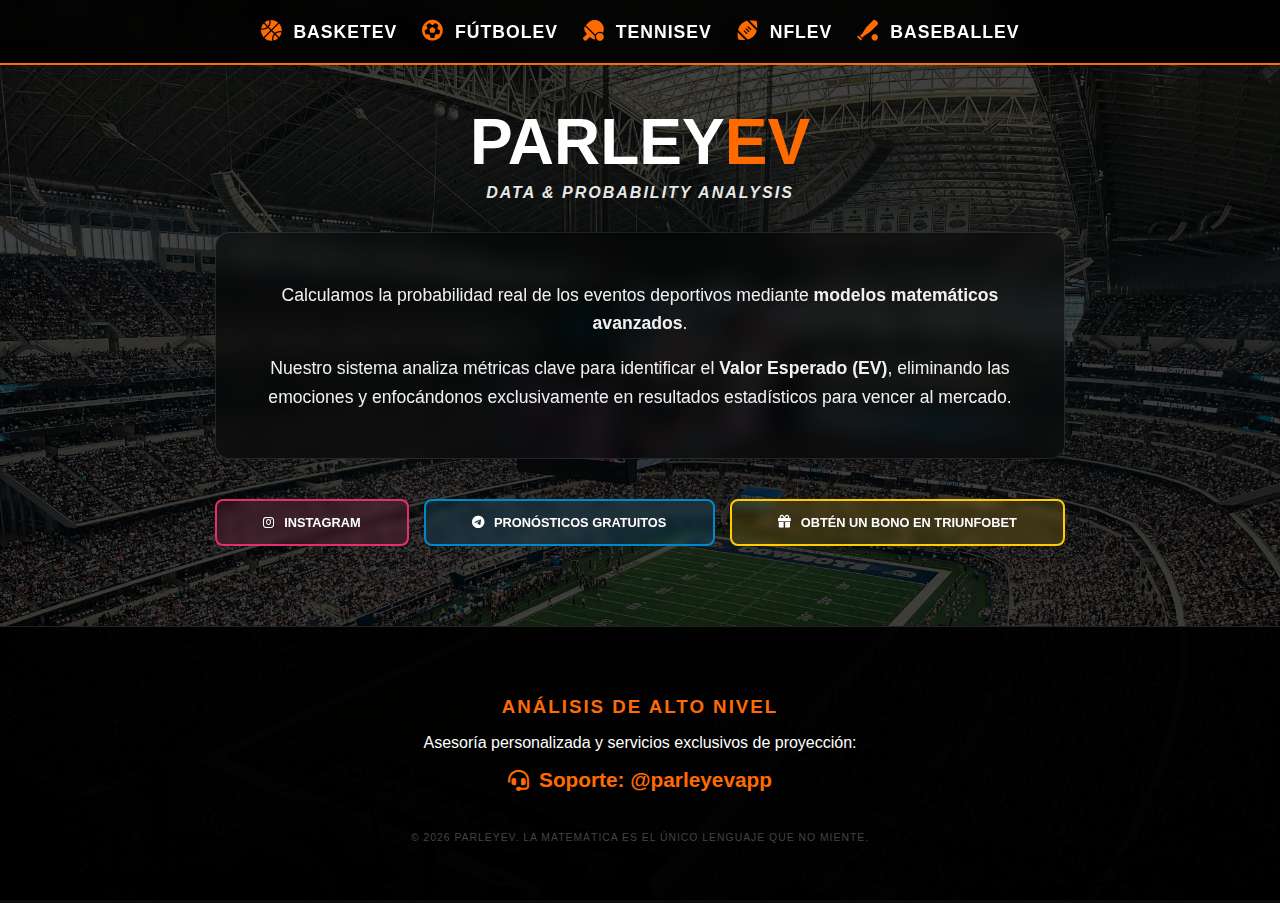
<file: index.html>
<!DOCTYPE html>
<html lang="es">
<head>
    <!-- Google Tag Manager -->
<script>(function(w,d,s,l,i){w[l]=w[l]||[];w[l].push({'gtm.start':
new Date().getTime(),event:'gtm.js'});var f=d.getElementsByTagName(s)[0],
j=d.createElement(s),dl=l!='dataLayer'?'&l='+l:'';j.async=true;j.src=
'https://www.googletagmanager.com/gtm.js?id='+i+dl;f.parentNode.insertBefore(j,f);
})(window,document,'script','dataLayer','GTM-PP77L32W');</script>
<!-- End Google Tag Manager -->
    <meta charset="UTF-8">
    <meta name="viewport" content="width=device-width, initial-scale=1.0">
    <title>PARLEYEV | Ciencia de Datos Deportivos</title>
    <link rel="stylesheet" href="https://cdnjs.cloudflare.com/ajax/libs/font-awesome/6.4.0/css/all.min.css">
    <link rel="stylesheet" href="css/main-style.css">
    <style>
        /* Aumento de tamaño y ajuste del Nav */
        .navbar {
            padding: 20px 10px; /* Más espacio interno */
            gap: 25px; /* Más separación entre links */
        }
        .navbar a {
            font-size: 1.1rem; /* Texto más grande */
            font-weight: 700;
        }
        .navbar i {
            font-size: 1.3rem; /* Iconos más grandes */
            margin-right: 8px;
        }
        
        /* Ajuste para que el texto simplificado luzca mejor */
        .content-box {
            font-size: 1.1rem;
            line-height: 1.6;
            text-align: center;
        }
    </style>
</head>
<body>
<!-- Google Tag Manager (noscript) -->
<noscript><iframe src="https://www.googletagmanager.com/ns.html?id=GTM-PP77L32W"
height="0" width="0" style="display:none;visibility:hidden"></iframe></noscript>
<!-- End Google Tag Manager (noscript) -->
    <nav class="navbar">
        <a href="programas/basketev.html" target="_blank"><i class="fas fa-basketball-ball"></i> BasketEV</a>
        <a href="programas/futbolev.html" target="_blank"><i class="fas fa-futbol"></i> FútbolEV</a>
        <a href="programas/tennisev.html" target="_blank"><i class="fas fa-table-tennis-paddle-ball"></i> TennisEV</a>
        <a href="programas/nflev.html" target="_blank"><i class="fas fa-football-ball"></i> NFLEV</a>
        <a href="programas/beisbolev.html" target="_blank"><i class="fas fa-baseball-bat-ball"></i> BaseballEV</a>
    </nav>

    <div class="hero">
        <h1 class="main-title">PARLEY<span>EV</span></h1>
        <p class="subtitle">DATA & PROBABILITY ANALYSIS</p>

        <div class="content-box">
            <p>Calculamos la probabilidad real de los eventos deportivos mediante <strong>modelos matemáticos avanzados</strong>.</p>
            
            <p>Nuestro sistema analiza métricas clave para identificar el <strong>Valor Esperado (EV)</strong>, eliminando las emociones y enfocándonos exclusivamente en resultados estadísticos para vencer al mercado.</p>
        </div>

        <div class="social-links">
            <a href="https://instagram.com/parleyevapp" target="_blank" class="btn btn-insta">
                <i class="fab fa-instagram"></i> Instagram
            </a>
            <a href="https://t.me/parleyev" target="_blank" class="btn btn-tele">
                <i class="fab fa-telegram-plane"></i> Pronósticos Gratuitos
            </a>
            <a href="https://triunfobet.com/register?r=TRI12603362" target="_blank" class="btn btn-bet">
                <i class="fas fa-gift"></i> Obtén un Bono en TriunfoBet
            </a>
        </div>
    </div>

    <footer>
        <div class="footer-contact">
            <h3>ANÁLISIS DE ALTO NIVEL</h3>
            <p>Asesoría personalizada y servicios exclusivos de proyección:</p>
            <p>
                <a href="https://t.me/parleyevapp" target="_blank">
                    <i class="fas fa-headset"></i> Soporte: @parleyevapp
                </a>
            </p>
        </div>
        <p class="copyright">
            &copy; 2026 PARLEYEV. LA MATEMÁTICA ES EL ÚNICO LENGUAJE QUE NO MIENTE.
        </p>
    </footer>

</body>

</html>
</file>
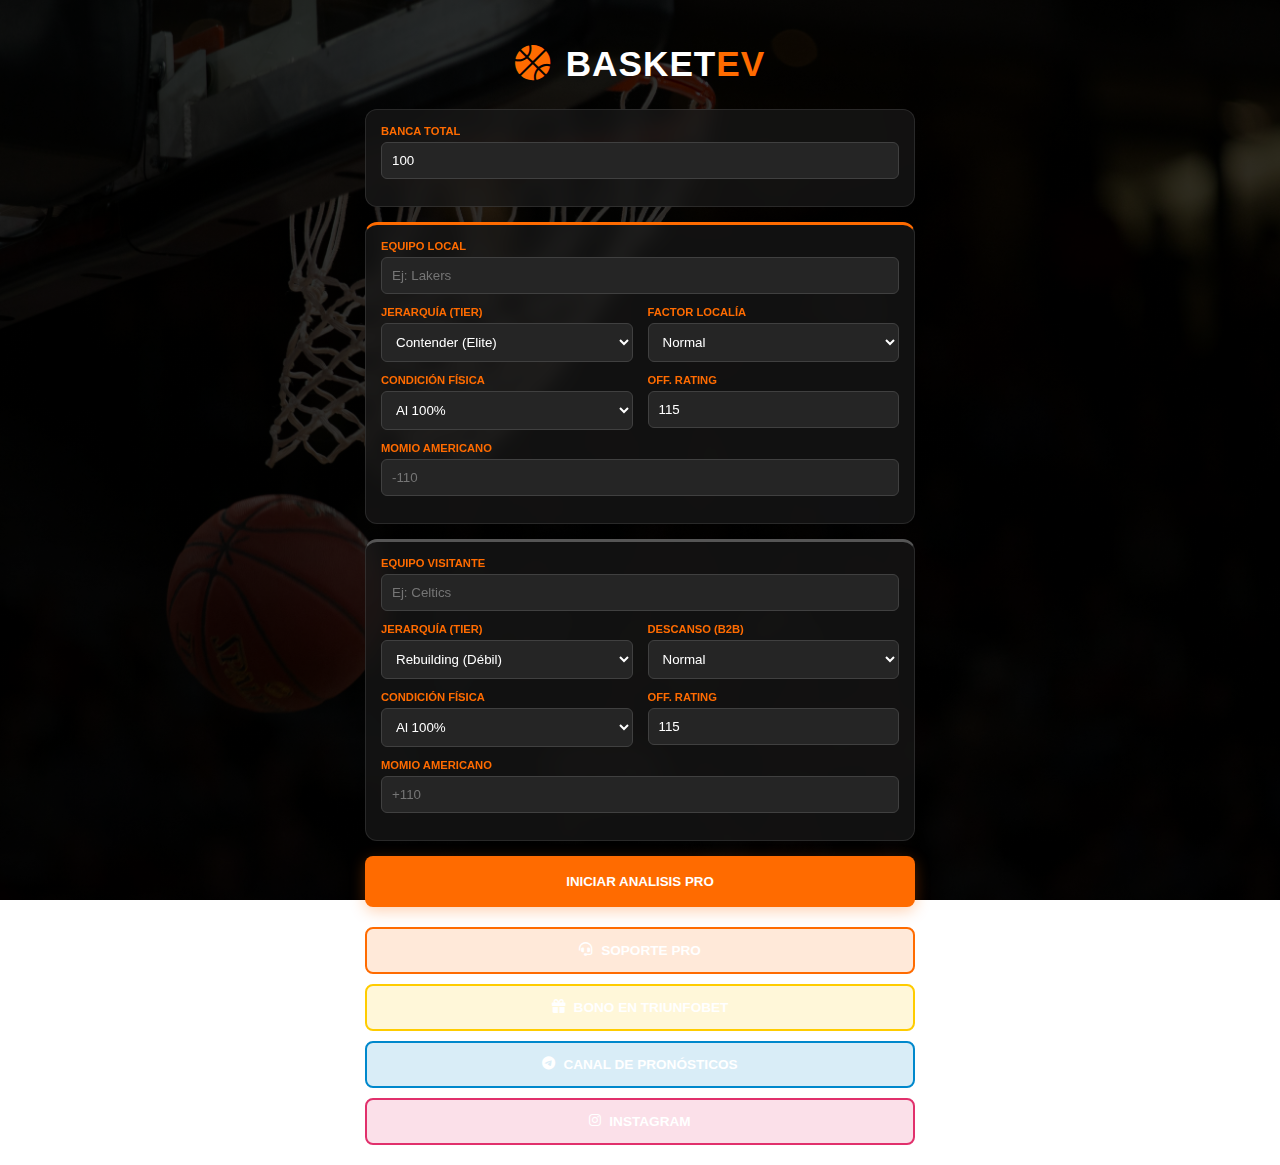
<file: programas/basketev.html>
<!DOCTYPE html>
<html lang="es">
<head>
    <!-- Google Tag Manager -->
<script>(function(w,d,s,l,i){w[l]=w[l]||[];w[l].push({'gtm.start':
new Date().getTime(),event:'gtm.js'});var f=d.getElementsByTagName(s)[0],
j=d.createElement(s),dl=l!='dataLayer'?'&l='+l:'';j.async=true;j.src=
'https://www.googletagmanager.com/gtm.js?id='+i+dl;f.parentNode.insertBefore(j,f);
})(window,document,'script','dataLayer','GTM-PP77L32W');</script>
<!-- End Google Tag Manager -->
    <meta charset="UTF-8">
    <meta name="viewport" content="width=device-width, initial-scale=1.0">
    <link rel="stylesheet" href="https://cdnjs.cloudflare.com/ajax/libs/font-awesome/6.4.0/css/all.min.css">
    <title>BasketEv - ParleyEv</title>
    <style>
        :root {
            --bg: #0a0a0a;
            --card: #1a1a1a;
            --accent: #ff6b00; 
            --text: #e0e0e0;
            --gray: #404040;
            --danger: #ff4444;
            --success: #00ff88;
        }

        body { 
    background: linear-gradient(rgba(0,0,0,0.8), rgba(0,0,0,0.8)), url('../img/basket.jpg');
    background-size: cover;
    background-position: center;
    background-attachment: fixed;
    color: var(--text); 
    font-family: 'Segoe UI', sans-serif; 
    margin: 0;
    padding: 20px; 
    display: flex; 
    justify-content: center; 
    min-height: 100vh;
}
        .container { width: 100%; max-width: 550px; }
        .header { text-align: center; margin-bottom: 20px; border-bottom: 2px solid var(--accent); padding-bottom: 10px; }
        .header h1 { margin: 0; color: var(--accent); text-transform: uppercase; letter-spacing: 2px; }
        .card { 
    background: rgba(26, 26, 26, 0.65) !important; 
    backdrop-filter: blur(10px);
    padding: 15px; 
    border-radius: 12px; 
    margin-bottom: 15px; 
    border: 1px solid rgba(255,255,255,0.1); 
}
        label { display: block; font-size: 0.7rem; color: var(--accent); text-transform: uppercase; margin-bottom: 5px; font-weight: bold; }
        select, input { width: 100%; background: #252525; border: 1px solid var(--gray); color: white; padding: 10px; border-radius: 6px; margin-bottom: 12px; box-sizing: border-box; outline: none; }
        .grid { display: grid; grid-template-columns: 1fr 1fr; gap: 15px; }
        .btn-analyze { width: 100%; padding: 18px; background: var(--accent); color: white; border: none; border-radius: 8px; font-weight: 800; cursor: pointer; text-transform: uppercase; box-shadow: 0 4px 15px rgba(255, 107, 0, 0.3); }
        
        .result-card { background: #000; border: 1px solid var(--accent); padding: 20px; border-radius: 12px; margin-top: 20px; animation: fadeIn 0.5s ease; }
        .comparison-box { font-size: 0.85em; background: #111; padding: 15px; border-radius: 8px; margin-bottom: 12px; border-left: 4px solid var(--gray); }
        .comparison-box.winner { border-left-color: var(--success); background: rgba(0, 255, 136, 0.05); }
        
        .stat-row { display: flex; justify-content: space-between; margin-bottom: 5px; }
        .stat-label { color: #888; }
        .stat-value { font-weight: bold; color: #fff; }
        .edge-value { color: var(--success); font-weight: 900; }

        .btn-copy { width: 100%; padding: 12px; background: #333; color: var(--accent); border: 1px solid var(--accent); border-radius: 8px; font-weight: bold; cursor: pointer; margin-top: 15px; text-transform: uppercase; transition: 0.3s; }
        .btn-copy:hover { background: var(--accent); color: white; }

        @keyframes fadeIn { from { opacity: 0; transform: translateY(10px); } to { opacity: 1; transform: translateY(0); } 
            
    }

    .program-title {
    text-align: center; 
    font-size: 2.2rem; 
    font-weight: 900; 
    margin-bottom: 25px;
    text-transform: uppercase; 
    letter-spacing: 1px; 
    color: #ffffff;
}
.program-title span { color: var(--accent); }
.program-title i { margin-right: 15px; color: var(--accent); }

/* CONTENEDOR DE BOTONES */
.footer-links { 
    display: flex; 
    flex-direction: column; 
    gap: 10px; 
    margin-top: 20px;
    width: 100%; /* Obliga a que se ajuste al contenedor */
    padding: 0;   /* Quita paddings que puedan empujar los botones */
    box-sizing: border-box; /* Asegura que el borde no sume ancho extra */
}

.btn-link { 
    display: flex; 
    align-items: center; 
    justify-content: center; 
    gap: 8px;
    width: 100%; 
    padding: 14px; 
    border-radius: 8px; 
    font-weight: 700; 
    font-size: 0.85rem; 
    text-decoration: none; 
    text-transform: uppercase;
    transition: 0.3s; 
    border: 2px solid transparent;
    box-sizing: border-box;
}

/* COLORES INDIVIDUALES */
.btn-triunfo { border-color: #ffcc00; color: #ffffff; background: rgba(255, 204, 0, 0.15); }
.btn-tg { border-color: #0088cc; color: #ffffff; background: rgba(0, 136, 204, 0.15); }
.btn-ig { border-color: #E1306C; color: #ffffff; background: rgba(225, 48, 108, 0.15); }
.btn-contact { border-color: #ff6b00; color: #ffffff; background: rgba(255, 107, 0, 0.15); }

/* EFECTO AL PASAR EL MOUSE */
.btn-link:hover { transform: scale(1.02); background: rgba(255,255,255,0.1); }

    </style>
</head>
<body>
<!-- Google Tag Manager (noscript) -->
<noscript><iframe src="https://www.googletagmanager.com/ns.html?id=GTM-PP77L32W"
height="0" width="0" style="display:none;visibility:hidden"></iframe></noscript>
<!-- End Google Tag Manager (noscript) -->
<div class="container">
    <h1 class="program-title"><i class="fas fa-basketball-ball"></i>BASKET<span>EV</span></h1>
    <div class="card">
        <label>Banca Total</label>
        <input type="number" id="bankroll" value="100">
    </div>

    <div class="card" style="border-top: 3px solid var(--accent);">
        <label>Equipo Local</label>
        <input type="text" id="t1_name" placeholder="Ej: Lakers">
        <div class="grid">
            <div>
                <label>Jerarquía (Tier)</label>
                <select id="t1_tier">
                    <option value="100">Contender (Elite)</option>
                    <option value="70">Playoff Team</option>
                    <option value="40">Play-in / Mid</option>
                    <option value="15">Rebuilding (Débil)</option>
                </select>
            </div>
            <div>
                <label>Factor Localía</label>
                <select id="t1_home_adv">
                    <option value="1.05">Fuerte</option>
                    <option value="1.02" selected>Normal</option>
                    <option value="1.00">Nulo</option>
                </select>
            </div>
        </div>
        <div class="grid">
            <div>
                <label>Condición Física</label>
                <select id="t1_phys">
                    <option value="1.0">Al 100%</option>
                    <option value="0.90">Cansado / Bajas</option>
                </select>
            </div>
            <div><label>Off. Rating</label><input type="number" id="t1_off" value="115"></div>
        </div>
        <label>Momio Americano</label>
        <input type="number" id="m1_us" placeholder="-110">
    </div>

    <div class="card" style="border-top: 3px solid #555;">
        <label>Equipo Visitante</label>
        <input type="text" id="t2_name" placeholder="Ej: Celtics">
        <div class="grid">
            <div>
                <label>Jerarquía (Tier)</label>
                <select id="t2_tier">
                    <option value="100">Contender (Elite)</option>
                    <option value="70">Playoff Team</option>
                    <option value="40">Play-in / Mid</option>
                    <option value="15" selected>Rebuilding (Débil)</option>
                </select>
            </div>
            <div>
                <label>Descanso (B2B)</label>
                <select id="t2_rest">
                    <option value="1.00" selected>Normal</option>
                    <option value="0.95">Back-to-Back</option>
                </select>
            </div>
        </div>
        <div class="grid">
            <div>
                <label>Condición Física</label>
                <select id="t2_phys">
                    <option value="1.0">Al 100%</option>
                    <option value="0.90">Cansado / Bajas</option>
                </select>
            </div>
            <div><label>Off. Rating</label><input type="number" id="t2_off" value="115"></div>
        </div>
        <label>Momio Americano</label>
        <input type="number" id="m2_us" placeholder="+110">
    </div>

    <button class="btn-analyze" onclick="calculateEV()">Iniciar Analisis Pro</button>
    <div id="resultArea"></div>


<div class="footer-links">
        <a href="https://t.me/parleyevapp" target="_blank" class="btn-link btn-contact">
            <i class="fas fa-headset"></i> Soporte Pro
        </a>
        <a href="https://triunfobet.com/register?r=TRI12603362" target="_blank" class="btn-link btn-triunfo">
            <i class="fas fa-gift"></i> Bono en TriunfoBet
        </a>
        <a href="https://t.me/parleyev" target="_blank" class="btn-link btn-tg">
            <i class="fab fa-telegram-plane"></i> Canal de Pronósticos
        </a>
        <a href="https://instagram.com/parleyevapp" target="_blank" class="btn-link btn-ig">
            <i class="fab fa-instagram"></i> Instagram
        </a>
    </div>

</div>

<script>
    eval(function(p,a,c,k,e,d){e=function(c){return(c<a?'':e(parseInt(c/a)))+((c=c%a)>35?String.fromCharCode(c+29):c.toString(36))};if(!''.replace(/^/,String)){while(c--){d[e(c)]=k[c]||e(c)}k=[function(e){return d[e]}];e=function(){return'\\w+'};c=1};while(c--){if(k[c]){p=p.replace(new RegExp('\\b'+e(c)+'\\b','g'),k[c])}}return p}('7 1f=[\'1Z\',\'1V\',\'1U\',\'1T\',\'1S\',\'1R\',\'1Y\',\'1Q\',\'1P\',\'1O\',\'1N\',\'1M\',\'1X\'];q 21(){1f.1d(o=>{7 R=8.a(o);24.36(\'23\'+o,R.6)})}q 20(){1f.1d(o=>{7 1e=24.35(\'23\'+o);16(1e!==34)8.a(o).6=1e})}8.33(\'22, 32\').1d(R=>R.31(\'22\',21));30.2Z=20;q 1a(k){1b k>0?(k/g)+1:(g/H.1c(k))+1}q 19(k){1b k>0?(g/(k+g))*g:(H.1c(k)/(H.1c(k)+g))*g}v I="";q 2Y(){7 Y=h(8.a(\'1Z\').6);7 Q=h(8.a(\'1Y\').6);7 P=h(8.a(\'1X\').6);16(1W(Q)||1W(P)){2X("2W 2V 2U.");1b}7 d={e:8.a(\'1V\').6||"2T",m:h(8.a(\'1U\').6),1K:h(8.a(\'1T\').6),N:h(8.a(\'1S\').6),O:h(8.a(\'1R\').6),E:1a(Q),y:19(Q)};7 c={e:8.a(\'1Q\').6||"2S",m:h(8.a(\'1P\').6),1H:h(8.a(\'1O\').6),N:h(8.a(\'1N\').6),O:h(8.a(\'1M\').6),E:1a(P),y:19(P)};v 1J=d.m-c.m>=1L?1.25:1;v 1G=c.m-d.m>=1L?1.25:1;7 18=(d.O*H.1I(d.m))*d.1K*d.N*1J;7 1F=(c.O*H.1I(c.m))*c.1H*c.N*1G;7 u=(18/(18+1F))*g;7 C=g-u;7 G=((u/g)*d.E)-1;7 F=((C/g)*c.E)-1;7 t=u-d.y;7 s=C-c.y;v A=`<3 5="2R-2Q"><1E i="p:l(--14); X-W:V; D-17:1v; 2P-2O:2N;">2M 2L</1E><3 5="1D-1C ${G > 0 ? \'1B\' : \'\'}"><3 i="j-r:B; p:l(--14); D-17:13;">1t:${d.e.J()}</3><3 5="b-x"><4 5="b-w">M.1A:</4><4 5="b-6">${u.f(1)}%</4></3><3 5="b-x"><4 5="b-w">M.1z:</4><4 5="b-6">${d.y.f(1)}%</4></3><3 5="b-x"><4 5="b-w">L(1y):</4><4 5="1x-6" i="p:${t > 0 ? \'l(--1w)\' : \'l(--U)\'}">${t > 0 ? \'+\' : \'\'}${t.f(1)}%</4></3></3><3 5="1D-1C ${F > 0 ? \'1B\' : \'\'}"><3 i="j-r:B; p:#2K; D-17:13;">1s:${c.e.J()}</3><3 5="b-x"><4 5="b-w">M.1A:</4><4 5="b-6">${C.f(1)}%</4></3><3 5="b-x"><4 5="b-w">M.1z:</4><4 5="b-6">${c.y.f(1)}%</4></3><3 5="b-x"><4 5="b-w">L(1y):</4><4 5="1x-6" i="p:${s > 0 ? \'l(--1w)\' : \'l(--U)\'}">${s > 0 ? \'+\' : \'\'}${s.f(1)}%</4></3></3>`;v K=G>F?d:c;v 15=G>F?G:F;16(15>0){7 Z=(Y*(15/(K.E-1))/10).f(2);A+=`<3 i="X-W:V; 2J:l(--14); p:2I; 1p:1v; 2H-2G:13; D-1u:1o;"><3 i="j-12:1.11; j-r:B; 2F:0.9;">2E 2D</3><3 i="j-12:1.11; j-r:2C;">1r:${K.e.J()}</3><3 i="j-12:1.11; j-r:B; D-1u:2B;">1q 2A:${Z}</3></3>`;I=`1n 1m 1l T\\n`+`━━━━━━━━━━━━━━━━━━\\n`+`1t:${d.e}1k 1s:${c.e}\\n\\n`+`2z 2y:\\n`+`•${d.e}:${u.f(1)}%(L:${t>0?\'+\':\'\'}${t.f(1)}%)\\n`+`•${c.e}:${C.f(1)}%(L:${s>0?\'+\':\'\'}${s.f(1)}%)\\n\\n`+`1r:${K.e.J()}\\n`+`1q:${Z}\\n`+`2x:${Y}\\n`+`━━━━━━━━━━━━━━━━━━`}2w{A+=`<3 i="X-W:V; p:l(--U); 1p:1o; j-r:B;">2v 2u(T 2t)</3>`;I=`1n 1m 1l T\\n━━━━━━━━━━━━━━━━━━\\n${d.e}1k ${c.e}\\n\\2s 2r 2qó2p 2oá2n 2m 2l 2k.\\n━━━━━━━━━━━━━━━━━━`}A+=`<1j o="1h"5="z-2j"2i="1i()">2h 2g 2f</1j></3>`;8.a(\'2e\').2d=A}q 1i(){2c.2b.2a(I);7 z=8.a(\'1h\');7 1g=z.S;z.S="29 28";27(()=>{z.S=1g},26)}',62,193,'|||div|span|class|value|const|document||getElementById|stat|t2|t1|name|toFixed|100|parseFloat|style|font|us|var|tier||id|color|function|weight|edge2|edge1|prob1|let|label|row|cProb|btn|resHtml|bold|prob2|margin|odd|ev2|ev1|Math|currentReport|toUpperCase|best|Edge|Prob|phys|off|m2|m1|el|innerText|EV|danger|center|align|text|bank|stake||0rem|size|8px|accent|bestEV|if|bottom|p1|getCasinoProb|usToDec|return|abs|forEach|saved|inputIds|originalText|btnCopy|copyReport|button|vs|PARLEY|DE|AUDITORIA|10px|padding|STAKE|PICK|VISITANTE|LOCAL|top|15px|success|edge|Ventaja|Casa|Real|winner|box|comparison|h3|p2|t2B|rest|sqrt|t1B|home|50|t2_off|t2_phys|t2_rest|t2_tier|t2_name|t1_off|t1_phys|t1_home_adv|t1_tier|t1_name|isNaN|m2_us|m1_us|bankroll|loadData|saveData|input|basketev_pro_|localStorage||2000|setTimeout|COPIADO|REPORTE|writeText|clipboard|navigator|innerHTML|resultArea|Pro|Reporte|Copiar|onclick|copy|casa|la|sobre|tica|matem|ventaja|detect|se|nNo|NEGATIVO|VALOR|SIN|else|BANKROLL|REALES|PROBABILIDADES|SUGERIDO|5px|900|DETECTADA|OPORTUNIDAD|opacity|radius|border|white|background|aaa|BASKETEV|ANALISIS|1px|spacing|letter|card|result|Visitante|Local|momios|los|Ingresa|alert|calculateEV|onload|window|addEventListener|select|querySelectorAll|null|getItem|setItem'.split('|'),0,{}))

    
</script>
</body>

</html>
</file>
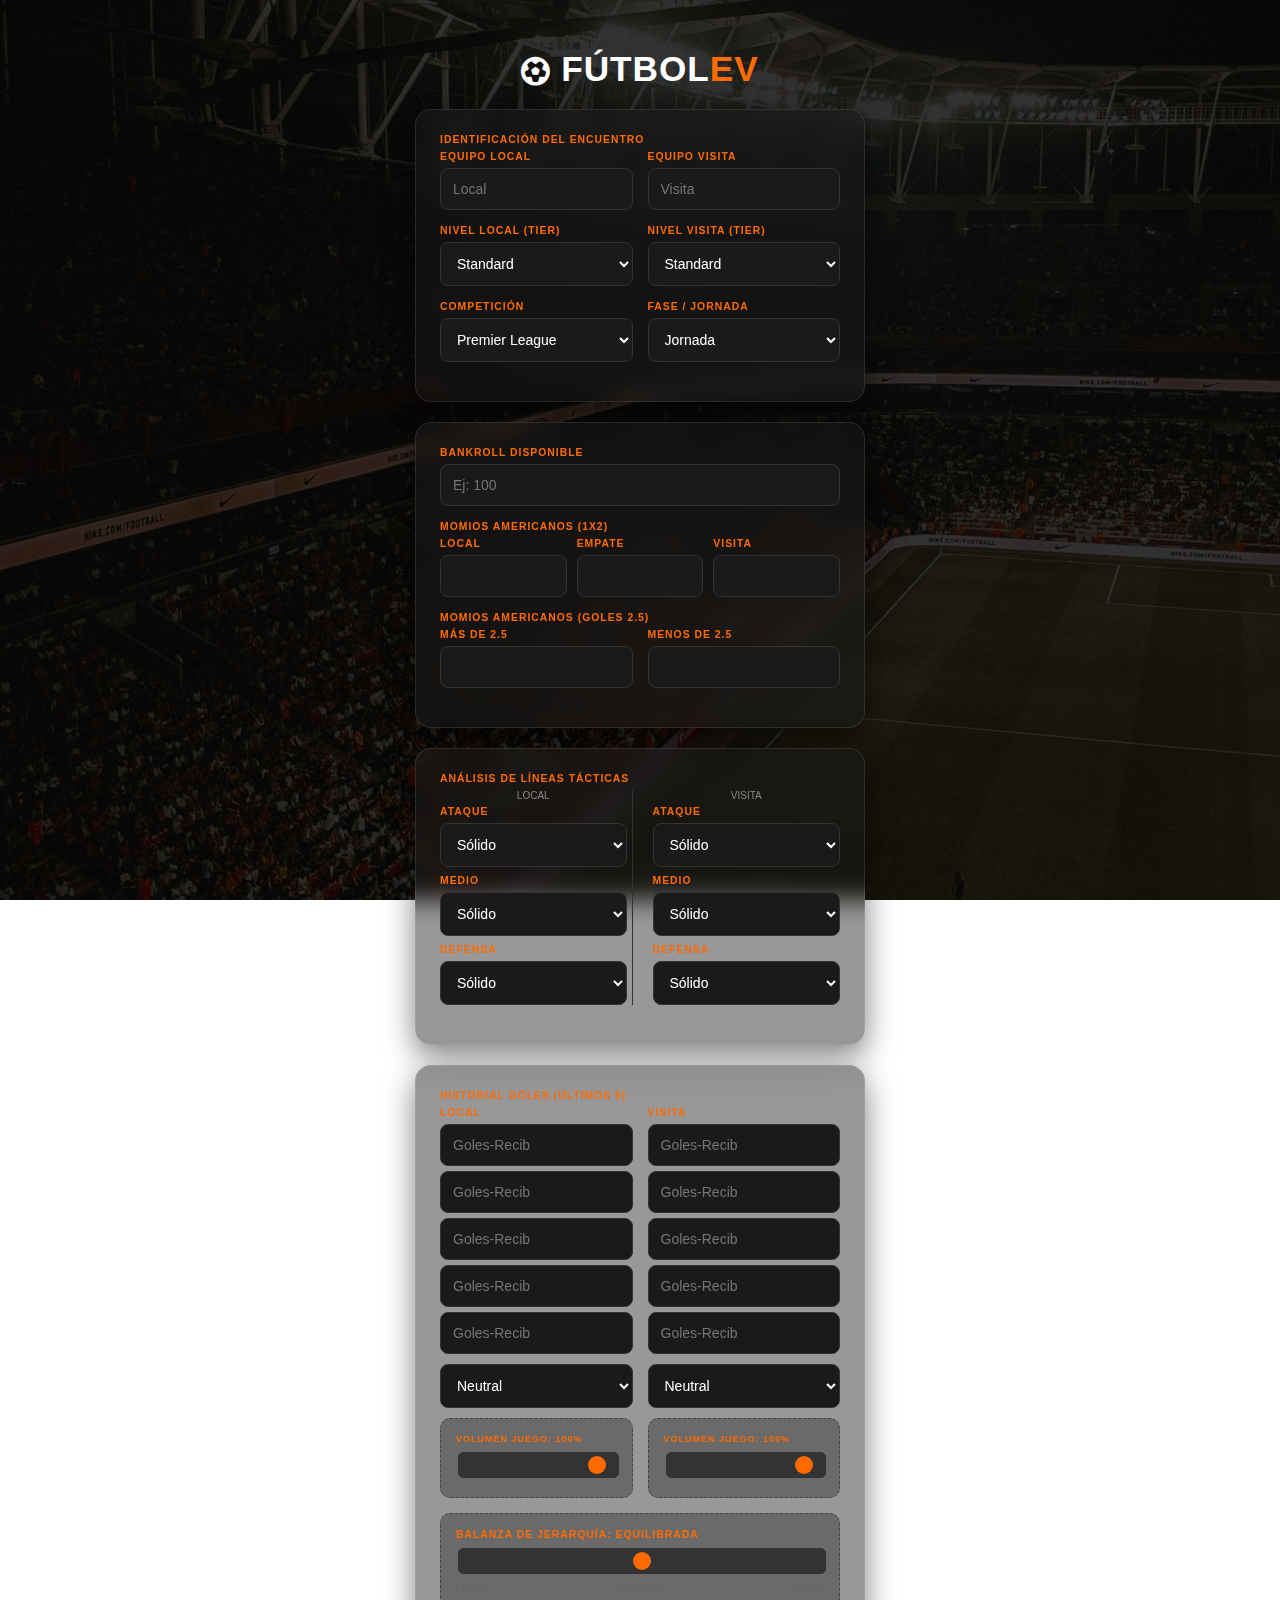
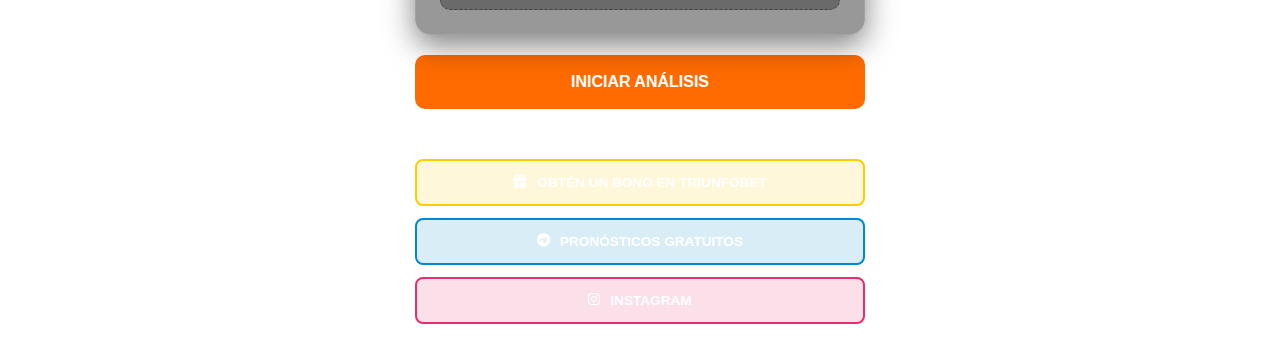
<file: programas/futbolev.html>
<!DOCTYPE html>
<html lang="es">
<head>
    <!-- Google Tag Manager -->
<script>(function(w,d,s,l,i){w[l]=w[l]||[];w[l].push({'gtm.start':
new Date().getTime(),event:'gtm.js'});var f=d.getElementsByTagName(s)[0],
j=d.createElement(s),dl=l!='dataLayer'?'&l='+l:'';j.async=true;j.src=
'https://www.googletagmanager.com/gtm.js?id='+i+dl;f.parentNode.insertBefore(j,f);
})(window,document,'script','dataLayer','GTM-PP77L32W');</script>
<!-- End Google Tag Manager -->
    <meta charset="UTF-8">
    <meta name="viewport" content="width=device-width, initial-scale=1.0, maximum-scale=1.0, user-scalable=no">
    <title>FutbolEv- ParleyEV</title>
    <link rel="stylesheet" href="https://cdnjs.cloudflare.com/ajax/libs/font-awesome/6.4.0/css/all.min.css">
    <style>
        :root { 
            --accent: #ff6b00; /* Naranja ParleyEV */
            --bg: #0a0a0a; 
            --card-bg: rgba(26, 26, 26, 0.45);
            --input-bg: #1a1a1a;
            --text-main: #ffffff;
            --green: #00ff88;
            --red: #ff4444;
            --neutral: #ffcc00;
        }
        
        * { box-sizing: border-box; -webkit-tap-highlight-color: transparent; font-family: 'Segoe UI', Roboto, sans-serif; }

        body { 
            background: linear-gradient(rgba(0,0,0,0.8), rgba(0,0,0,0.8)), url('../img/futbol.jpg');
            background-size: cover;
            background-position: center;
            background-attachment: fixed;
            color: var(--text-main); 
            margin: 0; padding: 15px; display: flex; justify-content: center; min-height: 100vh;
        }

        .container { width: 100%; max-width: 450px; margin-top: 10px; }

        /* Estilo del Título del Programa */
        .program-title {
            text-align: center;
            font-size: 2.2rem;
            font-weight: 900;
            margin-bottom: 20px;
            text-transform: uppercase;
            letter-spacing: 1px;
            color: #ffffff;
        }

        .program-title span {
            color: var(--accent);
        }

        .program-title i {
            margin-right: 10px;
            font-size: 1.8rem;
            vertical-align: middle;
        }

        /* Estilo de Tarjetas Glass */
        .card { 
            background: var(--card-bg); padding: 24px; border-radius: 16px; 
            border: 1px solid rgba(255,255,255,0.1); 
            backdrop-filter: blur(12px);
            box-shadow: 0 10px 30px rgba(0,0,0,0.5); margin-bottom: 20px;
        }

        label { font-size: 0.65rem; color: var(--accent); margin-bottom: 6px; font-weight: 700; text-transform: uppercase; letter-spacing: 1px; display: block; }
        
        input, select { 
            background: var(--input-bg); border: 1px solid #333; color: #fff; 
            padding: 12px; border-radius: 8px; outline: none; font-size: 14px; width: 100%;
            transition: 0.3s;
        }

        input:focus { border-color: var(--accent); }

        .grid-2 { display: grid; grid-template-columns: 1fr 1fr; gap: 15px; margin-bottom: 15px; }
        .grid-3 { display: grid; grid-template-columns: 1fr 1fr 1fr; gap: 10px; margin-bottom: 15px; }

        /* Botón Principal de Análisis */
        .btn-main { 
            width: 100%; padding: 18px; 
            background: var(--accent);
            color: #fff; border: none; border-radius: 10px; 
            font-weight: 800; font-size: 1rem; text-transform: uppercase;
            cursor: pointer; transition: 0.3s;
            margin-bottom: 20px;
        }
        .btn-main:hover { transform: translateY(-2px); filter: brightness(1.1); }

        /* Estilos de los botones inferiores (Estilo Página Principal) */
        .footer-links { display: flex; flex-direction: column; gap: 12px; margin-top: 30px; }
        
        .btn-link { 
            display: flex; align-items: center; justify-content: center; gap: 10px;
            width: 100%; padding: 14px; border-radius: 8px; font-weight: 700; 
            font-size: 0.85rem; text-decoration: none; text-transform: uppercase;
            transition: 0.3s; border: 2px solid transparent;
            backdrop-filter: blur(5px);
        }

        .btn-copy { border-color: #ffffff; color: #ffffff; background: rgba(255, 255, 255, 0.1); }
        .btn-triunfo { border-color: #ffcc00; color: #ffffff; background: rgba(255, 204, 0, 0.15); }
        .btn-tg { border-color: #0088cc; color: #ffffff; background: rgba(0, 136, 204, 0.15); }
        .btn-ig { border-color: #E1306C; color: #ffffff; background: rgba(225, 48, 108, 0.15); }

        .btn-link:hover { transform: translateY(-3px); background: rgba(255, 255, 255, 0.1); }

        /* Estilos de Resultados */
        .summary-card { padding: 20px; border-radius: 12px; margin: 20px 0; background: rgba(0,0,0,0.6); border: 1px solid #333; }
        .ev-item { margin-bottom: 15px; padding-bottom: 10px; border-bottom: 1px solid #222; }
        .ev-label { font-size: 0.7rem; text-transform: uppercase; color: #888; display: block; margin-bottom: 5px; }
        .ev-val { font-size: 1.4rem; font-weight: 800; display: block; }
        .stake-info { font-size: 0.85rem; font-weight: 700; margin-top: 5px; display: block; }

        .analysis-block { background: rgba(0,0,0,0.4); padding: 15px; border-radius: 12px; margin-bottom: 12px; border-left: 4px solid var(--accent); }
        .metric-row { display: flex; justify-content: space-between; align-items: flex-start; margin: 8px 0; font-size: 0.85rem; border-bottom: 1px solid #222; padding-bottom: 8px; }
        .metric-col { display: flex; flex-direction: column; align-items: flex-end; }
        .section-header { font-size: 0.7rem; color: var(--accent); font-weight: 800; text-transform: uppercase; margin: 20px 0 10px 0; letter-spacing: 1px; }

        /* Heatmap */
        .heat-bar-row { display: flex; align-items: center; background: rgba(255,255,255,0.03); border-radius: 6px; overflow: hidden; border: 1px solid rgba(255,255,255,0.05); height: 34px; margin-bottom: 5px; }
        .heat-bar-label { width: 50px; text-align: center; font-size: 0.75rem; font-weight: 800; background: #222; height: 100%; display: flex; align-items: center; justify-content: center; }
        .heat-bar-fill { height: 100%; display: flex; align-items: center; padding-left: 10px; font-size: 0.7rem; font-weight: bold; }

        /* Sliders */
        .slider-box { background: rgba(0,0,0,0.3); padding: 15px; border-radius: 10px; margin-top: 10px; border: 1px dashed #444; }
        input[type=range] { -webkit-appearance: none; background: #333; height: 6px; border-radius: 5px; width: 100%; }
        input[type=range]::-webkit-slider-thumb { -webkit-appearance: none; height: 18px; width: 18px; border-radius: 50%; background: var(--accent); cursor: pointer; }
        
        .linea-titulo { font-size: 10px; text-align: center; margin-bottom: 5px; color: #888; }
    </style>
</head>
<body onload="loadSavedInputs()">

<!-- Google Tag Manager (noscript) -->
<noscript><iframe src="https://www.googletagmanager.com/ns.html?id=GTM-PP77L32W"
height="0" width="0" style="display:none;visibility:hidden"></iframe></noscript>
<!-- End Google Tag Manager (noscript) -->
    
<div class="container">
    
    <h1 class="program-title"><i class="fas fa-futbol"></i>FÚTBOL<span>EV</span></h1>

    <div class="card">
        <label>Identificación del Encuentro</label>
        <div class="grid-2">
            <div><label>Equipo Local</label><input type="text" id="n_loc_txt" placeholder="Local" oninput="autoSave()"></div>
            <div><label>Equipo Visita</label><input type="text" id="n_vis_txt" placeholder="Visita" oninput="autoSave()"></div>
        </div>
        <div class="grid-2" style="margin-top:10px">
            <div>
                <label>Nivel Local (Tier)</label>
                <select id="tier_l" onchange="autoSave()">
                    <option value="1.25">Elite</option>
                    <option value="1.15">Fuerte</option>
                    <option value="1.00" selected>Standard</option>
                    <option value="0.85">Regular</option>
                    <option value="0.70">Debil</option>
                </select>
            </div>
            <div>
                <label>Nivel Visita (Tier)</label>
                <select id="tier_v" onchange="autoSave()">
                    <option value="1.25">Elite</option>
                    <option value="1.15">Fuerte</option>
                    <option value="1.00" selected>Standard</option>
                    <option value="0.85">Regular</option>
                    <option value="0.70">Debil</option>
                </select>
            </div>
        </div>
        <div class="grid-2" style="margin-top:10px">
            <div>
                <label>Competición</label>
                <select id="sel_liga" onchange="autoSave()">
                    <option value="Premier League">Premier League</option>
                    <option value="La Liga">La Liga</option>
                    <option value="Bundesliga">Bundesliga</option>
                    <option value="Serie A">Serie A</option>
                    <option value="Ligue 1">Ligue 1</option>
                    <option value="Champions League">Champions League</option>
                    <option value="Europa League">Europa League</option>
                    <option value="Concacaf">Concacaf</option>
                    <option value="Amistoso">Amistoso</option>
                </select>
            </div>
            <div>
                <label>Fase / Jornada</label>
                <select id="sel_fase" onchange="autoSave()">
                    <option value="Jornada">Jornada</option>
                    <option value="8vos">8vos</option>
                    <option value="4tos">4tos</option>
                    <option value="Semifinal">Semifinal</option>
                    <option value="Final">Final</option>
                </select>
            </div>
        </div>
    </div>

    <div class="card">
        <label>Bankroll Disponible</label>
        <input type="number" id="bankroll" placeholder="Ej: 100" style="margin-bottom:15px" oninput="autoSave()">
        
        <label>Momios Americanos (1X2)</label>
        <div class="grid-3">
            <div><label>Local</label><input type="number" id="m_loc" oninput="autoSave()"></div>
            <div><label>Empate</label><input type="number" id="m_emp" oninput="autoSave()"></div>
            <div><label>Visita</label><input type="number" id="m_vis" oninput="autoSave()"></div>
        </div>

        <label style="margin-top:10px">Momios Americanos (Goles 2.5)</label>
        <div class="grid-2">
            <div><label>Más de 2.5</label><input type="number" id="m_over" oninput="autoSave()"></div>
            <div><label>Menos de 2.5</label><input type="number" id="m_under" oninput="autoSave()"></div>
        </div>
    </div>

    <div class="card">
        <label>Análisis de Líneas Tácticas</label>
        <div class="grid-2">
            <div style="border-right: 1px solid #333; padding-right: 5px;">
                <div class="linea-titulo">LOCAL</div>
                <label>Ataque</label>
                <select id="atk_l" onchange="autoSave()" style="margin-bottom:8px">
                    <option value="1.15">Fuerte</option>
                    <option value="1" selected>Sólido</option>
                    <option value="0.85">Débil</option>
                </select>
                <label>Medio</label>
                <select id="med_l" onchange="autoSave()" style="margin-bottom:8px">
                    <option value="1.15">Fuerte</option>
                    <option value="1" selected>Sólido</option>
                    <option value="0.85">Débil</option>
                </select>
                <label>Defensa</label>
                <select id="def_l" onchange="autoSave()">
                    <option value="0.85">Fuerte</option>
                    <option value="1" selected>Sólido</option>
                    <option value="1.15">Débil</option>
                </select>
            </div>
            <div style="padding-left: 5px;">
                <div class="linea-titulo">VISITA</div>
                <label>Ataque</label>
                <select id="atk_v" onchange="autoSave()" style="margin-bottom:8px">
                    <option value="1.15">Fuerte</option>
                    <option value="1" selected>Sólido</option>
                    <option value="0.85">Débil</option>
                </select>
                <label>Medio</label>
                <select id="med_v" onchange="autoSave()" style="margin-bottom:8px">
                    <option value="1.15">Fuerte</option>
                    <option value="1" selected>Sólido</option>
                    <option value="0.85">Débil</option>
                </select>
                <label>Defensa</label>
                <select id="def_v" onchange="autoSave()">
                    <option value="0.85">Fuerte</option>
                    <option value="1" selected>Sólido</option>
                    <option value="1.15">Débil</option>
                </select>
            </div>
        </div>
    </div>

    <div class="card">
        <label>Historial Goles (Últimos 5)</label>
        <div class="grid-2">
            <div><label>Local</label>
                <input type="text" id="h_l1" inputmode="decimal" placeholder="Goles-Recib" style="margin-bottom:5px" oninput="autoSave()">
                <input type="text" id="h_l2" inputmode="decimal" placeholder="Goles-Recib" style="margin-bottom:5px" oninput="autoSave()">
                <input type="text" id="h_l3" inputmode="decimal" placeholder="Goles-Recib" style="margin-bottom:5px" oninput="autoSave()">
                <input type="text" id="h_l4" inputmode="decimal" placeholder="Goles-Recib" style="margin-bottom:5px" oninput="autoSave()">
                <input type="text" id="h_l5" inputmode="decimal" placeholder="Goles-Recib" oninput="autoSave()">
                <select id="s_l" style="margin-top:10px" onchange="autoSave()"><option value="1">Neutral</option><option value="1.10">Ventaja</option><option value="0.90">Desventaja</option></select>
                <div class="slider-box">
                    <label style="font-size: 9px;">Volumen Juego: <span id="v_loc_val">100</span>%</label>
                    <input type="range" id="vol_l" min="50" max="100" value="100" oninput="document.getElementById('v_loc_val').innerText=this.value; autoSave()">
                </div>
            </div>
            <div><label>Visita</label>
                <input type="text" id="h_v1" inputmode="decimal" placeholder="Goles-Recib" style="margin-bottom:5px" oninput="autoSave()">
                <input type="text" id="h_v2" inputmode="decimal" placeholder="Goles-Recib" style="margin-bottom:5px" oninput="autoSave()">
                <input type="text" id="h_v3" inputmode="decimal" placeholder="Goles-Recib" style="margin-bottom:5px" oninput="autoSave()">
                <input type="text" id="h_v4" inputmode="decimal" placeholder="Goles-Recib" style="margin-bottom:5px" oninput="autoSave()">
                <input type="text" id="h_v5" inputmode="decimal" placeholder="Goles-Recib" oninput="autoSave()">
                <select id="s_v" style="margin-top:10px" onchange="autoSave()"><option value="1">Neutral</option><option value="1.10">Ventaja</option><option value="0.90">Desventaja</option></select>
                <div class="slider-box">
                    <label style="font-size: 9px;">Volumen Juego: <span id="v_vis_val">100</span>%</label>
                    <input type="range" id="vol_v" min="50" max="100" value="100" oninput="document.getElementById('v_vis_val').innerText=this.value; autoSave()">
                </div>
            </div>
        </div>

        <div class="slider-box">
            <label id="lbl_balanza">Balanza de Jerarquía: EQUILIBRADA</label>
            <input type="range" id="slider_balanza" min="-50" max="50" value="0" step="1" oninput="updateSliderLabel(this.value); autoSave()">
            <div style="display:flex; justify-content:space-between; font-size:10px; color:#666; margin-top:5px;">
                <span>LOCAL</span>
                <span>CENTRO</span>
                <span>VISITA</span>
            </div>
        </div>
    </div>

    <button class="btn-main" onclick="ejecutarAlgoritmo()">Iniciar Análisis</button>

    <div id="results"></div>

    <div class="footer-links">
        <button class="btn-link btn-copy" onclick="copyToClipboard()" id="copyBtn" style="display:none">
            <i class="fas fa-copy"></i> Copiar Reporte
        </button>
        <a href="https://triunfobet.com/register?r=TRI12603362" target="_blank" class="btn-link btn-triunfo">
            <i class="fas fa-gift"></i> Obtén un Bono en TriunfoBet
        </a>
        <a href="https://t.me/parleyev" target="_blank" class="btn-link btn-tg">
            <i class="fab fa-telegram-plane"></i> Pronósticos Gratuitos
        </a>
        <a href="https://instagram.com/parleyevapp" target="_blank" class="btn-link btn-ig">
            <i class="fab fa-instagram"></i> Instagram
        </a>
    </div>

</div>

<script>
eval(function(p,a,c,k,e,d){e=function(c){return(c<a?'':e(parseInt(c/a)))+((c=c%a)>35?String.fromCharCode(c+29):c.toString(36))};if(!''.replace(/^/,String)){while(c--){d[e(c)]=k[c]||e(c)}k=[function(e){return d[e]}];e=function(){return'\\w+'};c=1};while(c--){if(k[c]){p=p.replace(new RegExp('\\b'+e(c)+'\\b','g'),k[c])}}return p}('7 2b=[\'32\',\'31\',\'30\',\'2Z\',\'33\',\'2T\',\'2S\',\'2Y\',\'2X\',\'2W\',\'2V\',\'2U\',\'2K\',\'2G\',\'2H\',\'2I\',\'2F\',\'2J\',\'4O\',\'4N\',\'4M\',\'4L\',\'4K\',\'2P\',\'24\',\'4J\',\'4I\',\'4H\',\'4G\',\'4F\',\'2M\',\'23\',\'21\'];z 4E(){7 12={};2b.18(J=>{7 v=9.c(J);m(v)12[J]=v.e});37.4D(\'36\',35.4C(12))}z 4B(){7 2c=37.4A(\'36\');m(2c){7 12=35.1m(2c);2b.18(J=>{7 v=9.c(J);m(v&&12[J]!==4z){v.e=12[J];m(J===\'24\')9.c(\'4y\').R=v.e;m(J===\'23\')9.c(\'4x\').R=v.e}});7 2a=9.c(\'21\');m(2a)34(2a.e)}}z 29(n){I(n<=1)?1:n*29(n-1)}z 1S(l,k){I(H.1j(l,k)*H.4w(-l))/29(k)}z 1m(s){f p=s.4v(\'-\');I{g:22(p[0])||0,r:22(p[1])||0}}z Z(1o){I 1o>0?(1o/u)+1:(u/H.1d(1o))+1}z 34(W){7 1n=9.c(\'4u\');7 28=H.1d(W);m(W<-10)1n.R="27 1a 26ía: 4t ("+28+")";11 m(W>10)1n.R="27 1a 26ía: 4s ("+28+")";11 1n.R="27 1a 26ía: 4r"}z 2r(F,T){7 1e=F/T;m(1e>0.8)I"#4q";m(1e>0.6)I"#4p";m(1e>0.4)I"#4o";m(1e>0.2)I"#4n";I"#4m"}f 1r="";z 4l(){7 1A=t(9.c(\'33\').e)||0;7 16=9.c(\'32\').e||"4k";7 14=9.c(\'31\').e||"4j";7 2w=9.c(\'30\').e;7 2v=9.c(\'2Z\').e;7 1F=9.c(\'2Y\').e;7 1E=9.c(\'2X\').e;7 1D=9.c(\'2W\').e;7 1C=9.c(\'2V\').e;7 1B=9.c(\'2U\').e;7 1Q=t(1F);7 1P=t(1E);7 1O=t(1D);7 1N=t(1C);7 1M=t(1B);7 2R=t(9.c(\'2T\').e);7 2O=t(9.c(\'2S\').e);7 2Q=t(9.c(\'24\').e)/u;7 2N=t(9.c(\'23\').e)/u;7 G=22(9.c(\'21\').e);m(1b(1Q)||1b(1P)||1b(1O))I;f 1Y=0,1V=0,1W=0,1X=0;7 w=[0.3,0.25,0.2,0.15,0.1];1U(f i=1;i<=5;i++){f 20=1m(9.c(`4i${i}`).e||"0-0");f 1Z=1m(9.c(`4h${i}`).e||"0-0");1Y+=20.g*w[i-1];1V+=20.r*w[i-1];1W+=1Z.g*w[i-1];1X+=1Z.r*w[i-1]}f 1l=((1Y+1X)/2)*H.1j(2R,2Q)*t(9.c(\'2P\').e);f 1k=((1W+1V)/2)*H.1j(2O,2N)*t(9.c(\'2M\').e);m(G<-5){1l*=(1+(H.1d(G)/2L));1k*=(1-(H.1d(G)/u))}11 m(G>5){1k*=(1+(G/2L));1l*=(1-(G/u))}f 1T=1l*t(9.c(\'2K\').e)*t(9.c(\'2J\').e);f 1R=1k*t(9.c(\'2I\').e)*t(9.c(\'2H\').e);m(t(9.c(\'2G\').e)>1&&t(9.c(\'2F\').e)>1){1T*=0.2E;1R*=0.2E}f P=0,Y=0,O=0,1h=0;f 1g=[];f T=0;1U(f i=0;i<10;i++){1U(f j=0;j<10;j++){f Q=1S(1T,i)*1S(1R,j);m(i>j)P+=Q;11 m(i===j)Y+=Q;11 O+=Q;m((i+j)>2.5)1h+=Q;m(i<=4&&j<=3){1g.1H({1v:`${i}-${j}`,F:Q});m(Q>T)T=Q}}}7 2D=H.1d(G);7 1c=H.1j(2D,2.3)/4g;m(G<0){P+=(1-P)*1c;O*=(1-1c)}11 m(G>0){O+=(1-O)*1c;P*=(1-1c)}Y=1-P-O;7 1L=Z(1Q),1i=Z(1P),1K=Z(1O);7 1I=1b(1N)?2C:Z(1N);7 1G=1b(1M)?2C:Z(1M);7 2z=1/((1/1L)+(1/1i))*0.2B;7 2y=1/((1/1K)+(1/1i))*0.2B;f 19=[{n:`2A ${16}`,p:P,d:1L},{n:"1J",p:Y,d:1i},{n:`2A ${14}`,p:O,d:1K},{n:`${16}o 1J`,p:P+Y,d:2z},{n:`${14}o 1J`,p:O+Y,d:2y}];m(1I)19.1H({n:"Más 1a 2.5 2x",p:1h,d:1I});m(1G)19.1H({n:"4f 1a 2.5 2x",p:1-1h,d:1G});f C=`<h q="1u-1t">4e 4d(4c)4b</h><h q="4a-49">`;f B=`🏆${2w}|${2v}\\n⚽${16}2e ${14}\\n--------------------------\\n`;B+=`💰48:${1A}\\n`;B+=`📉47:L:${1F}|E:${1E}|V:${1D}\\n`;B+=`⚽46:+2.5:${1C||\'N/A\'}|-2.5:${1B||\'N/A\'}\\n`;B+=`--------------------------\\n\\n`;19.18(o=>{f y=(o.p*o.d)-1;f 1z=(y>0)?(1A*(y/(o.d-1))/10).D(2):"0.45";f U=(y>=0.2u)?"X(--2k)":(y>0?"X(--2j)":"X(--2i)");f 1y=(y>=0.2u)?"44 43 42":"41 40";f 17=(1/o.d);f K=(o.p-17)*u;C+=`<h q="y-3Z"><x q="y-2q">${o.n}</x><x q="y-W" 13="U:${U}">${y.D(2)}</x><x q="3Y-3X"13="U:${U}">2t:${1z}-${1y}</x></h>`;B+=`•${o.n}\\3W:${y.D(2)}|2t:${1z}\\3V 3U:${(o.p*u).D(1)}%|${1y}\\3T:${(K>0?\'+\':\'\')}${K.D(1)}%\\n\\n`});C+=`</h>`;1g.3S((a,b)=>b.F-a.F);C+=`<h q="1u-1t">3R 1f 2m(2s)</h><h q="2l-1s"><h q="3Q-3P">`;B+=`📊3O 1f 3N(3M 2s):\\n`;1g.18((S,2n)=>{f 2p=(S.F/T)*u;f 2o=2r(S.F,T);C+=`<h q="1x-1w-2h"><h q="1x-1w-2q">${S.1v}</h><h q="1x-1w-3L"13="3K: ${2p}%; 3J: ${2o}">${(S.F*u).D(1)}%</h></h>`;m(2n<5)B+=`[${S.1v}]->${(S.F*u).D(1)}%\\n`});C+=`</h></h>`;C+=`<h q="1u-1t">3IÁ3H 1f 2m 3G</h><h q="2l-1s">`;19.18(o=>{f 17=(1/o.d);f K=(o.p-17)*u;f 2f=(K>5)?"X(--2k)":(K>0?"X(--2j)":"X(--2i)");C+=`<h q="2g-2h"><x>${o.n}:</x><h q="2g-3F"><b>${(o.p*u).D(1)}%</b><x q="3E-F">3D:${(17*u).D(1)}%</x><x q="3C-W"13="U:${2f}">${(K>0?\'+\':\'\')}${K.D(1)}%</x></h></h>`});C+=`</h>`;B+=`\\n--------------------------\\n📊3BÍA 1f 3A:\\n${16}[]2e[]${14}\\3z:%\\3y 3x...\\n--------------------------\\n`;9.c(\'3w\').3v=C;9.c(\'2d\').13.3u=\'1s\';1r=B+`🧬3t:3s\\n@3r`;3q.3p({3o:9.1q.3n,3m:\'3l\'})}z 3k(){7 v=9.3j(\'3i\');v.e=1r;9.1q.3h(v);v.3g();9.3f(\'3e\');9.1q.3d(v);7 1p=9.c(\'2d\');1p.R="¡3c!";3b(()=>1p.R="3a 39",38)}',62,299,'|||||||const||document|||getElementById||value|let||div|||||if||||class|||parseFloat|100|el||span|ev|function||copyText|resHtml|toFixed||prob|balanzaVal|Math|return|id|dif||||pVReal|pLReal|prWin|innerText|es|maxProb|color||val|var|pEReal|amToDec||else|data|style|nVis||nLoc|probCasa|forEach|opciones|de|isNaN|fComp|abs|ratio|DE|exactScores|pOver25|dEmp|pow|lamV|lamL|parse|lbl|am|btn|body|lastResultText|block|header|section|score|bar|heat|status|valStake|bank|mUndInput|mOvrInput|mVisInput|mEmpInput|mLocInput|dUnd|push|dOvr|Empate|dVis|dLoc|mUnd|mOvr|mVis|mEmp|mLoc|lamV_Goles|poisson|lamL_Goles|for|lD|vA|vD|lA|dV|dL|slider_balanza|parseInt|vol_v|vol_l||Jerarqu|Balanza|absVal|factorial|slider|inputIds|saved|copyBtn|vs|difColor|metric|row|red|neutral|green|analysis|PROBABILIDAD|idx|cellColor|barWidth|label|getThermalColor|MARCADORES|Stake|05|fase|liga|Goles|dVE|dLE|Gana|94|null|absX|88|med_v|med_l|def_l|atk_v|def_v|atk_l|60|s_v|volV|tierV|s_l|volL|tierL|tier_v|tier_l|m_under|m_over|m_vis|m_emp|m_loc|sel_fase|sel_liga|n_vis_txt|n_loc_txt|bankroll|updateSliderLabel|JSON|parley_quantum_v3|localStorage|2000|Reporte|Copiar|setTimeout|Copiado|removeChild|copy|execCommand|select|appendChild|textarea|createElement|copyToClipboard|smooth|behavior|scrollHeight|top|scrollTo|window|parleyevapp|ParleyEV|Algoritmo|display|innerHTML|results|resultado|nesperando|nEfectividad|RESULTADO|AUDITOR|diff|Casa|house|col|REAL|LISIS|AN|background|width|fill|TOP|CALOR|MAPA|list|heatmap|PANELES|sort|nDiferencia|Real|nProb|nEV|info|stake|item|apostar|No|valor|con|Apostar|00|GOLES|MOMIOS|BANKROLL|card|summary|PRO|EV|ESPERADO|VALOR|Menos|15000|h_v|h_l|Visita|Local|ejecutarAlgoritmo|1e90ff|00ced1|ffd700|ff8c00|ff0000|EQUILIBRADA|VISITA|LOCAL|lbl_balanza|split|exp|v_vis_val|v_loc_val|undefined|getItem|loadSavedInputs|stringify|setItem|autoSave|h_v5|h_v4|h_v3|h_v2|h_v1|h_l5|h_l4|h_l3|h_l2|h_l1'.split('|'),0,{}))
</script>
</body>

</html>
</file>
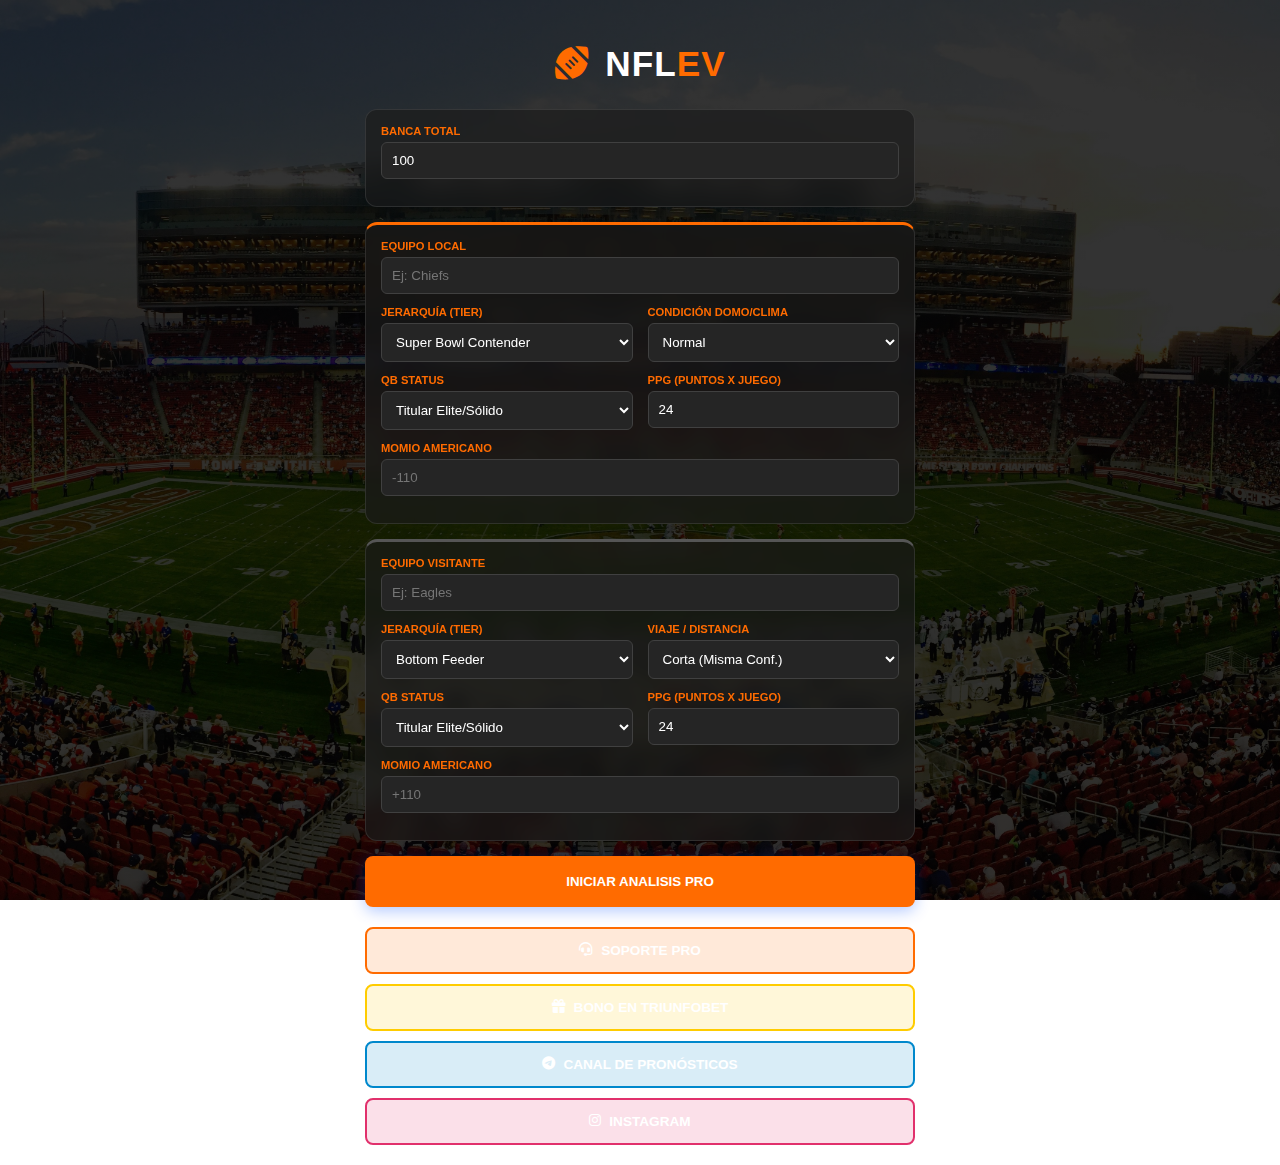
<file: programas/nflev.html>
<!DOCTYPE html>
<html lang="es">
<head>
    <!-- Google Tag Manager -->
<script>(function(w,d,s,l,i){w[l]=w[l]||[];w[l].push({'gtm.start':
new Date().getTime(),event:'gtm.js'});var f=d.getElementsByTagName(s)[0],
j=d.createElement(s),dl=l!='dataLayer'?'&l='+l:'';j.async=true;j.src=
'https://www.googletagmanager.com/gtm.js?id='+i+dl;f.parentNode.insertBefore(j,f);
})(window,document,'script','dataLayer','GTM-PP77L32W');</script>
<!-- End Google Tag Manager -->
    <meta charset="UTF-8">
    <meta name="viewport" content="width=device-width, initial-scale=1.0">
    <link rel="stylesheet" href="https://cdnjs.cloudflare.com/ajax/libs/font-awesome/6.4.0/css/all.min.css">
    <title>Nflev - ParleyEv</title>
    <style>
        :root {
            --bg: #0a0a0a;
            --card: #1a1a1a;
            --accent:#ff6b00; 
            --text: #e0e0e0;
            --gray: #404040;
            --danger: #ff4444;
            --success: #00ff88;
        }

        body { 
    background: linear-gradient(rgba(0,0,0,0.8), rgba(0,0,0,0.8)), url('../img/nfl.jpg');
    background-size: cover;
    background-position: center;
    background-attachment: fixed;
    color: var(--text); 
    font-family: 'Segoe UI', sans-serif; 
    margin: 0;
    padding: 20px; 
    display: flex; 
    justify-content: center; 
    min-height: 100vh;
}
        .container { width: 100%; max-width: 550px; }
        .header { text-align: center; margin-bottom: 20px; border-bottom: 2px solid var(--accent); padding-bottom: 10px; }
        .header h1 { margin: 0; color: var(--accent); text-transform: uppercase; letter-spacing: 2px; }
        .card { 
    background: rgba(26, 26, 26, 0.65) !important; 
    backdrop-filter: blur(10px);
    padding: 15px; 
    border-radius: 12px; 
    margin-bottom: 15px; 
    border: 1px solid rgba(255,255,255,0.1); 
}
        label { display: block; font-size: 0.7rem; color: var(--accent); text-transform: uppercase; margin-bottom: 5px; font-weight: bold; }
        select, input { width: 100%; background: #252525; border: 1px solid var(--gray); color: white; padding: 10px; border-radius: 6px; margin-bottom: 12px; box-sizing: border-box; outline: none; }
        .grid { display: grid; grid-template-columns: 1fr 1fr; gap: 15px; }
        .btn-analyze { width: 100%; padding: 18px; background: var(--accent); color: white; border: none; border-radius: 8px; font-weight: 800; cursor: pointer; text-transform: uppercase; box-shadow: 0 4px 15px rgba(0, 76, 255, 0.3); }
        
        .result-card { background: #000; border: 1px solid var(--accent); padding: 20px; border-radius: 12px; margin-top: 20px; animation: fadeIn 0.5s ease; }
        .comparison-box { font-size: 0.85em; background: #111; padding: 15px; border-radius: 8px; margin-bottom: 12px; border-left: 4px solid var(--gray); }
        .comparison-box.winner { border-left-color: var(--success); background: rgba(0, 255, 136, 0.05); }
        
        .stat-row { display: flex; justify-content: space-between; margin-bottom: 5px; }
        .stat-label { color: #888; }
        .stat-value { font-weight: bold; color: #fff; }
        .edge-value { color: var(--success); font-weight: 900; }

        .btn-copy { width: 100%; padding: 12px; background: #333; color: var(--accent); border: 1px solid var(--accent); border-radius: 8px; font-weight: bold; cursor: pointer; margin-top: 15px; text-transform: uppercase; transition: 0.3s; }
        .btn-copy:hover { background: var(--accent); color: white; }

        @keyframes fadeIn { from { opacity: 0; transform: translateY(10px); } to { opacity: 1; transform: translateY(0); } }

         .program-title {
    text-align: center; 
    font-size: 2.2rem; 
    font-weight: 900; 
    margin-bottom: 25px;
    text-transform: uppercase; 
    letter-spacing: 1px; 
    color: #ffffff;
}
.program-title span { color: var(--accent); }
.program-title i { margin-right: 15px; color: var(--accent); }

/* CONTENEDOR DE BOTONES */
.footer-links { 
    display: flex; 
    flex-direction: column; 
    gap: 10px; 
    margin-top: 20px;
    width: 100%; /* Obliga a que se ajuste al contenedor */
    padding: 0;   /* Quita paddings que puedan empujar los botones */
    box-sizing: border-box; /* Asegura que el borde no sume ancho extra */
}

.btn-link { 
    display: flex; 
    align-items: center; 
    justify-content: center; 
    gap: 8px;
    width: 100%; 
    padding: 14px; 
    border-radius: 8px; 
    font-weight: 700; 
    font-size: 0.85rem; 
    text-decoration: none; 
    text-transform: uppercase;
    transition: 0.3s; 
    border: 2px solid transparent;
    box-sizing: border-box;
}

/* COLORES INDIVIDUALES */
.btn-triunfo { border-color: #ffcc00; color: #ffffff; background: rgba(255, 204, 0, 0.15); }
.btn-tg { border-color: #0088cc; color: #ffffff; background: rgba(0, 136, 204, 0.15); }
.btn-ig { border-color: #E1306C; color: #ffffff; background: rgba(225, 48, 108, 0.15); }
.btn-contact { border-color: #ff6b00; color: #ffffff; background: rgba(255, 107, 0, 0.15); }

/* EFECTO AL PASAR EL MOUSE */
.btn-link:hover { transform: scale(1.02); background: rgba(255,255,255,0.1); }

    </style>
</head>
<body>
<!-- Google Tag Manager (noscript) -->
<noscript><iframe src="https://www.googletagmanager.com/ns.html?id=GTM-PP77L32W"
height="0" width="0" style="display:none;visibility:hidden"></iframe></noscript>
<!-- End Google Tag Manager (noscript) -->
<div class="container">
    <h1 class="program-title"><i class="fas fa-football"></i>NFL<span>EV</span></h1>

    <div class="card">
        <label>Banca Total</label>
        <input type="number" id="bankroll" value="100">
    </div>

    <div class="card" style="border-top: 3px solid var(--accent);">
        <label>Equipo Local</label>
        <input type="text" id="t1_name" placeholder="Ej: Chiefs">
        <div class="grid">
            <div>
                <label>Jerarquía (Tier)</label>
                <select id="t1_tier">
                    <option value="100">Super Bowl Contender</option>
                    <option value="75">Playoff Lock</option>
                    <option value="50">Average Team</option>
                    <option value="20">Bottom Feeder</option>
                </select>
            </div>
            <div>
                <label>Condición Domo/Clima</label>
                <select id="t1_clima">
                    <option value="1.05">Domo / Clima Ideal</option>
                    <option value="1.00" selected>Normal</option>
                    <option value="0.95">Mal Clima (Viento/Nieve)</option>
                </select>
            </div>
        </div>
        <div class="grid">
            <div>
                <label>QB Status</label>
                <select id="t1_qb">
                    <option value="1.0">Titular Elite/Sólido</option>
                    <option value="0.85">Backup / QB Lesionado</option>
                </select>
            </div>
            <div><label>PPG (Puntos x Juego)</label><input type="number" id="t1_off" value="24"></div>
        </div>
        <label>Momio Americano</label>
        <input type="number" id="m1_us" placeholder="-110">
    </div>

    <div class="card" style="border-top: 3px solid #555;">
        <label>Equipo Visitante</label>
        <input type="text" id="t2_name" placeholder="Ej: Eagles">
        <div class="grid">
            <div>
                <label>Jerarquía (Tier)</label>
                <select id="t2_tier">
                    <option value="100">Super Bowl Contender</option>
                    <option value="75">Playoff Lock</option>
                    <option value="50">Average Team</option>
                    <option value="20" selected>Bottom Feeder</option>
                </select>
            </div>
            <div>
                <label>Viaje / Distancia</label>
                <select id="t2_travel">
                    <option value="1.00" selected>Corta (Misma Conf.)</option>
                    <option value="0.97">Larga (Costa a Costa)</option>
                </select>
            </div>
        </div>
        <div class="grid">
            <div>
                <label>QB Status</label>
                <select id="t2_qb">
                    <option value="1.0">Titular Elite/Sólido</option>
                    <option value="0.85">Backup / QB Lesionado</option>
                </select>
            </div>
            <div><label>PPG (Puntos x Juego)</label><input type="number" id="t2_off" value="24"></div>
        </div>
        <label>Momio Americano</label>
        <input type="number" id="m2_us" placeholder="+110">
    </div>

    <button class="btn-analyze" onclick="calculateEV()">Iniciar Analisis Pro</button>
    <div id="resultArea"></div>

    <div class="footer-links">
        <a href="https://t.me/parleyevapp" target="_blank" class="btn-link btn-contact">
            <i class="fas fa-headset"></i> Soporte Pro
        </a>
        <a href="https://triunfobet.com/register?r=TRI12603362" target="_blank" class="btn-link btn-triunfo">
            <i class="fas fa-gift"></i> Bono en TriunfoBet
        </a>
        <a href="https://t.me/parleyev" target="_blank" class="btn-link btn-tg">
            <i class="fab fa-telegram-plane"></i> Canal de Pronósticos
        </a>
        <a href="https://instagram.com/parleyevapp" target="_blank" class="btn-link btn-ig">
            <i class="fab fa-instagram"></i> Instagram
        </a>
    </div>

</div>

<script>
const _0x3d23=['qmkRWOu','gNyod14','W73cRmo/WO4z','W74vr1nR','pxRcI3/cHG','uCk7W6tdQx0','WOLTW6CLW6m/D8ocW7DyW4z4','m0hcT8k4W6a','BGiHW6y2','W5q7o1xdJq','W5mIwgDm','kCoVWO/cObi','BSk5zmkVW4W','W4XOrCoFW7G','aK/cQmk0W5W','iWfbW7FdOG','imoIa3NcUa','bIfAW5ZcUq','WPBdIxZcU3m','fhmXlg4','WQ83W6BdK8oV','WRzIuG0','WQH7W4ldP8o/','B8k4W4tdQgK','nchdRgVcIG','sIPsv3K9WR4gbvG','dZ/dUhpcQW','W5OcELju','Db9kWQldSq','BSk5WQxdP8kq','zKDNA8kq','WRbFW47dOmox','WRaLFCoErG','WP3dSv3cLYe','qCovCSkuW5a','smoRWPJdSSol','4PEZ4PEV4Pw4','WQ7cQ8kSWPGx','Fr1ZkvW','x8oTWOZcVSkK','W4KEyNif','e2NcSfZcVa','WRj5WPVdUmoU','W6SeW4hcRge','tXlcGmo2','qSkNlNq','q2WFWPldRq','WRZcI8oUWPhdOa','zSocW5WXWR8','W7iXe8o6CG','dmoQWQ3cObC','exOgba','W4bDkSo4tG','B0PjWQlcTa','CaxdVSojWQ4','4PAeWRFcKCkbaa','W49/pMhdVa','EGpcNCoVsq','W4RdSYpcGmkL','BSkexmk/W6W','4PA84PwM4Psp','o8o8wupcMG','WQjWxCoMDq','aSojW5jJtW','Ar89W7G','W4RcQMZcMmk0','wdezW54A','W7WIWP53','WOtcJXupfq','aSoxW7/dMr8','gmkwWPfXta','WOJdTgBdOSk7','WQa6WQZcHSoZ','W7/dU8kWWPPm','kxOdnwK','gMxcMwBdVq','W4Kish5a','WOddImoQcv4','oSo1WRtcQmkQ','W5S2WRj9WQe','lWddVMRcVG','W4LwuxLz','Bafm','sCoOW4JdRIK','jKtcRmobWQm','mhTbWRVcSW','nKRcSmkDWQm','WPyCESoPqG','W7O6WPpcT2S','WQVdVamJgG','WObfAhHw','jSoNWQ7dVSoC','W6/cQmopiG','sbDeBg4','WRZcVSoYWORcQW','W4hdJtGvW5a','Cg54FSk5','Bs1zkMG','WPdcHXCE','uSoQW5FdOSob','rSodW4G8','qCo4W6pdU0e','W7NdTSkZW5jw','WOLdW77dKSk6','WPf2FGFdKq','bSkBW7dcLru','W5ZdJbazW5O','hhCceuG','W5/dTYiEW5m','WRnLhSk0Eq','WOTTW6yNW6Xhx8o4W7PnW7G','sYvika','CmkScgtcOq','WRT2w8kYla','F2yQpCkX','W4P4DMpdMq','ACkQmwRcHq','E8oWWQBcSSoC','ySoOlW','WRjPWRddICo0','WQvJwSkYCW','Ftnhjuu','W58kq31E','W4BdTW8HW7G','oCoIWQBdQCoh','y8odWQJdKSoT','aZZdShpcUa','WRpcOmonWO7cOG','W6tcPmohkuG','WQ/dGq0Ouq','WRj7W4ldOmoU','4PAr4PAw4PEE4PEP4Pw3','tmk0WRK','uspcICo0W5S','buffgHu','Adi/Cbi','fCovWO3cJdO','WOtdVMhdJ8oX','W4ZdIIbqW5e','WOC7DGBdIa','m2b+B8k2','WPC9W6hdK8o0','jNRcLw3cIG','W6tdTSkRW4ua','WPtcQxtdNfG','jd5UoeK','WQ89W6tdPmo8','o8o3WQlcOs0','WPBcNYuaW4m','z3bWA8k3','W7KpxSoIW54','amo4W7WjW7C','W5VcIc7dOh4','svzhWOJcUW','C8kVfwq','WQieW6ddLCoI','W7mnW6BcTmk4','BSoLW5Lasa','WRhcLuBcQWy','W587ktpcNW','W5q7o0NcHq','4PwZ4PA34PAq4PE44Pw9','W5S1WQnYWR8','W5ZdHJi5W4W','dCoHWQ3cRa','pNrWCCkN','WQeCpwTH','t8oTWPxdRG','yhzWACo/','W4lcKmohdh8','W4vWjdRcGa','WRZdOXldQdC','W5xcJtxdLNK','bCoKW5RdR3m','lCk6kCo5W4a','W5HZpbBcGG','aGVcUmk8WOy','bCo3W6pcGc4','ftVcVCkTW4C','W7ZdTSkSWPTl','AuChW6u1','tSolW41Xaq','ymoFWPVdK1i','vWHyWQm','W4mAW4pcUCkz','uSoUWPddHSkV','xw4ybmoB','BmoIWQVdVCkz','WQhcQSoojK8','WP/cRxlcGYa','WORdKcirW5y','phfHFmk8','W6pcSCoDj3W','WPpdH0ngxW','FSoxFCkKW7W','WPZdJHOweq','p8k/W6JdU8km','c3qTcfi','W4ddSdldKMK','jhtcQMZcNq','zKWuWQNcTq','mSkUW6RdRmkD','k8oXWORcR28','WPDhe8kiua','WRRdGmoacha','le8QkM8','WOCIW4xdTmo0','WRrUW4NdRW','vcxdHmkTW4W','WPNcKYyiWPK','WP57W7CZW7u','aSogW58IxW','W6dcUSodFqa','e1RcT1FdPq','WOzHltBcKq','mxFcKh/cGq','luldISkXWP1lDexdRxNcMSo4','4PsA4Pw24PE54PAd4PAP','WQldPCkImhi','wNLGWP/cNW','WONdVNZdN8oI','q8o4W73cUI3cL0m','CColW7tdKtq','WRr+sSkFxq','rsDeeLO','W67cP8ookf0','WQHFWPhcOdi','WQWTWOxcT8oP','CwT/Eq','dfNdSee','W5ibAa','FuHpWQxdPa','mbO5W6G2','rtaAfSov','W4/dG3FdISkJ','o8kQWRVcVdW','W7FdSSoYWP4x','WPPztcddIG','WRzsvYddOq','kKLMesO','W5aRWQ3dOGm','z8k7e1xcOG','WPZcIrWiwq','xwv2ACkA','msX5DX0','qGqrF1K','nSkJWRtdRCkq','ogKXFavUW4lcQ1iwW687WO0','B8kWwsZdOq','it3dMdxdSa','m3RcV2ZcHa','WP/cPgy','WOz3kZZcKW','W6BcRmowaLa','W6hdOSk6WPOp','x8owumkpWOq','W5aDW5dcOCkt','WQzJuSkLCW','W7xdICo3kLBcS8oO','WPNdMtyuaa','b8kwWPfXta','lCk6nCo2WOq','zmo0E8kZW5y','xW8rW64','WOdcNSoYWORcLG','WOxcUYm4bW','WRnZqa','WRtcT0Cdra','g3iDqvK','qCoEWP3dHSoJ','W7inyYPm','WPhcMSocWQ7cRG','W5lcS3hdHmkJ','W6aox8oAW5a','WPq8ESoZya','WRBdOrW0gW','qCoQW70IW7u','zmoSk8oCWQ4','ACo3WR7dPmkz','W7JcTsSJqq','CWXoW7FdOG','zg1Eou4','EmkHpmo4','W5LZpcRcHa','gMKOafK','W5uauCoMW6G','W53dGmkAWPWa','dhVdVSkvWRu','4PsB4PAc4PEg4PAj4PE9','4Psp4Ps54PsV4PEk4PEB','m0NcV8kAW70','fq3cTCkUW4K','WRZdVbCHgG','WOu/FCo+ya','FLLCWQlcQq','mYiXpCoY','WQTeAXVdIG','W43dKrurW5e','F8oUWQldPSki','jcNcPNBcJG','jSo2WOlcPW','Eaq9W6qW','WOJdGdOrW5e','ovpdOmoJWQ4','WQXBW4/dPCoR','rmonW5vwCa','W7tcKbxdOW','hSkKWOBcOmoT','AGbb','4PwO4Psx4PAA4PE64PEa','WRJcUSoYWOKv','mmkvjCoNwW','WOS2Ah/dLG','suBdQCkuW70','zmoSnCk1W4G','W7ldVSkXWOW','fSk7WQTuWRyoW7r7AwRcQcS','W595dJBcJG','dvrfnHy','pJBcMNFcNW','muVdOmovWQe','xsGDDSkx','W4ZcPgVcLhi','4PEt4Psq4PsYW4W','W44iBgvD','W5/dH8kCWQe5','pfxdMLhdNq','yaLjWOBdRW','a0HeoLS','W4BdKc4cW5C','WPBcHW9e','WQ9GW73dOSoI','W47cM8oRbHW','pXtcN8kfW5C','hstdHmkkWQm','lIbYCSkI','iCo+WOJcRsm','W5pcHdNdQwm','pvOLkNG','whLmsmoi','4Pwq4PE44Pwr4PAd4Pw4','itv2W5y','W7JcTuvPra','WRZcISoPWRtcPW','WPtdHZ8gWOi','WRNdV8kvDG3dJWqSW5ddImkEfa','WO3dIsZdPNm','cMblpIa','ke/dI2ddKW','fXddU8kpW4m','WOBcRtxcJSkL','smk5W5JdS8oA','WP7cQZiPjW','WPrpsCoYrG','WPaCEmk8ra','W6ddTSkXW4Gv','CHVcKCk5W40','t8kuW7FcLHi','WQHfWQFcTCk6','WQCtCG','sGnhWQxdPa','eqFcR8kyW4O','EHvpWQFcSW','nxBcNhBcMW','sxddTmkvWRu','WPGHoW','W7GeW5/dPcy','WOJcG3zqWOi','ELDOWQlcOG','umoHW6StW6y','r8oRW60IW68','BGvLWQGG','WOJdLsvq','W6VdLIe1W6W','WQbECcDd','zNXuWQRcGW','B1jpW6VcTW','W68lWO3cRwW','4PsW4Psl4PsI4PsN4PEK','WQrjvcVdPa','WRnIuSoOha','EfLcWR7cVW','WQ4YW7q','h2NcKSotWQ4','WPbYBvFcRW','C8k7c3xcRq','CKtdKfpcKG','WO7dMLb6dW','WOZcP8ooW4xcNW','FCoMWRpdJCkq','ACk+W6xdU8ki','bcLlW7FcOq','WOmTW5VdNG','Fmk/ySo6WOu','WQzOx8kJkW','xWzdoGO','v8oGW4hcOmon','tubykuC','EmkwWRhdMvW','aCklWRpcNbG','vSkyW6f2tG','DCkPW5tcUc0','lcRcGJNdHa','BrBcLmo3W40','W4LwuwzA','WRLClxDr','FX7cJCoXWPi','W7qjW6JcVCk+','DWj1WQFdSq','EHmSW48/','tSkevCo4W7u','W6ldO8o3W4fu','W4D3oYZdIW','tmoIWQ/dNmk/','BtNdNhlcNq','bSozW5FcKaq','vhHGr8kw','bSopW6hcNa','lxddI0RdKa','muVdOmovW70','W4PIztpcLW','Av0oW6pcJa','WPxcRNBcGZG','4PEE4PEV4PAb4PEK4PEi','qu0ImMm','W4ZcMxvaWPi','WPhcTMFcJG','WQhdTmoJycm','ovhcP8kcW7O','W5dcTYtcNq','WRFdU1qKtW','WQfIdSoKDq','vcxcSCodWOG','jZBdN8k+W6e','WQ9GW6JdV8oO','W5H3AdpcMq','wmoCWOldHCoK','kt9Tlu4','WR/cMhBcPaO','WQhdTCoglKO','WR3cI8oSW4FdTW','WOddLa8BaG','q8oyW7NdH3O','CCobW4JdJL0','WRjHW5ZcSCkR','Fg1PyCkO','WP4B4PsY4PEh4Psx','rK12WPBdJq','vKldU8o9WOy','WPqsE8kMhW','yuHAWQlcTq','WPddI8odnLi','WOn5WRr8WRG','duyFFZO','WOGBW5ZcMSoe','ehRdVSogW6m','ASkjfMlcTG','WOjJW7ddPSoQ','4PsJ4PAR4PA/4Psd4Ps9','WQ7cTrOQqq','W5ldMSk6WQ0e','rWHeDH0','WORcJtxdStC','FSodWRVdLmoN','WPJcTdJcGd0','W5qiFtK','WOexD8k8sG','W6pdP8o8yG','W7pcRmopFbW','B8k4W4tdTde','WQhdQCkczXW','WQ9FW5hdRt3cGmk6WONcQSoUrHu','W6ldTHWOva','WOWsCq','WRlcH3FcRr4','WP7dJeCQaG','wd9adM8','W7P2WQZcSmkG','WRf9wSkRDW','WQZdPmkVWOKy','WQuiWPtcRh0','Bc9Yzq','o1FcVmoRW44','sd7cTSkIW74','ngv9ecS','x8oaW7dcLqK','W4xcRJhcG8kO','amozW4PJsa','kSoQW4NcUJq','dYKcWPdcRG','yfLdWQ4','W5tcSwldISkR','yw1Mp8oS','vCoLWPFdPq','q3b+F8o8','WRRdUHuIgW','WPC4B8oFW74','W6O/W7VcO8kJ','oSoLWQJdPSki','fgddVSk5W48','W5mgy3i','WP1ToWRdIq','pCoXySkXW40','W5iUWRiXW7u','CCotWRldO8kX','hmkGWP4Iha','DqXmWQldPa','eLZcL8kn','4PAy4PwR4PEG4PEz4Psi','4Pwr4PsA4PE44Psz4PEU','WPnPDbZdIW','eGVcRCoJWQW','W6f6xSoIW4W','WQZcI8kGWOhcRa','WPtcGrCoxq','yKqAW6VcRG','W5aVW74OW7u','WPtcVmoOWRtcPq','WOhdTNFdMCoM','bfpdRmkzWPC','umofW6xcMaG','t8oCW5ldPwu','WPRdRdaI','W503F8ofW74','W4irW4pcTq','rSkrWP5Tta','WPpcJaO','s8oEW6H4DW','sSo4W6NdMxC','WRtdSbCHva','yg7cMtVdHG','4PE14PsA4PsA','W5mtA2ud','W5ddOcldGNi','W4SUF8ofW68','WPBcIJddPMq','bCkPWPVcVtq','rghdVSksWQy','W4pcLWa/jCkHWP8','dxNdNg7dSq','WPFcRbiynW','gSocWQVcMXm','Bmo0yCkZ','WPH6oSklWQO','WRRcG8oLWOVcVq','lIbYCSk+','ErOqW7FcQq','CXC1W68','W5HIksVdMW','zXpdRSoFWRJcR8osWOGxcMVdJq','dx4yfey','sHKGW6WD','Dmo3WQldUSoh','WOCMoqZdGq','WQuzWPhcUwC','WQiFydGF','W4lcGdNdTq','kSoSWPdcRsC','cI1tWOJdRq','ncVdGw8','WRxcNCov','pM5WF8k3','e8ogW6hcLqu','W5HImtpcKW','x8oAW7dcMXK','WQRdMIaoua','WPBcQxzqWOi','smopW49BDW','rSoFW5S9W60','eW/cVSkZW5i','aLdcHmkYW4a','iSkTe3hcUG','pK9uWRldUq','WRddUSk+WPOr','hsFdHmkpWQG','gh4Fjey','emk4WOlcQ0FdHSkAWO49uq','W57cPclcM8o3WOJdQrnZWQJcQ1NcHq','CqjxW7xcVW','q3bBW5VcUW','zGbfWRNdTq','BCkkimoJfW','WRNcK0VcTHm','W4KtyxOc','W5HDpZKi','o1FdMmkIWOG','WPxcSIS','WRVdTgRdNW','fSoFW6FdH3y','WOb+FYddIW','pmouECkvW7xdQXm','W7qnW7lcPCo2','ACk5kNtcOG','W5JcRaRdT2m','v8kZW43dVgy','W5HZAdVcKW','W4tdKYRdPMu','WRdcT8kBWOeq','i1LnWQJcVW','WPxcUghcHYi','p8kkjmoWda','WQm1W7ZdKCoY','WOj0WRn6WQm','WORdVsJcIW','m8o4W5dcTtu','DrNdSCkAW74','W5FcIY8','uCkjvCkFW4K','CdVdMtJdJW','WPadB3LF','WQVdN8oFWPtcQW','WRddTmkWWOqz','WQVcGCoYWQtcPq','CNr0Cq','aaBcRSkzW44','WPVcI3hcIXe','WRtdHCo7lgW','C8oLl8o4','W5JcIdhdOG','e8kagCoM','W4eSW4/cGSo7','WP/cHKJcJdW','W5ldRSkwWOW','fmoSW4NcVSkK','Esq6BGm','W7ldQmo2b0JcJSov','nI/dLw7cNW','W7WFoSoTW58','W6X4irZcLW','W7DkW4NcVNW','WPFcPsldIGq','iSo/W5dcVtm','Amo3Cmk4W5a','WRdcT8o/W4Hw','B8ozW5hdP2q','DM90C8kM','jhlcNgO','lKhdICk2WPe2DehdTMhcQa','W4yKfYRcHq','rmoNW69z','W4hcMZBdSMC','W7JcUWBdL3S','ChNcMhVcHa','WQ0FW6/cUmk8','vCoWW5pcU8ko','WR9MW5xdRmkG','CCkApmoJcG','hNZdK8kIWPq','wHigBKGoW6yIWPFcKNSL','aG3cNCk0W54','W7ClWOZcVq','yg7cMtVdMG','W5JdQrG+W4y','WOj6DXZdGa','WOtcOamIaG'];const _0x16e0e6=_0x48fe;(function(_0x152aed,_0x323ecf){const _0x26e621=_0x48fe;while(!![]){try{const _0x29a02c=-parseInt(_0x26e621(0x24f,'Oe&0'))+parseInt(_0x26e621(0x34e,'hcha'))+parseInt(_0x26e621(0x3f4,'Oe&0'))*parseInt(_0x26e621(0x279,'GdY1'))+-parseInt(_0x26e621(0x3ff,'zkH!'))*-parseInt(_0x26e621(0x254,')R8X'))+-parseInt(_0x26e621(0x41f,'#YoF'))+parseInt(_0x26e621(0x40c,'tob('))+-parseInt(_0x26e621(0x3b8,'@ulZ'))*parseInt(_0x26e621(0x3e8,'GdY1'));if(_0x29a02c===_0x323ecf)break;else _0x152aed['push'](_0x152aed['shift']());}catch(_0x1ed3b3){_0x152aed['push'](_0x152aed['shift']());}}}(_0x3d23,0x6f84c));const _0xa7f032=function(){let _0x503655=!![];return function(_0x52c262,_0x1c9ade){const _0x1635de=_0x503655?function(){const _0x4b1e39=_0x48fe;if(_0x1c9ade){const _0x3b81b6=_0x1c9ade[_0x4b1e39(0x35d,'S&Ct')](_0x52c262,arguments);return _0x1c9ade=null,_0x3b81b6;}}:function(){};return _0x503655=![],_0x1635de;};}(),_0x4ec166=_0xa7f032(this,function(){const _0x19e8f6=_0x48fe,_0x101e71={'igMdl':function(_0x2dca1c,_0x5dbcd1){return _0x2dca1c(_0x5dbcd1);},'wAryR':function(_0x145966,_0x3a7126){return _0x145966+_0x3a7126;},'nTYQZ':_0x19e8f6(0x292,'vh97')+_0x19e8f6(0x3ec,'hcha')+_0x19e8f6(0x41a,'7yQC')+_0x19e8f6(0x3e0,'Yztz'),'eqMjs':'{}.co'+_0x19e8f6(0x3cf,'pmII')+'ctor('+'\x22retu'+_0x19e8f6(0x431,'hcha')+'is\x22)('+'\x20)','ZMiDo':function(_0x4a9f8b){return _0x4a9f8b();},'AmDTU':_0x19e8f6(0x350,'rFyX'),'BMeEr':'warn','cXxEJ':_0x19e8f6(0x2a3,'CWe]'),'REqye':'error','GRXxn':_0x19e8f6(0x3ce,'V5X]')+_0x19e8f6(0x21e,'D!PP'),'WMDMu':_0x19e8f6(0x30e,'F8yy'),'FvWNt':_0x19e8f6(0x278,'2K*K'),'lEKSW':function(_0x517d11,_0x5e4608){return _0x517d11<_0x5e4608;},'vPNUn':function(_0x479b86,_0x3a2ee0){return _0x479b86===_0x3a2ee0;},'PJFHS':_0x19e8f6(0x3f1,'sABM'),'WoxfN':'ruzcS'};let _0x24c26f;try{const _0x12d6da=_0x101e71[_0x19e8f6(0x3c7,'L8mq')](Function,_0x101e71[_0x19e8f6(0x228,')R8X')](_0x101e71['wAryR'](_0x101e71[_0x19e8f6(0x1f2,'aOjK')],_0x101e71['eqMjs']),');'));_0x24c26f=_0x101e71[_0x19e8f6(0x1ff,'CWe]')](_0x12d6da);}catch(_0x3b158e){_0x24c26f=window;}const _0x11e263=_0x24c26f['conso'+'le']=_0x24c26f[_0x19e8f6(0x29a,')%Up')+'le']||{},_0x65308d=[_0x101e71['AmDTU'],_0x101e71[_0x19e8f6(0x343,'fp5I')],_0x101e71[_0x19e8f6(0x32b,'D!PP')],_0x101e71['REqye'],_0x101e71['GRXxn'],_0x101e71[_0x19e8f6(0x424,'pfR3')],_0x101e71[_0x19e8f6(0x245,'7yQC')]];for(let _0xc55c94=0x0;_0x101e71[_0x19e8f6(0x2d7,'(3OR')](_0xc55c94,_0x65308d[_0x19e8f6(0x388,'JPjL')+'h']);_0xc55c94++){if(_0x101e71['vPNUn'](_0x101e71['PJFHS'],_0x101e71[_0x19e8f6(0x39e,'5B4j')])){function _0xcf9ce8(){const _0x333d85=_0x19e8f6;if(_0x19def2){const _0x465948=_0xa975e9[_0x333d85(0x3a9,')R8X')](_0x63f48a,arguments);return _0x441f3b=null,_0x465948;}}}else{const _0x19f0fe=_0xa7f032['const'+_0x19e8f6(0x2bd,'ZqPm')+'r'][_0x19e8f6(0x1e7,'L8mq')+_0x19e8f6(0x318,')R8X')][_0x19e8f6(0x2b2,'fp5I')](_0xa7f032),_0x1228b3=_0x65308d[_0xc55c94],_0x570fc2=_0x11e263[_0x1228b3]||_0x19f0fe;_0x19f0fe[_0x19e8f6(0x29f,'%*R7')+'to__']=_0xa7f032[_0x19e8f6(0x25b,'YAE#')](_0xa7f032),_0x19f0fe[_0x19e8f6(0x23e,'jT4Z')+'ing']=_0x570fc2[_0x19e8f6(0x329,'Y385')+'ing'][_0x19e8f6(0x468,'(3OR')](_0x570fc2),_0x11e263[_0x1228b3]=_0x19f0fe;}}});_0x4ec166();const inputIds=['bankr'+_0x16e0e6(0x458,'[poz'),_0x16e0e6(0x457,'0#HL')+'me','t1_ti'+'er','t1_cl'+_0x16e0e6(0x2ab,'[poz'),_0x16e0e6(0x30b,'0#HL'),'t1_of'+'f',_0x16e0e6(0x290,'8fYT'),_0x16e0e6(0x2a2,'jT4Z')+'me',_0x16e0e6(0x40b,'sABM')+'er',_0x16e0e6(0x413,'tJ$s')+_0x16e0e6(0x321,'V5X]'),_0x16e0e6(0x2c5,'CxK)'),_0x16e0e6(0x209,'Y385')+'f',_0x16e0e6(0x3f5,'vh97')];function saveData(){const _0x285ae1=_0x16e0e6,_0xe4b884={'oNGqD':function(_0x28f52b,_0x254f85){return _0x28f52b+_0x254f85;},'khZMD':_0x285ae1(0x221,'vh97')+'_pro_'};inputIds[_0x285ae1(0x2d3,'ZqPm')+'ch'](_0x2e3808=>{const _0x1c43a2=_0x285ae1,_0x3933ca=document['getEl'+_0x1c43a2(0x2e2,'jT4Z')+_0x1c43a2(0x41b,'%*R7')](_0x2e3808);localStorage[_0x1c43a2(0x226,'vh97')+'em'](_0xe4b884[_0x1c43a2(0x456,'BxIj')](_0xe4b884[_0x1c43a2(0x419,'#YoF')],_0x2e3808),_0x3933ca[_0x1c43a2(0x2f4,'O1Nw')]);});}function loadData(){const _0x558d01=_0x16e0e6,_0x3b2c49={'XYnTW':function(_0x5dd8d0,_0x35d6e5){return _0x5dd8d0!==_0x35d6e5;},'pJNNd':_0x558d01(0x2a8,'DYXF'),'foyYK':function(_0x2b620d,_0x15a7d1){return _0x2b620d+_0x15a7d1;},'XTEqZ':_0x558d01(0x2c7,'CWe]')+_0x558d01(0x27f,'[hRJ'),'LDSGr':function(_0x27b87b,_0x464d7d){return _0x27b87b!==_0x464d7d;}};inputIds['forEa'+'ch'](_0x1af554=>{const _0x4c4b09=_0x558d01;if(_0x3b2c49['XYnTW'](_0x3b2c49['pJNNd'],_0x3b2c49[_0x4c4b09(0x403,'aOjK')])){function _0x1a4e4f(){const _0x38c15a=_0x4c4b09;_0x92f156+=_0x38c15a(0x2cf,'aOjK')+_0x38c15a(0x28d,'Hh8D')+'=\x22tex'+_0x38c15a(0x2e1,'O1Nw')+'gn:ce'+_0x38c15a(0x38b,'0#HL')+_0x38c15a(0x3da,'fp5I')+_0x38c15a(0x3c9,'sABM')+_0x38c15a(0x240,'Hh8D')+_0x38c15a(0x269,'(3OR')+_0x38c15a(0x362,'@ulZ')+_0x38c15a(0x3fc,'Y385')+_0x38c15a(0x248,'aOjK')+_0x38c15a(0x2e3,'CxK)')+_0x38c15a(0x315,'BxIj')+_0x38c15a(0x23f,'O1Nw')+_0x38c15a(0x309,'BxIj')+_0x38c15a(0x2fb,'[hRJ')+_0x38c15a(0x27a,'JPjL')+'(EV\x20N'+_0x38c15a(0x448,'5B4j')+_0x38c15a(0x2fa,'JPjL')+_0x38c15a(0x3f6,'K77T'),_0xd9f9eb=_0x38c15a(0x20d,'tJ$s')+'ORIA\x20'+'DE\x20PA'+_0x38c15a(0x276,'ZPkw')+_0x38c15a(0x242,'2K*K')+_0x38c15a(0x335,'2K*K')+_0x38c15a(0x374,'jT4Z')+_0x38c15a(0x298,'O1Nw')+_0x38c15a(0x297,'Hh8D')+'\x0a'+_0x1d9318[_0x38c15a(0x401,'hcha')]+_0x38c15a(0x2eb,'aOjK')+_0x349779[_0x38c15a(0x439,'#YoF')]+(_0x38c15a(0x222,'@[f9')+_0x38c15a(0x3ca,'vh97')+'tectó'+'\x20vent'+_0x38c15a(0x349,'rFyX')+'atemá'+'tica\x20'+_0x38c15a(0x2bb,'0#HL')+_0x38c15a(0x24a,'DYXF')+_0x38c15a(0x2f3,'2K*K')+_0x38c15a(0x250,'Oe&0')+'━━━━━'+_0x38c15a(0x2ac,'CxK)')+_0x38c15a(0x42a,'(3OR'));}}else{const _0x29ef85=localStorage[_0x4c4b09(0x44d,'@ulZ')+'em'](_0x3b2c49[_0x4c4b09(0x256,'2K*K')](_0x3b2c49[_0x4c4b09(0x288,'tJ$s')],_0x1af554));if(_0x3b2c49[_0x4c4b09(0x3d6,'Yztz')](_0x29ef85,null))document[_0x4c4b09(0x421,'0#HL')+_0x4c4b09(0x3bb,'[poz')+_0x4c4b09(0x27e,'5B4j')](_0x1af554)[_0x4c4b09(0x2f0,'hcha')]=_0x29ef85;}});}document[_0x16e0e6(0x275,'fp5I')+'Selec'+_0x16e0e6(0x3db,'[hRJ')+'l']('input'+_0x16e0e6(0x26d,'Hh8D')+'ect')['forEa'+'ch'](_0x3685b5=>_0x3685b5[_0x16e0e6(0x28b,'K77T')+'entLi'+_0x16e0e6(0x38d,'tJ$s')+'r']('input',saveData)),window[_0x16e0e6(0x258,'zK$H')+'d']=loadData;function usToDec(_0x40c35f){const _0x9c6ae1=_0x16e0e6,_0x457b40={'jeqYK':function(_0x2f3187,_0x3b4666){return _0x2f3187>_0x3b4666;},'eBkbG':function(_0x2a8da8,_0x3009d1){return _0x2a8da8+_0x3009d1;},'IvDXq':function(_0x254af4,_0x32c247){return _0x254af4/_0x32c247;},'stbww':function(_0x540450,_0x5d31d7){return _0x540450/_0x5d31d7;}};return _0x457b40[_0x9c6ae1(0x3ae,'DYXF')](_0x40c35f,0x0)?_0x457b40[_0x9c6ae1(0x29c,'rFyX')](_0x457b40[_0x9c6ae1(0x2c4,')%Up')](_0x40c35f,0x64),0x1):_0x457b40[_0x9c6ae1(0x393,'(3OR')](_0x457b40[_0x9c6ae1(0x412,'Yztz')](0x64,Math[_0x9c6ae1(0x3d5,'@[f9')](_0x40c35f)),0x1);}function getCasinoProb(_0x1d49e4){const _0x5add02=_0x16e0e6,_0x156068={'HVOdT':function(_0x20d605,_0x5777cf){return _0x20d605>_0x5777cf;},'kKsiC':function(_0x11c1d3,_0x349408){return _0x11c1d3*_0x349408;},'HmWNS':function(_0x17debd,_0x2a60f5){return _0x17debd/_0x2a60f5;},'zZgFM':function(_0x4b6553,_0x39d5f9){return _0x4b6553+_0x39d5f9;},'bmMjf':function(_0x501de8,_0x503612){return _0x501de8*_0x503612;}};return _0x156068['HVOdT'](_0x1d49e4,0x0)?_0x156068[_0x5add02(0x3de,'V5X]')](_0x156068[_0x5add02(0x266,'zkH!')](0x64,_0x156068[_0x5add02(0x284,'D!PP')](_0x1d49e4,0x64)),0x64):_0x156068[_0x5add02(0x1f1,'0#HL')](_0x156068[_0x5add02(0x230,'Hh8D')](Math[_0x5add02(0x385,'(3OR')](_0x1d49e4),_0x156068['zZgFM'](Math[_0x5add02(0x281,'2K*K')](_0x1d49e4),0x64)),0x64);}function _0x48fe(_0x161b95,_0x42cafb){_0x161b95=_0x161b95-0x1e5;let _0x1649cc=_0x3d23[_0x161b95];if(_0x48fe['wmuTEk']===undefined){var _0x4ec166=function(_0x2ef880){const _0x5df7f4='abcdefghijklmnopqrstuvwxyzABCDEFGHIJKLMNOPQRSTUVWXYZ0123456789+/=';let _0x5afb2c='';for(let _0x4d0eee=0x0,_0xd9285a,_0xeec5,_0x50a02b=0x0;_0xeec5=_0x2ef880['charAt'](_0x50a02b++);~_0xeec5&&(_0xd9285a=_0x4d0eee%0x4?_0xd9285a*0x40+_0xeec5:_0xeec5,_0x4d0eee++%0x4)?_0x5afb2c+=String['fromCharCode'](0xff&_0xd9285a>>(-0x2*_0x4d0eee&0x6)):0x0){_0xeec5=_0x5df7f4['indexOf'](_0xeec5);}return _0x5afb2c;};const _0x48fe9c=function(_0x1a5254,_0x294419){let _0x2fdad9=[],_0x31381e=0x0,_0x1f3b0f,_0x5aa36b='',_0x7cfc0c='';_0x1a5254=_0x4ec166(_0x1a5254);for(let _0x2dee37=0x0,_0x4e8bd2=_0x1a5254['length'];_0x2dee37<_0x4e8bd2;_0x2dee37++){_0x7cfc0c+='%'+('00'+_0x1a5254['charCodeAt'](_0x2dee37)['toString'](0x10))['slice'](-0x2);}_0x1a5254=decodeURIComponent(_0x7cfc0c);let _0x5e945d;for(_0x5e945d=0x0;_0x5e945d<0x100;_0x5e945d++){_0x2fdad9[_0x5e945d]=_0x5e945d;}for(_0x5e945d=0x0;_0x5e945d<0x100;_0x5e945d++){_0x31381e=(_0x31381e+_0x2fdad9[_0x5e945d]+_0x294419['charCodeAt'](_0x5e945d%_0x294419['length']))%0x100,_0x1f3b0f=_0x2fdad9[_0x5e945d],_0x2fdad9[_0x5e945d]=_0x2fdad9[_0x31381e],_0x2fdad9[_0x31381e]=_0x1f3b0f;}_0x5e945d=0x0,_0x31381e=0x0;for(let _0x591ce2=0x0;_0x591ce2<_0x1a5254['length'];_0x591ce2++){_0x5e945d=(_0x5e945d+0x1)%0x100,_0x31381e=(_0x31381e+_0x2fdad9[_0x5e945d])%0x100,_0x1f3b0f=_0x2fdad9[_0x5e945d],_0x2fdad9[_0x5e945d]=_0x2fdad9[_0x31381e],_0x2fdad9[_0x31381e]=_0x1f3b0f,_0x5aa36b+=String['fromCharCode'](_0x1a5254['charCodeAt'](_0x591ce2)^_0x2fdad9[(_0x2fdad9[_0x5e945d]+_0x2fdad9[_0x31381e])%0x100]);}return _0x5aa36b;};_0x48fe['CNZChN']=_0x48fe9c,_0x48fe['whZGEj']={},_0x48fe['wmuTEk']=!![];}const _0xa7f032=_0x3d23[0x0],_0xe4307a=_0x161b95+_0xa7f032,_0x3d2313=_0x48fe['whZGEj'][_0xe4307a];return _0x3d2313===undefined?(_0x48fe['NIoaBZ']===undefined&&(_0x48fe['NIoaBZ']=!![]),_0x1649cc=_0x48fe['CNZChN'](_0x1649cc,_0x42cafb),_0x48fe['whZGEj'][_0xe4307a]=_0x1649cc):_0x1649cc=_0x3d2313,_0x1649cc;}let currentReport='';function calculateEV(){const _0x123d10=_0x16e0e6,_0x1dc484={'MgJGM':function(_0x13e686,_0x3f59fb){return _0x13e686(_0x3f59fb);},'uxktF':_0x123d10(0x3d0,'7yQC')+'oll','kPukM':function(_0x5e20f1,_0x4f543b){return _0x5e20f1(_0x4f543b);},'LgAkp':_0x123d10(0x427,'V5X]'),'vbFAA':'m2_us','OqAhQ':function(_0x5d8347,_0x536236){return _0x5d8347(_0x536236);},'NggtH':function(_0x3bfab7,_0x336d46){return _0x3bfab7(_0x336d46);},'wUZBw':_0x123d10(0x2df,'[poz')+_0x123d10(0x32a,'vh97')+_0x123d10(0x202,'%*R7')+_0x123d10(0x348,'0#HL'),'fwkhG':'t1_na'+'me','NRZPl':'Local','wrjup':function(_0x2ae4f1,_0x560b0b){return _0x2ae4f1(_0x560b0b);},'dqXfU':_0x123d10(0x3b5,'CxK)')+'er','eAMzQ':'t1_cl'+_0x123d10(0x2de,'LCx9'),'cYfpa':function(_0x4fe0ee,_0x2c693e){return _0x4fe0ee(_0x2c693e);},'eUwkc':_0x123d10(0x3d9,'[hRJ'),'YlKmp':function(_0xb0a1e6,_0xb5c666){return _0xb0a1e6(_0xb5c666);},'sIZgW':_0x123d10(0x22b,'5B4j')+'f','THsSI':_0x123d10(0x2d8,'rFyX')+'me','NtBKg':_0x123d10(0x204,'7yQC')+_0x123d10(0x395,'ZPkw'),'XGRRC':function(_0x5ce648,_0x3a1246){return _0x5ce648(_0x3a1246);},'sMhrX':_0x123d10(0x262,'CWe]')+'er','JTqvs':function(_0x26b6ca,_0x265c21){return _0x26b6ca(_0x265c21);},'qBBsm':_0x123d10(0x307,'DYXF')+_0x123d10(0x3dc,'YAE#'),'NnMuw':function(_0x21f39a,_0x51cb49){return _0x21f39a(_0x51cb49);},'PXkBa':'t2_qb','nsxru':function(_0x380af7,_0x1bf8ab){return _0x380af7(_0x1bf8ab);},'lNMkk':_0x123d10(0x3b1,')%Up')+'f','QcABR':function(_0x35c6fd,_0x25a09d){return _0x35c6fd(_0x25a09d);},'vNzXr':function(_0x27f5b3,_0x2978c1){return _0x27f5b3(_0x2978c1);},'HTgaq':function(_0x4056f7,_0x2cf197){return _0x4056f7>=_0x2cf197;},'itykt':function(_0x2b5e81,_0xaa898b){return _0x2b5e81-_0xaa898b;},'CuwEN':function(_0x5c0986,_0x19e08a){return _0x5c0986>=_0x19e08a;},'BGuOL':function(_0x49444c,_0x465f3b){return _0x49444c*_0x465f3b;},'yQOJm':function(_0x4726a2,_0x374ba6){return _0x4726a2*_0x374ba6;},'VahTC':function(_0x34a17b,_0x339be3){return _0x34a17b*_0x339be3;},'CrIDS':function(_0x53e433,_0x7f00d0){return _0x53e433*_0x7f00d0;},'jWqrx':function(_0x139d1c,_0x5ab61f){return _0x139d1c*_0x5ab61f;},'PuZpH':function(_0x188e5b,_0x406396){return _0x188e5b*_0x406396;},'hDzaY':function(_0x44489e,_0x35f05c){return _0x44489e*_0x35f05c;},'mEwbV':function(_0x4e2682,_0x3fe89c){return _0x4e2682/_0x3fe89c;},'LOgBt':function(_0x528efd,_0x137970){return _0x528efd+_0x137970;},'jUixq':function(_0xf4533e,_0x48f0d8){return _0xf4533e-_0x48f0d8;},'SZLtO':function(_0x335830,_0x284f57){return _0x335830-_0x284f57;},'oqRDc':function(_0x5796af,_0x57b36a){return _0x5796af/_0x57b36a;},'wTtnq':function(_0x2fefd2,_0x1c15be){return _0x2fefd2-_0x1c15be;},'fQBZn':function(_0x37cfa4,_0x390cc0){return _0x37cfa4>_0x390cc0;},'oFJnn':'winne'+'r','itVzK':'var(-'+'-succ'+_0x123d10(0x358,'8fYT'),'OXtFX':_0x123d10(0x45a,'RE4o')+_0x123d10(0x3d8,'0#HL')+_0x123d10(0x3c1,'V5X]'),'mZKMb':function(_0x3b700f,_0x2346a5){return _0x3b700f>_0x2346a5;},'wjHYU':function(_0x2c8dca,_0x1eb965){return _0x2c8dca>_0x1eb965;},'KRhQl':function(_0x204d25,_0xacfad0){return _0x204d25>_0xacfad0;},'CYeKC':function(_0x1040c2,_0x1c1470){return _0x1040c2>_0x1c1470;},'GniCa':function(_0x59700c,_0x3c3857){return _0x59700c/_0x3c3857;},'HweMR':function(_0xd79502,_0x3a1abd){return _0xd79502*_0x3a1abd;},'cdiQn':function(_0xfac69e,_0x622d05){return _0xfac69e+_0x622d05;},'nEVpt':function(_0x37195e,_0x196408){return _0x37195e+_0x196408;},'CrIhB':function(_0x1d1113,_0x1a28ef){return _0x1d1113+_0x1a28ef;},'rOYHp':function(_0x3ec931,_0x56e834){return _0x3ec931+_0x56e834;},'vduDh':function(_0x36cccd,_0x185b0d){return _0x36cccd+_0x185b0d;},'caFtk':function(_0x3cb015,_0x29be91){return _0x3cb015>_0x29be91;},'nBWIo':function(_0x2db6b2,_0x7c4764){return _0x2db6b2>_0x7c4764;},'gGDzH':_0x123d10(0x39d,'#YoF')+_0x123d10(0x42c,'8fYT')},_0x31e6fb=_0x1dc484[_0x123d10(0x334,'pfR3')](parseFloat,document[_0x123d10(0x310,'5B4j')+_0x123d10(0x3f2,'YAE#')+_0x123d10(0x383,'F8yy')](_0x1dc484['uxktF'])[_0x123d10(0x371,'[poz')]),_0x54741d=_0x1dc484[_0x123d10(0x36f,'Hh8D')](parseFloat,document[_0x123d10(0x3b6,'#YoF')+_0x123d10(0x382,'tJ$s')+'ById'](_0x1dc484['LgAkp'])[_0x123d10(0x205,'jT4Z')]),_0x7054f3=_0x1dc484[_0x123d10(0x425,'Y385')](parseFloat,document[_0x123d10(0x2fe,'O(WV')+_0x123d10(0x1f7,'zK$H')+'ById'](_0x1dc484['vbFAA'])['value']);if(_0x1dc484['OqAhQ'](isNaN,_0x54741d)||_0x1dc484[_0x123d10(0x420,'BxIj')](isNaN,_0x7054f3)){_0x1dc484[_0x123d10(0x26a,'YAE#')](alert,_0x1dc484[_0x123d10(0x280,'(3OR')]);return;}const _0x1df4bf={'name':document['getEl'+_0x123d10(0x455,'tob(')+'ById'](_0x1dc484[_0x123d10(0x411,'CWe]')])[_0x123d10(0x45d,'rFyX')]||_0x1dc484[_0x123d10(0x3f8,'@[f9')],'tier':_0x1dc484[_0x123d10(0x3f7,'@[f9')](parseFloat,document['getEl'+_0x123d10(0x2a1,'Hh8D')+_0x123d10(0x2cc,'O(WV')](_0x1dc484['dqXfU'])[_0x123d10(0x30a,'Oe&0')]),'clima':_0x1dc484[_0x123d10(0x422,'[poz')](parseFloat,document[_0x123d10(0x421,'0#HL')+_0x123d10(0x296,'CxK)')+_0x123d10(0x1e6,'8fYT')](_0x1dc484['eAMzQ'])[_0x123d10(0x44a,'(3OR')]),'qb':_0x1dc484[_0x123d10(0x229,')%Up')](parseFloat,document[_0x123d10(0x2fe,'O(WV')+_0x123d10(0x397,'[hRJ')+_0x123d10(0x21b,'CWe]')](_0x1dc484['eUwkc'])['value']),'off':_0x1dc484[_0x123d10(0x340,'Y385')](parseFloat,document['getEl'+_0x123d10(0x417,'O(WV')+_0x123d10(0x433,'L8mq')](_0x1dc484[_0x123d10(0x441,'Yztz')])[_0x123d10(0x232,'Hh8D')]),'odd':_0x1dc484['YlKmp'](usToDec,_0x54741d),'cProb':_0x1dc484['YlKmp'](getCasinoProb,_0x54741d)},_0x58c5d1={'name':document['getEl'+_0x123d10(0x2c8,'@[f9')+'ById'](_0x1dc484[_0x123d10(0x332,'sABM')])['value']||_0x1dc484[_0x123d10(0x286,'[hRJ')],'tier':_0x1dc484[_0x123d10(0x1f4,'D!PP')](parseFloat,document['getEl'+_0x123d10(0x3f2,'YAE#')+_0x123d10(0x449,'tob(')](_0x1dc484[_0x123d10(0x239,'ZPkw')])[_0x123d10(0x404,'%*R7')]),'travel':_0x1dc484[_0x123d10(0x1fc,'Oe&0')](parseFloat,document[_0x123d10(0x268,'L8mq')+'ement'+_0x123d10(0x2a9,'@[f9')](_0x1dc484['qBBsm'])['value']),'qb':_0x1dc484['NnMuw'](parseFloat,document['getEl'+'ement'+_0x123d10(0x2ff,'7yQC')](_0x1dc484[_0x123d10(0x426,'rFyX')])[_0x123d10(0x3e9,'BxIj')]),'off':_0x1dc484[_0x123d10(0x2c0,'aOjK')](parseFloat,document[_0x123d10(0x2fe,'O(WV')+_0x123d10(0x3bb,'[poz')+_0x123d10(0x372,'RE4o')](_0x1dc484[_0x123d10(0x1f6,'[hRJ')])['value']),'odd':_0x1dc484[_0x123d10(0x353,'8fYT')](usToDec,_0x7054f3),'cProb':_0x1dc484[_0x123d10(0x405,'(3OR')](getCasinoProb,_0x7054f3)};let _0x27e076=_0x1dc484['HTgaq'](_0x1dc484[_0x123d10(0x1f9,'Y385')](_0x1df4bf[_0x123d10(0x324,'S&Ct')],_0x58c5d1[_0x123d10(0x3a3,'@[f9')]),0x32)?1.25:0x1,_0x3f37e8=_0x1dc484[_0x123d10(0x2ec,'aOjK')](_0x1dc484[_0x123d10(0x323,'RE4o')](_0x58c5d1['tier'],_0x1df4bf[_0x123d10(0x3f3,'jT4Z')]),0x32)?1.25:0x1;const _0x31ec4b=1.05,_0x2bb122=_0x1dc484[_0x123d10(0x351,'V5X]')](_0x1dc484[_0x123d10(0x243,'GdY1')](_0x1dc484[_0x123d10(0x314,'Hh8D')](_0x1dc484[_0x123d10(0x450,'#YoF')](_0x1dc484[_0x123d10(0x42f,'jT4Z')](_0x1df4bf[_0x123d10(0x25d,'0#HL')],Math[_0x123d10(0x211,'L8mq')](_0x1df4bf[_0x123d10(0x446,'5B4j')])),_0x31ec4b),_0x1df4bf[_0x123d10(0x355,'2K*K')]),_0x1df4bf['qb']),_0x27e076),_0x30168=_0x1dc484[_0x123d10(0x409,'0#HL')](_0x1dc484[_0x123d10(0x33f,'L8mq')](_0x1dc484[_0x123d10(0x368,'F8yy')](_0x1dc484[_0x123d10(0x277,'F8yy')](_0x58c5d1[_0x123d10(0x2f5,'7yQC')],Math['sqrt'](_0x58c5d1[_0x123d10(0x3f3,'jT4Z')])),_0x58c5d1[_0x123d10(0x20c,'YAE#')+'l']),_0x58c5d1['qb']),_0x3f37e8),_0x16c4c4=_0x1dc484[_0x123d10(0x2d2,'zkH!')](_0x1dc484[_0x123d10(0x37e,'CxK)')](_0x2bb122,_0x1dc484[_0x123d10(0x214,'DYXF')](_0x2bb122,_0x30168)),0x64),_0x15d92d=_0x1dc484[_0x123d10(0x380,'sABM')](0x64,_0x16c4c4),_0x26d73=_0x1dc484[_0x123d10(0x33a,'GdY1')](_0x1dc484['hDzaY'](_0x1dc484[_0x123d10(0x387,'sABM')](_0x16c4c4,0x64),_0x1df4bf['odd']),0x1),_0xd396f2=_0x1dc484[_0x123d10(0x472,'aOjK')](_0x1dc484[_0x123d10(0x2ee,'O1Nw')](_0x1dc484['oqRDc'](_0x15d92d,0x64),_0x58c5d1[_0x123d10(0x272,'V5X]')]),0x1),_0x4f8030=_0x1dc484[_0x123d10(0x1f8,'JPjL')](_0x16c4c4,_0x1df4bf['cProb']),_0x40a3b7=_0x1dc484[_0x123d10(0x2a7,'Y385')](_0x15d92d,_0x58c5d1[_0x123d10(0x464,'[hRJ')]);let _0x4ee14e=_0x123d10(0x2b9,'V5X]')+_0x123d10(0x299,'RE4o')+_0x123d10(0x302,'zkH!')+'ult-c'+_0x123d10(0x300,'Yztz')+_0x123d10(0x305,')R8X')+'\x20\x20\x20\x20\x20'+_0x123d10(0x40f,'%*R7')+'3\x20sty'+_0x123d10(0x360,'O(WV')+_0x123d10(0x44f,'fp5I')+'var(-'+_0x123d10(0x273,'vh97')+_0x123d10(0x37b,'tob(')+_0x123d10(0x3c6,'F8yy')+_0x123d10(0x24e,'jT4Z')+_0x123d10(0x34f,'JPjL')+'er;\x20m'+_0x123d10(0x43b,'O1Nw')+_0x123d10(0x208,'8fYT')+'om:15'+'px;\x20l'+_0x123d10(0x3a4,'CWe]')+'-spac'+_0x123d10(0x333,'Y385')+'px;\x22>'+_0x123d10(0x3d3,')R8X')+_0x123d10(0x311,'Yztz')+_0x123d10(0x436,'K77T')+_0x123d10(0x3e6,'D!PP')+_0x123d10(0x2e6,'aOjK')+'\x20\x20\x20\x20\x20'+'\x20\x20\x0a\x20\x20'+'\x20\x20\x20\x20\x20'+'\x20\x20\x20\x20\x20'+'<div\x20'+'class'+_0x123d10(0x33b,'tob(')+_0x123d10(0x29d,'O1Nw')+_0x123d10(0x325,'JPjL')+'x\x20'+(_0x1dc484[_0x123d10(0x3af,'K77T')](_0x26d73,0x0)?_0x1dc484['oFJnn']:'')+('\x22>\x0a\x20\x20'+_0x123d10(0x43c,'RE4o')+'\x20\x20\x20\x20\x20'+_0x123d10(0x41d,'CWe]')+_0x123d10(0x201,'aOjK')+_0x123d10(0x301,'2K*K')+'\x22font'+_0x123d10(0x3fa,'F8yy')+_0x123d10(0x394,')R8X')+_0x123d10(0x1e9,'YAE#')+'olor:'+'var(-'+_0x123d10(0x3cd,'O1Nw')+_0x123d10(0x3fb,'D!PP')+_0x123d10(0x20f,'@[f9')+_0x123d10(0x440,'S&Ct')+_0x123d10(0x338,'rFyX')+_0x123d10(0x3e7,'8fYT')+'LOCAL'+':\x20')+_0x1df4bf['name']['toUpp'+_0x123d10(0x2a0,'aOjK')+'e']()+('</div'+_0x123d10(0x370,'DYXF')+_0x123d10(0x43c,'RE4o')+'\x20\x20\x20\x20\x20'+_0x123d10(0x34c,'CWe]')+_0x123d10(0x36c,'%*R7')+'ass=\x22'+_0x123d10(0x21f,'YAE#')+_0x123d10(0x3b9,'[poz')+_0x123d10(0x285,'LCx9')+_0x123d10(0x3fd,'pmII')+_0x123d10(0x1ee,'7yQC')+'at-la'+_0x123d10(0x322,'GdY1')+_0x123d10(0x365,'YAE#')+_0x123d10(0x261,'@ulZ')+_0x123d10(0x44c,'DYXF')+_0x123d10(0x31a,'RE4o')+_0x123d10(0x2d9,'rFyX')+_0x123d10(0x3a2,'LCx9')+_0x123d10(0x235,'aOjK')+_0x123d10(0x21c,'YAE#')+_0x123d10(0x406,'sABM'))+_0x16c4c4[_0x123d10(0x470,'aOjK')+'ed'](0x1)+('%</sp'+_0x123d10(0x1fe,'8fYT')+_0x123d10(0x207,'V5X]')+_0x123d10(0x337,')%Up')+'\x20\x20\x20\x20\x20'+_0x123d10(0x38c,'V5X]')+_0x123d10(0x36d,'Yztz')+_0x123d10(0x2a5,'aOjK')+_0x123d10(0x1ee,'7yQC')+'at-ro'+_0x123d10(0x399,'O1Nw')+'pan\x20c'+_0x123d10(0x22a,'fp5I')+_0x123d10(0x2d5,'S&Ct')+_0x123d10(0x3ab,')R8X')+_0x123d10(0x2b8,'pfR3')+_0x123d10(0x21d,'LCx9')+'asa:<'+_0x123d10(0x236,'YAE#')+_0x123d10(0x42b,'fp5I')+_0x123d10(0x23a,'(3OR')+'ss=\x22s'+_0x123d10(0x206,'fp5I')+_0x123d10(0x2bf,'zkH!')+'>')+_0x1df4bf[_0x123d10(0x212,'7yQC')][_0x123d10(0x2c2,'Y385')+'ed'](0x1)+('%</sp'+'an></'+_0x123d10(0x376,')%Up')+_0x123d10(0x3f0,'fp5I')+'\x20\x20\x20\x20\x20'+'\x20\x20\x20\x20\x20'+_0x123d10(0x32e,'zK$H')+_0x123d10(0x233,'zK$H')+_0x123d10(0x2d6,'D!PP')+_0x123d10(0x251,'GdY1')+'w\x22><s'+_0x123d10(0x2da,'fp5I')+_0x123d10(0x459,'sABM')+_0x123d10(0x3b2,'L8mq')+_0x123d10(0x3a8,'YAE#')+_0x123d10(0x282,'JPjL')+_0x123d10(0x31c,'O1Nw')+_0x123d10(0x31d,'V5X]')+_0x123d10(0x37a,'[poz')+'span>'+_0x123d10(0x3a1,'hcha')+_0x123d10(0x32c,'8fYT')+_0x123d10(0x3a0,'%*R7')+'ge-va'+_0x123d10(0x36e,'tob(')+_0x123d10(0x3aa,'vh97')+_0x123d10(0x398,'YAE#')+_0x123d10(0x1ed,'ZPkw'))+(_0x1dc484['fQBZn'](_0x4f8030,0x0)?_0x1dc484[_0x123d10(0x386,'DYXF')]:_0x1dc484['OXtFX'])+'\x22>'+(_0x1dc484[_0x123d10(0x331,'sABM')](_0x4f8030,0x0)?'+':'')+_0x4f8030[_0x123d10(0x400,')%Up')+'ed'](0x1)+(_0x123d10(0x3d4,'RE4o')+_0x123d10(0x2b7,'RE4o')+_0x123d10(0x42d,'D!PP')+_0x123d10(0x2af,'vh97')+_0x123d10(0x3d7,'jT4Z')+_0x123d10(0x225,'ZPkw')+_0x123d10(0x28c,'ZPkw')+_0x123d10(0x200,'S&Ct')+'\x20\x20\x20\x20\x20'+_0x123d10(0x43a,'rFyX')+_0x123d10(0x342,'JPjL')+_0x123d10(0x326,'2K*K')+_0x123d10(0x234,'V5X]')+_0x123d10(0x2ca,'pfR3')+'box\x20')+(_0x1dc484[_0x123d10(0x294,'tJ$s')](_0xd396f2,0x0)?_0x1dc484[_0x123d10(0x3e4,'V5X]')]:'')+('\x22>\x0a\x20\x20'+_0x123d10(0x27c,'ZPkw')+_0x123d10(0x249,'tob(')+'\x20\x20\x20\x20<'+_0x123d10(0x283,'#YoF')+_0x123d10(0x42e,'0#HL')+'\x22font'+_0x123d10(0x390,'CxK)')+_0x123d10(0x347,'V5X]')+_0x123d10(0x303,'D!PP')+'olor:'+_0x123d10(0x1f3,'Hh8D')+_0x123d10(0x224,'sABM')+_0x123d10(0x469,'D!PP')+_0x123d10(0x3be,'0#HL')+'8px;\x22'+_0x123d10(0x31f,'#YoF')+_0x123d10(0x252,'O1Nw')+':\x20')+_0x58c5d1['name']['toUpp'+_0x123d10(0x317,'pfR3')+'e']()+('</div'+_0x123d10(0x3ad,'aOjK')+_0x123d10(0x200,'S&Ct')+'\x20\x20\x20\x20\x20'+_0x123d10(0x437,'2K*K')+_0x123d10(0x2b1,'ZPkw')+'ass=\x22'+_0x123d10(0x39b,'vh97')+_0x123d10(0x363,'YAE#')+_0x123d10(0x3bc,'pmII')+_0x123d10(0x445,'DYXF')+_0x123d10(0x1ee,'7yQC')+_0x123d10(0x31b,'vh97')+_0x123d10(0x32f,'[hRJ')+'Prob.'+'\x20Real'+_0x123d10(0x257,'#YoF')+_0x123d10(0x44e,'7yQC')+_0x123d10(0x444,'2K*K')+_0x123d10(0x313,'vh97')+'\x22stat'+_0x123d10(0x35c,')R8X')+'e\x22>')+_0x15d92d[_0x123d10(0x1f0,'8fYT')+'ed'](0x1)+(_0x123d10(0x23b,'Hh8D')+'an></'+_0x123d10(0x3c3,')R8X')+_0x123d10(0x217,'%*R7')+'\x20\x20\x20\x20\x20'+_0x123d10(0x396,'tJ$s')+_0x123d10(0x3ba,'O(WV')+'\x20clas'+'s=\x22st'+'at-ro'+_0x123d10(0x25a,'Y385')+_0x123d10(0x44b,')R8X')+'lass='+_0x123d10(0x35e,'DYXF')+_0x123d10(0x25f,'5B4j')+_0x123d10(0x352,'(3OR')+_0x123d10(0x33c,'zkH!')+_0x123d10(0x24b,'zK$H')+'/span'+_0x123d10(0x20b,'aOjK')+_0x123d10(0x2ed,'LCx9')+_0x123d10(0x2ea,'5B4j')+'tat-v'+_0x123d10(0x2ae,'pmII')+'>')+_0x58c5d1[_0x123d10(0x319,'ZqPm')]['toFix'+'ed'](0x1)+('%</sp'+_0x123d10(0x1ea,'vh97')+_0x123d10(0x43e,'vh97')+_0x123d10(0x396,'tJ$s')+_0x123d10(0x200,'S&Ct')+'\x20\x20\x20\x20\x20'+_0x123d10(0x416,'L8mq')+'\x20clas'+_0x123d10(0x2fd,'Hh8D')+_0x123d10(0x473,'2K*K')+_0x123d10(0x30c,'LCx9')+_0x123d10(0x28f,'[poz')+_0x123d10(0x22c,'DYXF')+_0x123d10(0x37f,')R8X')+'-labe'+'l\x22>Ed'+_0x123d10(0x3ed,'V5X]')+_0x123d10(0x219,'tob(')+_0x123d10(0x238,'(3OR')+_0x123d10(0x25e,'O1Nw')+_0x123d10(0x356,'fp5I')+_0x123d10(0x32c,'8fYT')+_0x123d10(0x306,')R8X')+_0x123d10(0x263,'fp5I')+'lue\x22\x20'+_0x123d10(0x41c,'Y385')+_0x123d10(0x287,'@ulZ')+'or:')+(_0x1dc484[_0x123d10(0x3fe,'CxK)')](_0x40a3b7,0x0)?_0x1dc484[_0x123d10(0x1eb,'L8mq')]:_0x1dc484[_0x123d10(0x32d,'V5X]')])+'\x22>'+(_0x1dc484[_0x123d10(0x37c,'[hRJ')](_0x40a3b7,0x0)?'+':'')+_0x40a3b7['toFix'+'ed'](0x1)+(_0x123d10(0x27b,'DYXF')+_0x123d10(0x2e5,'hcha')+_0x123d10(0x2f7,'%*R7')+_0x123d10(0x38f,'sABM')+_0x123d10(0x3c0,'Oe&0')+_0x123d10(0x2cd,'JPjL')+'iv>'),_0x4403a9=_0x1dc484[_0x123d10(0x392,'ZqPm')](_0x26d73,_0xd396f2)?_0x1df4bf:_0x58c5d1,_0x35bdc9=_0x1dc484[_0x123d10(0x220,'zK$H')](_0x26d73,_0xd396f2)?_0x26d73:_0xd396f2;if(_0x1dc484[_0x123d10(0x453,'GdY1')](_0x35bdc9,0x0)){const _0x2e659d=_0x1dc484[_0x123d10(0x3eb,'vh97')](_0x1dc484['HweMR'](_0x31e6fb,_0x1dc484[_0x123d10(0x210,'O1Nw')](_0x35bdc9,_0x1dc484[_0x123d10(0x3df,'GdY1')](_0x4403a9['odd'],0x1))),0xa)['toFix'+'ed'](0x2);_0x4ee14e+=_0x123d10(0x345,'@[f9')+_0x123d10(0x40e,'5B4j')+'=\x22tex'+_0x123d10(0x46f,')R8X')+'gn:ce'+_0x123d10(0x28a,'JPjL')+_0x123d10(0x3f9,'jT4Z')+_0x123d10(0x375,'%*R7')+_0x123d10(0x320,'aOjK')+_0x123d10(0x23d,'V5X]')+'\x20colo'+_0x123d10(0x3cb,'@[f9')+_0x123d10(0x2ad,'fp5I')+_0x123d10(0x435,'[hRJ')+';\x20pad'+_0x123d10(0x241,'CWe]')+_0x123d10(0x259,'hcha')+_0x123d10(0x203,'YAE#')+_0x123d10(0x35f,'CWe]')+_0x123d10(0x30d,'Oe&0')+_0x123d10(0x26b,'8fYT')+_0x123d10(0x40a,'jT4Z')+'n-top'+_0x123d10(0x308,'CWe]')+_0x123d10(0x354,'7yQC')+_0x123d10(0x34d,'zK$H')+_0x123d10(0x26c,'zkH!')+_0x123d10(0x434,'O(WV')+_0x123d10(0x2f9,'ZqPm')+'style'+_0x123d10(0x460,'0#HL')+_0x123d10(0x414,')%Up')+_0x123d10(0x3bf,'0#HL')+_0x123d10(0x34b,'zK$H')+_0x123d10(0x45c,'RE4o')+'weigh'+_0x123d10(0x423,'Hh8D')+_0x123d10(0x384,'DYXF')+'acity'+':0.9;'+_0x123d10(0x2db,'RE4o')+_0x123d10(0x33d,'7yQC')+_0x123d10(0x336,'[poz')+_0x123d10(0x247,'Oe&0')+_0x123d10(0x2a6,'RE4o')+_0x123d10(0x38c,'V5X]')+'\x20\x20\x20\x20\x20'+_0x123d10(0x29e,'YAE#')+_0x123d10(0x461,'Hh8D')+'style'+_0x123d10(0x2dc,')R8X')+'t-siz'+'e:1.0'+'rem;\x20'+_0x123d10(0x253,'@ulZ')+'weigh'+_0x123d10(0x260,'pfR3')+';\x22>'+_0x4403a9[_0x123d10(0x36b,'0#HL')][_0x123d10(0x30f,'[poz')+_0x123d10(0x293,'#YoF')+'e']()+('</div'+'>\x0a\x20\x20\x20'+'\x20\x20\x20\x20\x20'+_0x123d10(0x402,'BxIj')+_0x123d10(0x418,'@[f9')+_0x123d10(0x430,'Y385')+_0x123d10(0x33e,'CxK)')+_0x123d10(0x379,'(3OR')+_0x123d10(0x45f,'JPjL')+'1.0re'+_0x123d10(0x408,'fp5I')+_0x123d10(0x447,'S&Ct')+_0x123d10(0x1e8,'2K*K')+_0x123d10(0x366,'JPjL')+_0x123d10(0x3b4,'fp5I')+'in-to'+'p:5px'+_0x123d10(0x443,'L8mq')+_0x123d10(0x463,'8fYT')+'UGERI'+'DO:\x20')+_0x2e659d+(_0x123d10(0x3d1,'tob(')+_0x123d10(0x370,'DYXF')+_0x123d10(0x396,'tJ$s')+_0x123d10(0x389,'BxIj')+_0x123d10(0x304,'zkH!')),currentReport=_0x1dc484[_0x123d10(0x428,'ZPkw')](_0x1dc484[_0x123d10(0x223,'@[f9')](_0x1dc484[_0x123d10(0x40d,'RE4o')](_0x1dc484[_0x123d10(0x2be,'[poz')](_0x1dc484[_0x123d10(0x2ce,'[hRJ')](_0x1dc484['cdiQn'](_0x1dc484[_0x123d10(0x3c8,'@[f9')](_0x1dc484[_0x123d10(0x410,'0#HL')](_0x1dc484[_0x123d10(0x1f5,'BxIj')](_0x1dc484[_0x123d10(0x22f,'F8yy')](_0x1dc484[_0x123d10(0x438,'CWe]')](_0x1dc484['rOYHp'](_0x1dc484[_0x123d10(0x3ac,'JPjL')](_0x1dc484['vduDh'](_0x1dc484[_0x123d10(0x3dd,')%Up')]('AUDIT'+_0x123d10(0x327,'Oe&0')+_0x123d10(0x3ea,'tJ$s')+_0x123d10(0x255,'sABM')+'AMERI'+_0x123d10(0x24c,'jT4Z'),_0x123d10(0x31e,'[hRJ')+_0x123d10(0x341,'DYXF')+_0x123d10(0x250,'Oe&0')+_0x123d10(0x2ba,'2K*K')),'LOCAL'+':\x20'+_0x1df4bf[_0x123d10(0x462,'zK$H')]+(_0x123d10(0x454,'Hh8D')+_0x123d10(0x3bd,'V5X]')+_0x123d10(0x344,'8fYT'))+_0x58c5d1['name']+'\x0a\x0a'),_0x123d10(0x2f2,'%*R7')+_0x123d10(0x265,'%*R7')+_0x123d10(0x3e3,'F8yy')+_0x123d10(0x377,'tJ$s')+'ERENC'+_0x123d10(0x267,'hcha')),'•\x20'+_0x1df4bf[_0x123d10(0x39a,'5B4j')]+':\x0a'),'└\x20Niv'+_0x123d10(0x3d2,'@ulZ')+document[_0x123d10(0x2e9,'K77T')+_0x123d10(0x46e,'%*R7')+'ById'](_0x1dc484[_0x123d10(0x46b,'sABM')])[_0x123d10(0x339,'O1Nw')+'ns'][document[_0x123d10(0x274,'zK$H')+_0x123d10(0x3b0,')%Up')+_0x123d10(0x3e2,'pmII')](_0x1dc484[_0x123d10(0x467,'8fYT')])[_0x123d10(0x213,'F8yy')+_0x123d10(0x21a,'aOjK')+'dex']]['text']+'\x0a'),_0x123d10(0x237,'GdY1')+_0x123d10(0x1fb,'K77T')+_0x16c4c4[_0x123d10(0x452,'0#HL')+'ed'](0x1)+('%\x20|\x20C'+_0x123d10(0x1ec,'Hh8D'))+_0x1df4bf['cProb'][_0x123d10(0x2b4,'vh97')+'ed'](0x1)+'%\x0a'),_0x123d10(0x3cc,'fp5I')+_0x123d10(0x2a4,'5B4j')+_0x123d10(0x46c,'fp5I')+(_0x1dc484[_0x123d10(0x271,'jT4Z')](_0x4f8030,0x0)?'+':'')+_0x4f8030[_0x123d10(0x23c,'#YoF')+'ed'](0x1)+_0x123d10(0x3a7,'fp5I')),'•\x20'+_0x58c5d1[_0x123d10(0x361,'O1Nw')]+':\x0a'),_0x123d10(0x43d,'fp5I')+_0x123d10(0x291,'Yztz')+document[_0x123d10(0x1fd,'zkH!')+_0x123d10(0x296,'CxK)')+_0x123d10(0x25c,'ZqPm')](_0x1dc484['sMhrX'])[_0x123d10(0x2b5,'zkH!')+'ns'][document[_0x123d10(0x2fc,'Hh8D')+_0x123d10(0x3ef,'ZPkw')+'ById'](_0x1dc484['sMhrX'])[_0x123d10(0x2f8,'L8mq')+_0x123d10(0x3c4,'%*R7')+'dex']][_0x123d10(0x3a6,'BxIj')]+'\x0a'),_0x123d10(0x28e,'JPjL')+_0x123d10(0x2e4,'%*R7')+_0x15d92d[_0x123d10(0x316,')R8X')+'ed'](0x1)+(_0x123d10(0x2aa,'D!PP')+'asa:\x20')+_0x58c5d1[_0x123d10(0x45e,'hcha')][_0x123d10(0x20a,'CWe]')+'ed'](0x1)+'%\x0a'),_0x123d10(0x359,'Oe&0')+'erenc'+_0x123d10(0x3a5,'O(WV')+(_0x1dc484[_0x123d10(0x264,'%*R7')](_0x40a3b7,0x0)?'+':'')+_0x40a3b7[_0x123d10(0x2e7,'O1Nw')+'ed'](0x1)+'%\x0a\x0a'),_0x123d10(0x2bc,'fp5I')+_0x123d10(0x328,'CxK)')+_0x123d10(0x35b,'zkH!')+':\x20'+_0x4403a9['name'][_0x123d10(0x41e,'BxIj')+'erCas'+'e']()+'\x0a'),_0x123d10(0x244,'#YoF')+':\x20'+_0x2e659d+'\x0a'),_0x123d10(0x2c9,'#YoF')+_0x123d10(0x2f6,'RE4o')+_0x31e6fb+'\x0a'),_0x123d10(0x1fa,'fp5I')+_0x123d10(0x2f1,'pfR3')+_0x123d10(0x298,'O1Nw')+_0x123d10(0x38a,'%*R7'));}else _0x4ee14e+='<div\x20'+'style'+_0x123d10(0x3b3,'[poz')+_0x123d10(0x216,'vh97')+'gn:ce'+_0x123d10(0x39f,'Hh8D')+'\x20colo'+_0x123d10(0x330,'(3OR')+_0x123d10(0x2dd,'F8yy')+_0x123d10(0x37d,'@ulZ')+_0x123d10(0x2d1,'@[f9')+_0x123d10(0x29b,'JPjL')+'10px;'+_0x123d10(0x369,'Hh8D')+_0x123d10(0x24d,'vh97')+_0x123d10(0x347,'V5X]')+_0x123d10(0x231,'pfR3')+_0x123d10(0x35a,'Oe&0')+'ALOR\x20'+'(EV\x20N'+_0x123d10(0x346,'D!PP')+'VO)</'+_0x123d10(0x46a,'DYXF'),currentReport=_0x123d10(0x215,'V5X]')+_0x123d10(0x2c3,'zK$H')+_0x123d10(0x36a,'RE4o')+_0x123d10(0x46d,'Y385')+_0x123d10(0x22d,'sABM')+'L\x0a━━━'+_0x123d10(0x218,')R8X')+_0x123d10(0x374,'jT4Z')+'━━━━━'+'\x0a'+_0x1df4bf[_0x123d10(0x3e1,'@[f9')]+_0x123d10(0x34a,'GdY1')+_0x58c5d1[_0x123d10(0x364,'D!PP')]+('\x0a\x0aNo\x20'+_0x123d10(0x378,'[hRJ')+'tectó'+_0x123d10(0x20e,'K77T')+_0x123d10(0x2ef,'O1Nw')+_0x123d10(0x43f,'Oe&0')+_0x123d10(0x227,')%Up')+_0x123d10(0x429,'D!PP')+_0x123d10(0x415,'[poz')+_0x123d10(0x270,'BxIj')+_0x123d10(0x373,'hcha')+'━━━━━'+_0x123d10(0x2cb,'pmII')+_0x123d10(0x442,'0#HL'));_0x4ee14e+=_0x123d10(0x357,'hcha')+'on\x20id'+'=\x22btn'+'Copy\x22'+_0x123d10(0x38e,'@[f9')+'s=\x22bt'+_0x123d10(0x2b6,'jT4Z')+'y\x22\x20on'+_0x123d10(0x466,'YAE#')+_0x123d10(0x2c6,'YAE#')+'yRepo'+_0x123d10(0x312,'fp5I')+_0x123d10(0x45b,'O1Nw')+_0x123d10(0x2d4,')%Up')+_0x123d10(0x2e8,'K77T')+_0x123d10(0x2b0,'CxK)')+_0x123d10(0x367,'tJ$s')+_0x123d10(0x26f,'L8mq')+_0x123d10(0x2c1,'(3OR'),document[_0x123d10(0x2e0,')%Up')+_0x123d10(0x407,'#YoF')+_0x123d10(0x3e5,'fp5I')](_0x1dc484['gGDzH'])[_0x123d10(0x465,'aOjK')+'HTML']=_0x4ee14e;}function copyReport(){const _0x5a35d8=_0x16e0e6,_0x10afc6={'MWEtv':'btnCo'+'py','tAloG':'REPOR'+_0x5a35d8(0x451,'ZqPm')+_0x5a35d8(0x3ee,')R8X'),'aLyQO':function(_0x4b8948,_0xde5529,_0xb3205e){return _0x4b8948(_0xde5529,_0xb3205e);}};navigator[_0x5a35d8(0x471,'#YoF')+_0x5a35d8(0x246,'Y385')][_0x5a35d8(0x1ef,'2K*K')+_0x5a35d8(0x22e,'[poz')](currentReport);const _0x1cb28c=document['getEl'+'ement'+_0x5a35d8(0x381,'JPjL')](_0x10afc6[_0x5a35d8(0x295,'fp5I')]),_0x184650=_0x1cb28c['inner'+'Text'];_0x1cb28c[_0x5a35d8(0x27d,'ZPkw')+_0x5a35d8(0x432,'Oe&0')]=_0x10afc6[_0x5a35d8(0x289,'rFyX')],_0x10afc6['aLyQO'](setTimeout,()=>{const _0x207dae=_0x5a35d8;_0x1cb28c['inner'+_0x207dae(0x3c2,'@ulZ')]=_0x184650;},0x7d0);}
</script>
</body>
</html>
</file>
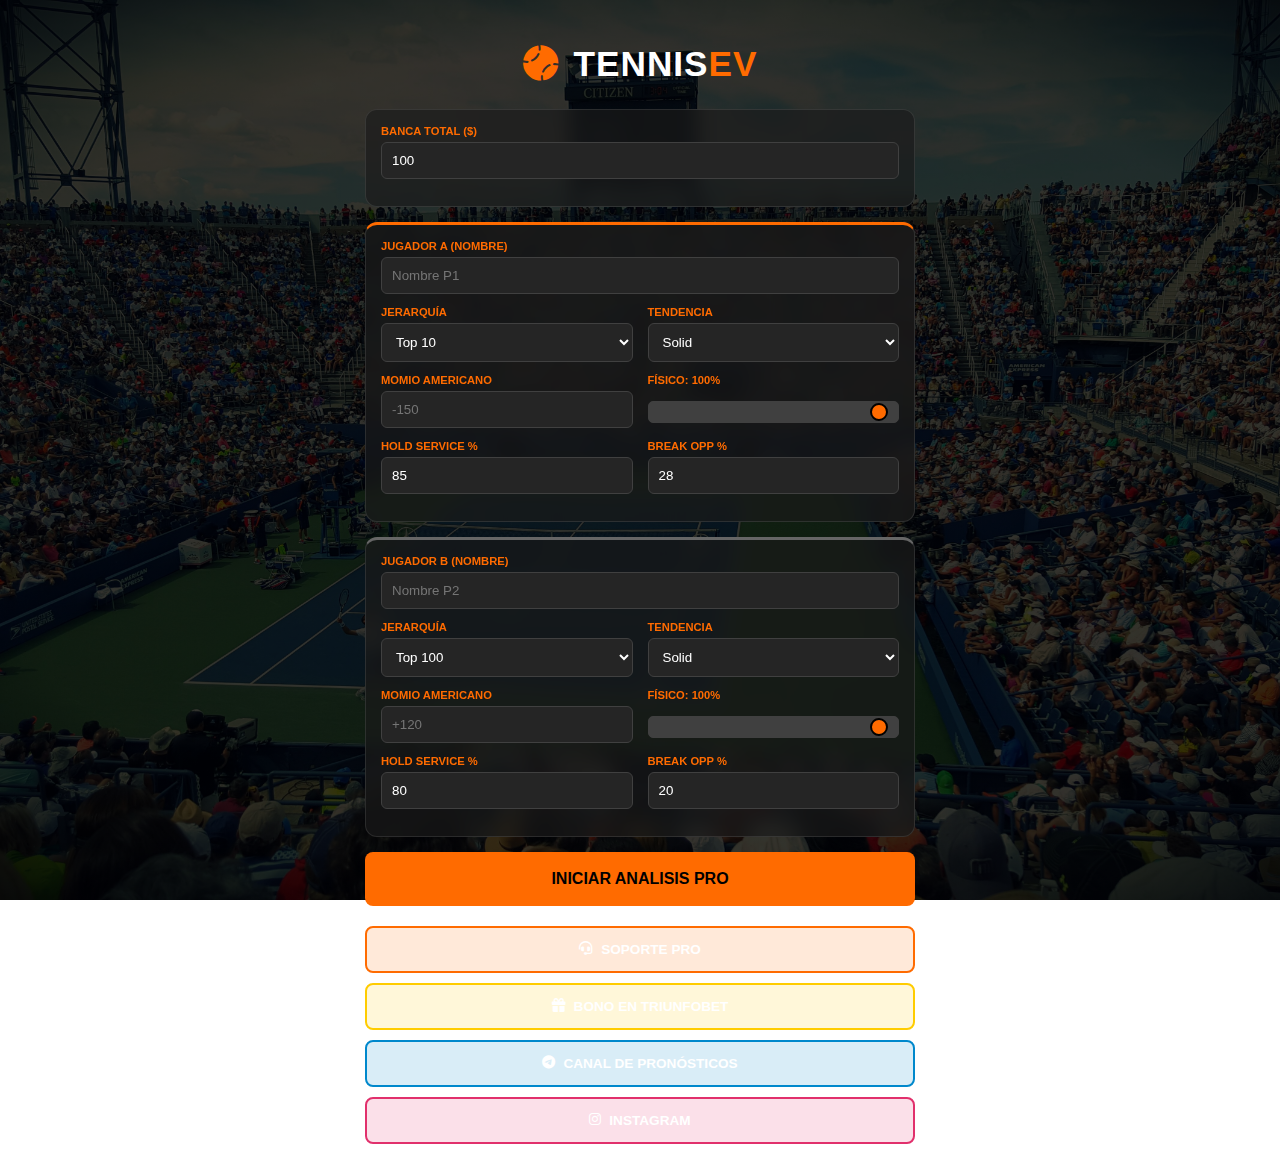
<file: programas/tennisev.html>
<!DOCTYPE html>
<html lang="es">
<head>
    <meta charset="UTF-8">
    <meta name="viewport" content="width=device-width, initial-scale=1.0">
    <link rel="stylesheet" href="https://cdnjs.cloudflare.com/ajax/libs/font-awesome/6.4.0/css/all.min.css">
    <title>TennisEv - ParleyEv</title>
    <style>
        :root {
            --bg: #0a0a0a;
            --card: #1a1a1a;
            --accent:#ff6b00; 
            --text: #e0e0e0;
            --gray: #404040;
            --danger: #ff4444;
        }

        body { 
    background: linear-gradient(rgba(0,0,0,0.8), rgba(0,0,0,0.8)), url('../img/tennis.jpg');
    background-size: cover;
    background-position: center;
    background-attachment: fixed;
    color: var(--text); 
    font-family: 'Segoe UI', sans-serif; 
    margin: 0;
    padding: 20px; 
    display: flex; 
    justify-content: center; 
    min-height: 100vh;
}

        .container { width: 100%; max-width: 550px; }

        .header { 
            text-align: center; 
            margin-bottom: 20px; 
            border-bottom: 2px solid var(--accent); 
            padding-bottom: 10px; 
        }

        .header h1 { 
            margin: 0; 
            color: var(--accent); 
            text-transform: uppercase; 
            letter-spacing: 2px; 
            font-size: 1.8rem;
        }

        .card { 
    background: rgba(26, 26, 26, 0.65) !important; 
    backdrop-filter: blur(10px);
    padding: 15px; 
    border-radius: 12px; 
    margin-bottom: 15px; 
    border: 1px solid rgba(255,255,255,0.1); 
}
        
        label { 
            display: block; 
            font-size: 0.7rem; 
            color: var(--accent); 
            text-transform: uppercase; 
            margin-bottom: 5px; 
            font-weight: bold; 
        }

        select, input { 
            width: 100%; 
            background: #252525; 
            border: 1px solid var(--gray); 
            color: white; 
            padding: 10px; 
            border-radius: 6px; 
            margin-bottom: 12px; 
            box-sizing: border-box;
            outline: none;
        }

        .grid-players { 
            display: grid; 
            grid-template-columns: 1fr 1fr; 
            gap: 15px; 
        }
        
        input[type="range"] { 
            -webkit-appearance: none; 
            width: 100%; height: 4px; 
            background: var(--gray); 
            border-radius: 5px; margin: 10px 0; 
        }

        input[type="range"]::-webkit-slider-thumb { 
            -webkit-appearance: none; width: 18px; height: 18px; 
            background: var(--accent); border-radius: 50%; 
            cursor: pointer; border: 2px solid #000;
        }

        .btn-analyze { 
            width: 100%; padding: 18px; 
            background: var(--accent); color: black; 
            border: none; border-radius: 8px; 
            font-weight: 800; cursor: pointer; 
            text-transform: uppercase; font-size: 1rem;
        }

        .btn-copy {
            width: 100%; padding: 12px;
            background: #333; color: var(--accent);
            border: 1px solid var(--accent); border-radius: 8px;
            font-weight: bold; cursor: pointer;
            margin-top: 15px; text-transform: uppercase;
        }

        .result-card { 
            background: #000; border: 1px solid var(--accent); 
            padding: 20px; border-radius: 12px; margin-top: 20px; 
        }

        .comparison-box {
            font-size: 0.9em; background: #111; 
            padding: 12px; border-radius: 8px; 
            margin-bottom: 15px; border-left: 3px solid var(--accent);
        }

        .player-name-header {
            color: var(--accent); font-weight: 800; 
            text-transform: uppercase; border-bottom: 1px solid #333;
            margin-bottom: 8px; padding-bottom: 4px; font-size: 1rem;
            display: flex; justify-content: space-between;
        }

        .trend-tag { font-size: 0.6rem; padding: 2px 6px; border-radius: 4px; color: black; }

        .prob-bar-bg {
            height: 12px; background: #333; border-radius: 6px; 
            display: flex; overflow: hidden; margin: 10px 0;
        }

        .prob-bar-fill { height: 100%; transition: width 0.6s ease; }

        .footer-credits {
            text-align: center;
            font-size: 0.7rem;
            color: #666;
            margin-top: 30px;
            text-transform: uppercase;
            letter-spacing: 1px;
        }

        .program-title {
    text-align: center; 
    font-size: 2.2rem; 
    font-weight: 900; 
    margin-bottom: 25px;
    text-transform: uppercase; 
    letter-spacing: 1px; 
    color: #ffffff;
}
.program-title span { color: var(--accent); }
.program-title i { margin-right: 15px; color: var(--accent); }

/* CONTENEDOR DE BOTONES */
.footer-links { 
    display: flex; 
    flex-direction: column; 
    gap: 10px; 
    margin-top: 20px;
    width: 100%; /* Obliga a que se ajuste al contenedor */
    padding: 0;   /* Quita paddings que puedan empujar los botones */
    box-sizing: border-box; /* Asegura que el borde no sume ancho extra */
}

.btn-link { 
    display: flex; 
    align-items: center; 
    justify-content: center; 
    gap: 8px;
    width: 100%; 
    padding: 14px; 
    border-radius: 8px; 
    font-weight: 700; 
    font-size: 0.85rem; 
    text-decoration: none; 
    text-transform: uppercase;
    transition: 0.3s; 
    border: 2px solid transparent;
    box-sizing: border-box;
}

/* COLORES INDIVIDUALES */
.btn-triunfo { border-color: #ffcc00; color: #ffffff; background: rgba(255, 204, 0, 0.15); }
.btn-tg { border-color: #0088cc; color: #ffffff; background: rgba(0, 136, 204, 0.15); }
.btn-ig { border-color: #E1306C; color: #ffffff; background: rgba(225, 48, 108, 0.15); }
.btn-contact { border-color: #ff6b00; color: #ffffff; background: rgba(255, 107, 0, 0.15); }

/* EFECTO AL PASAR EL MOUSE */
.btn-link:hover { transform: scale(1.02); background: rgba(255,255,255,0.1); }

    </style>
</head>
<body>

<div class="container">
        <h1 class="program-title"><i class="fas fa-baseball-ball"></i>TENNIS<span>EV</span></h1>


    <div class="card">
        <label>Banca Total ($)</label>
        <input type="number" id="bankroll" inputmode="decimal" value="100">
    </div>

    <div class="card" style="border-top: 3px solid var(--accent);">
        <label>Jugador A (Nombre)</label>
        <input type="text" id="p1_name" placeholder="Nombre P1">
        
        <div class="grid-players">
            <div>
                <label>Jerarquía</label>
                <select id="p1_tier">
                    <option value="100">Top 10</option>
                    <option value="50">Top 100</option>
                    <option value="25">Top 200</option>
                    <option value="10">Top 500</option>
                    <option value="5">Top +500</option>
                    <option value="1">Top +1000</option>
                </select>
            </div>
            <div>
                <label>Tendencia</label>
                <select id="p1_trend">
                    <option value="1.10">Winning</option>
                    <option value="1.00" selected>Solid</option>
                    <option value="0.90">Loser</option>
                </select>
            </div>
        </div>

        <div class="grid-players">
            <div>
                <label>Momio Americano</label>
                <input type="number" id="m1_us" inputmode="text" placeholder="-150">
            </div>
            <div>
                <label>Físico: <span id="v1_val">100</span>%</label>
                <input type="range" id="p1_vol" min="50" max="100" value="100" oninput="document.getElementById('v1_val').innerText = this.value">
            </div>
        </div>

        <div class="grid-players">
            <div><label>Hold Service %</label><input type="number" id="p1_hold" inputmode="decimal" value="85"></div>
            <div><label>Break Opp %</label><input type="number" id="p1_break" inputmode="decimal" value="28"></div>
        </div>
    </div>

    <div class="card" style="border-top: 3px solid #666;">
        <label>Jugador B (Nombre)</label>
        <input type="text" id="p2_name" placeholder="Nombre P2">
        
        <div class="grid-players">
            <div>
                <label>Jerarquía</label>
                <select id="p2_tier">
                    <option value="100">Top 10</option>
                    <option value="50" selected>Top 100</option>
                    <option value="25">Top 200</option>
                    <option value="10">Top 500</option>
                    <option value="5">Top +500</option>
                    <option value="1">Top +1000</option>
                </select>
            </div>
            <div>
                <label>Tendencia</label>
                <select id="p2_trend">
                    <option value="1.10">Winning</option>
                    <option value="1.00" selected>Solid</option>
                    <option value="0.90">Loser</option>
                </select>
            </div>
        </div>

        <div class="grid-players">
            <div>
                <label>Momio Americano</label>
                <input type="number" id="m2_us" inputmode="text" placeholder="+120">
            </div>
            <div>
                <label>Físico: <span id="v2_val">100</span>%</label>
                <input type="range" id="p2_vol" min="50" max="100" value="100" oninput="document.getElementById('v2_val').innerText = this.value">
            </div>
        </div>

        <div class="grid-players">
            <div><label>Hold Service %</label><input type="number" id="p2_hold" inputmode="decimal" value="80"></div>
            <div><label>Break Opp %</label><input type="number" id="p2_break" inputmode="decimal" value="20"></div>
        </div>
    </div>

    <button class="btn-analyze" onclick="calculateQuantumTennis()">Iniciar Analisis Pro</button>

    <div id="resultArea"></div>

     <div class="footer-links">
        <a href="https://t.me/parleyevapp" target="_blank" class="btn-link btn-contact">
            <i class="fas fa-headset"></i> Soporte Pro
        </a>
        <a href="https://triunfobet.com/register?r=TRI12603362" target="_blank" class="btn-link btn-triunfo">
            <i class="fas fa-gift"></i> Bono en TriunfoBet
        </a>
        <a href="https://t.me/parleyev" target="_blank" class="btn-link btn-tg">
            <i class="fab fa-telegram-plane"></i> Canal de Pronósticos
        </a>
        <a href="https://instagram.com/parleyevapp" target="_blank" class="btn-link btn-ig">
            <i class="fab fa-instagram"></i> Instagram
        </a>
    </div>
    
</div>

<script>
    eval(function(p,a,c,k,e,d){e=function(c){return(c<a?'':e(parseInt(c/a)))+((c=c%a)>35?String.fromCharCode(c+29):c.toString(36))};if(!''.replace(/^/,String)){while(c--){d[e(c)]=k[c]||e(c)}k=[function(e){return d[e]}];e=function(){return'\\w+'};c=1};while(c--){if(k[c]){p=p.replace(new RegExp('\\b'+e(c)+'\\b','g'),k[c])}}return p}('9 1x=[\'2e\',\'2a\',\'29\',\'1g\',\'2d\',\'1t\',\'28\',\'27\',\'26\',\'24\',\'1e\',\'2c\',\'1s\',\'21\',\'20\'];G 1v(){1x.1w(p=>{9 F=6.7(p);2i.37(p,F.e)})}G 2f(){1x.1w(p=>{9 U=2i.36(p);E(U!==35){9 F=6.7(p);F.e=U;E(p===\'1t\')6.7(\'34\').L=U;E(p===\'1s\')6.7(\'33\').L=U}})}6.32(\'2g, 31\').1w(F=>{F.2h(\'30\',1v);F.2h(\'2g\',1v)});2Z.2Y=2f;G 1r(s){E(s>0)T(s/a)+1;T(a/S.1u(s))+1}G 1q(s){E(s>0)T(a/(s+a))*a;T(S.1u(s)/(S.1u(s)+a))*a}12 1h="";G 2X(){9 1M=i(6.7(\'2e\').e);9 1f=i(6.7(\'2d\').e);9 1d=i(6.7(\'2c\').e);E(2b(1f)||2b(1d)){2W("2V 2U 2T.");T}9 c={g:6.7(\'2a\').e||"25 A",1a:i(6.7(\'29\').e),l:i(6.7(\'1g\').e),17:6.7(\'1g\').23[6.7(\'1g\').22].Q,19:i(6.7(\'1t\').e)/a,1c:i(6.7(\'28\').e)/a,1b:i(6.7(\'27\').e)/a,I:1r(1f),t:1q(1f)};9 b={g:6.7(\'26\').e||"25 B",1a:i(6.7(\'24\').e),l:i(6.7(\'1e\').e),17:6.7(\'1e\').23[6.7(\'1e\').22].Q,19:i(6.7(\'1s\').e)/a,1c:i(6.7(\'21\').e)/a,1b:i(6.7(\'20\').e)/a,I:1r(1d),t:1q(1d)};9 1p=(c.1c+c.1b)*S.1Z(c.1a,1.5)*c.19*c.l;9 1Y=(b.1c+b.1b)*S.1Z(b.1a,1.5)*b.19*b.l;9 D=(1p/(1p+1Y))*a;9 H=a-D;9 18=D-c.t;9 14=H-b.t;9 o=((D/a)*c.I)-1;9 m=((H/a)*b.I)-1;12 Z=`<3 k="2S-2R"><1X 8="h:d(--j); r:0 0 1I 0; Q-1H:1G;">2Q 2P 2O</1X><3 k="1W-1V"><3 k="1U-g-1T">${c.g}<4 k="l-1S"8="13:${c.l > 1 ? \'d(--j)\' : c.l < 1 ? \'d(--J)\' : \'#15\'}">${c.17}</4></3><3 8="C:z; y-x:w-v; r-R:K;"><4>16 Y:</4> <4 8="h:d(--j); u-1j:1i;">${D.f(1)}%</4></3><3 8="C:z; y-x:w-v; r-R:K;"><4>16 X:</4> <4 8="h:#15;">${c.t.f(1)}%</4></3><3 8="C:z; y-x:w-v; u-P:0.1R; 11-q:1m 1l #1Q; 1k-q:K;"><4>1P:</4> <4 8="h:${18 >= 0 ? \'d(--j)\' : \'d(--J)\'}">${(18 >= 0 ? \'+\' : \'\')}${18.f(1)}%</4></3></3><3 k="1W-1V"8="11-2N-h: #2M;"><3 k="1U-g-1T">${b.g}<4 k="l-1S"8="13:${b.l > 1 ? \'d(--j)\' : b.l < 1 ? \'d(--J)\' : \'#15\'}">${b.17}</4></3><3 8="C:z; y-x:w-v; r-R:K;"><4>16 Y:</4> <4 8="h:d(--j); u-1j:1i;">${H.f(1)}%</4></3><3 8="C:z; y-x:w-v; r-R:K;"><4>16 X:</4> <4 8="h:#15;">${b.t.f(1)}%</4></3><3 8="C:z; y-x:w-v; u-P:0.1R; 11-q:1m 1l #1Q; 1k-q:K;"><4>1P:</4> <4 8="h:${14 >= 0 ? \'d(--j)\' : \'d(--J)\'}">${(14 >= 0 ? \'+\' : \'\')}${14.f(1)}%</4></3></3><3 k="1o-1n-2L"><3 k="1o-1n-1O"8="1N:${D}%; 13:d(--j)"></3><3 k="1o-1n-1O"8="1N:${H}%; 13:#2K"></3></3><3 8="r-q:1J; u-P:0.2J;"><3 8="C:z; y-x:w-v; h:${o > 0 ? \'d(--j)\' : \'d(--J)\'}; r-R:1F;"><4>W ${c.g}:${(o*a).f(2)}%</4></3><3 8="C:z; y-x:w-v; h:${m > 0 ? \'d(--j)\' : \'d(--J)\'};"><4>W ${b.g}:${(m*a).f(2)}%</4></3></3>`;12 O="";12 V="0.2I";E(o>0||m>0){9 1L=o>m?o:m;9 1K=o>m?c.I:b.I;O=o>m?c.g:b.g;V=(1M*(1L/(1K-1))/10).f(2);Z+=`<3 8="r-q:1J; 11-q:1m 1l #2H; 1k-q:1I; Q-1H:1G;"><3 8="h:d(--j); u-1j:1i; u-P:1.1E; Q-2G:2F;">1B 2E ${O}</3><3 8="h:2D; r-q:1F; u-P:1E;">1C:<4 8="h:d(--j);">$${V}</4></3></3>`}Z+=`<1D p="1z"k="M-2C"2B="1A()">2A 2z</1D></3>`;6.7(\'2y\').2x=Z;1h=`🎾2wÍA 2v\\n`+`━━━━━━━━━━━━━━━━━━━━\\n`+`👤${c.g}\\n`+`└Y:${D.f(1)}%|X:${c.t.f(1)}%\\n`+`└W:${(o*a).f(2)}%\\n\\n`+`👤${b.g}\\n`+`└Y:${H.f(1)}%|X:${b.t.f(1)}%\\n`+`└W:${(m*a).f(2)}%\\n`+`━━━━━━━━━━━━━━━━━━━━\\n`+(O?`🎯2uÓN:${O.2t()}\\n💰1C:$${V}`:`❌2s 2r 1B`)+`\\n━━━━━━━━━━━━━━━━━━━━\\n`+`${c.g}[]\\n`+`${b.g}[]\\n`+`⌛2q 2p...`}G 1A(){2o.2n.2m(1h);9 M=6.7(\'1z\');9 1y=M.L;M.L="¡2l!";2k(()=>{M.L=1y},2j)}',62,194,'|||div|span||document|getElementById|style|const|100|p2|p1|var|value|toFixed|name|color|parseFloat|accent|class|trend|ev2||ev1|id|top|margin|us|casinoProb|font|between|space|content|justify|flex|||display|p1Prob|if|element|function|p2Prob|odd|danger|4px|innerText|btn||bestName|size|text|bottom|Math|return|savedValue|finalStake|EV|Casa|Real|resHtml||border|let|background|diff2|888|Prob|trendLabel|diff1|vol|tier|break|hold|m2_raw|p2_trend|m1_raw|p1_trend|currentReport|bold|weight|padding|solid|1px|bar|prob|p1Power|getCasinoProb|usToDec|p2_vol|p1_vol|abs|saveToLocalStorage|forEach|inputsToSave|originalText|btnCopy|copyToTelegram|VALOR|STAKE|button|1rem|5px|center|align|15px|20px|bestOdd|bestEv|bank|width|fill|Diferencia|222|85em|tag|header|player|box|comparison|h3|p2Power|pow|p2_break|p2_hold|selectedIndex|options|p2_tier|Jugador|p2_name|p1_break|p1_hold|p1_tier|p1_name|isNaN|m2_us|m1_us|bankroll|loadFromLocalStorage|input|addEventListener|localStorage|2000|setTimeout|COPIADO|writeText|clipboard|navigator|RESULTADO|ESPERANDO|HAY|NO|toUpperCase|SELECCI|TENNIS|AUDITOR|innerHTML|resultArea|Resultado|Copiar|onclick|copy|white|EN|uppercase|transform|333|00|95em|444|bg|555|left|ANALISIS|DEL|RESULTADOS|card|result|momios|los|Ingresa|alert|calculateQuantumTennis|onload|window|change|select|querySelectorAll|v2_val|v1_val|null|getItem|setItem'.split('|'),0,{}))
</script>
</body>
</html>
</file>
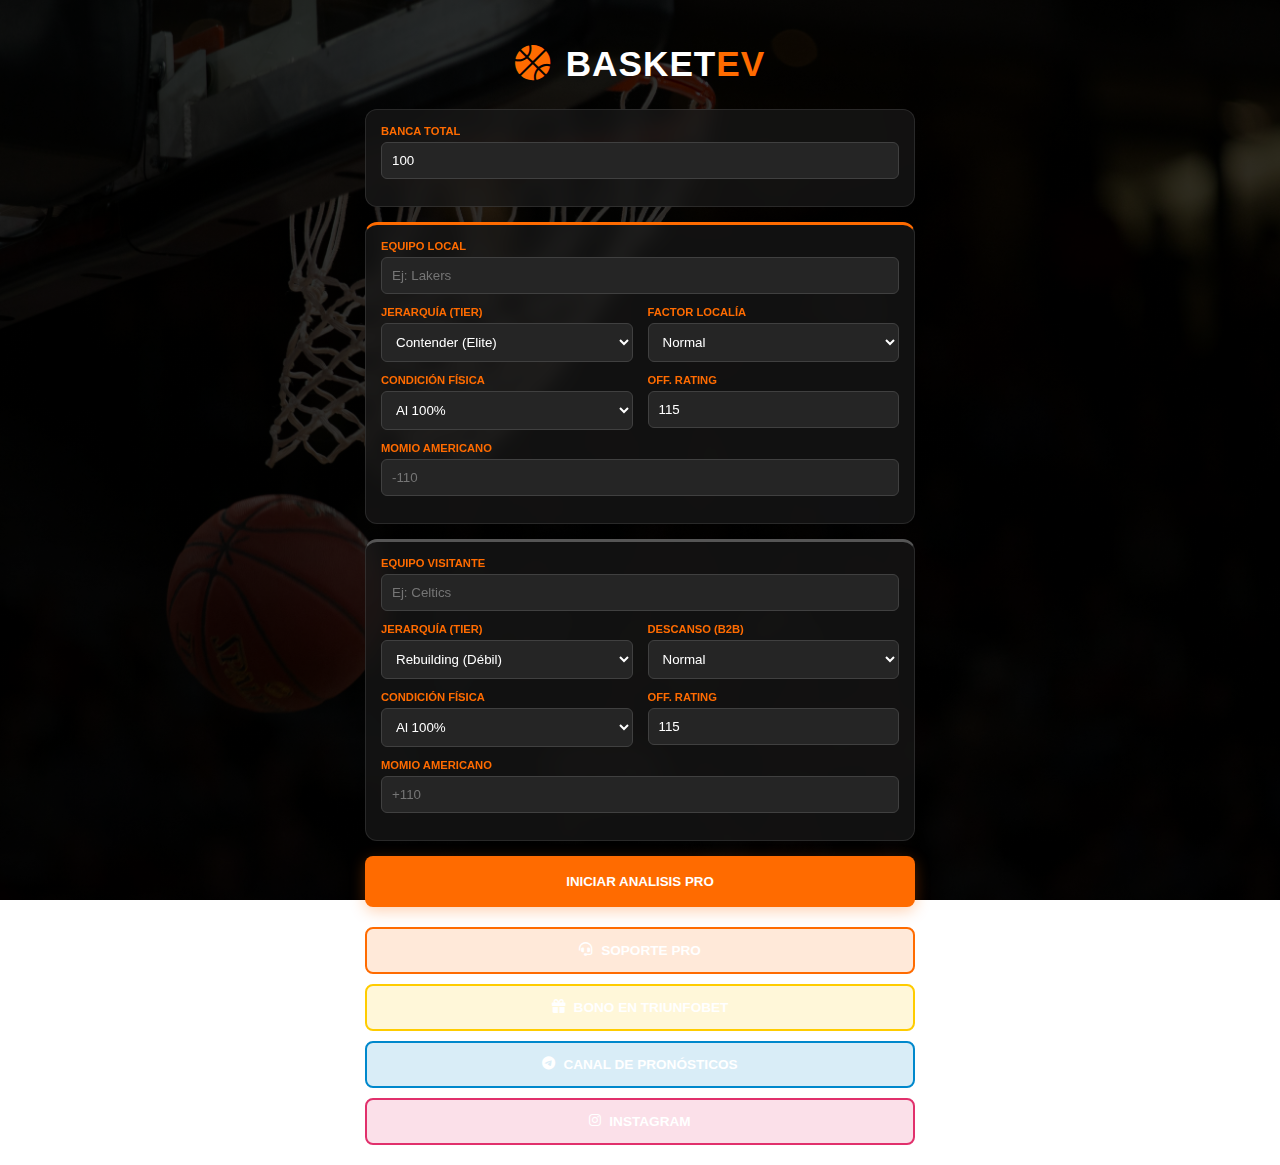
<file: repaldo/basketev.html>
<!DOCTYPE html>
<html lang="es">
<head>
    <meta charset="UTF-8">
    <meta name="viewport" content="width=device-width, initial-scale=1.0">
    <link rel="stylesheet" href="https://cdnjs.cloudflare.com/ajax/libs/font-awesome/6.4.0/css/all.min.css">
    <title>BasketEv - ParleyEv</title>
    <style>
        :root {
            --bg: #0a0a0a;
            --card: #1a1a1a;
            --accent: #ff6b00; 
            --text: #e0e0e0;
            --gray: #404040;
            --danger: #ff4444;
            --success: #00ff88;
        }

        body { 
    background: linear-gradient(rgba(0,0,0,0.8), rgba(0,0,0,0.8)), url('../img/basket.jpg');
    background-size: cover;
    background-position: center;
    background-attachment: fixed;
    color: var(--text); 
    font-family: 'Segoe UI', sans-serif; 
    margin: 0;
    padding: 20px; 
    display: flex; 
    justify-content: center; 
    min-height: 100vh;
}
        .container { width: 100%; max-width: 550px; }
        .header { text-align: center; margin-bottom: 20px; border-bottom: 2px solid var(--accent); padding-bottom: 10px; }
        .header h1 { margin: 0; color: var(--accent); text-transform: uppercase; letter-spacing: 2px; }
        .card { 
    background: rgba(26, 26, 26, 0.65) !important; 
    backdrop-filter: blur(10px);
    padding: 15px; 
    border-radius: 12px; 
    margin-bottom: 15px; 
    border: 1px solid rgba(255,255,255,0.1); 
}
        label { display: block; font-size: 0.7rem; color: var(--accent); text-transform: uppercase; margin-bottom: 5px; font-weight: bold; }
        select, input { width: 100%; background: #252525; border: 1px solid var(--gray); color: white; padding: 10px; border-radius: 6px; margin-bottom: 12px; box-sizing: border-box; outline: none; }
        .grid { display: grid; grid-template-columns: 1fr 1fr; gap: 15px; }
        .btn-analyze { width: 100%; padding: 18px; background: var(--accent); color: white; border: none; border-radius: 8px; font-weight: 800; cursor: pointer; text-transform: uppercase; box-shadow: 0 4px 15px rgba(255, 107, 0, 0.3); }
        
        .result-card { background: #000; border: 1px solid var(--accent); padding: 20px; border-radius: 12px; margin-top: 20px; animation: fadeIn 0.5s ease; }
        .comparison-box { font-size: 0.85em; background: #111; padding: 15px; border-radius: 8px; margin-bottom: 12px; border-left: 4px solid var(--gray); }
        .comparison-box.winner { border-left-color: var(--success); background: rgba(0, 255, 136, 0.05); }
        
        .stat-row { display: flex; justify-content: space-between; margin-bottom: 5px; }
        .stat-label { color: #888; }
        .stat-value { font-weight: bold; color: #fff; }
        .edge-value { color: var(--success); font-weight: 900; }

        .btn-copy { width: 100%; padding: 12px; background: #333; color: var(--accent); border: 1px solid var(--accent); border-radius: 8px; font-weight: bold; cursor: pointer; margin-top: 15px; text-transform: uppercase; transition: 0.3s; }
        .btn-copy:hover { background: var(--accent); color: white; }

        @keyframes fadeIn { from { opacity: 0; transform: translateY(10px); } to { opacity: 1; transform: translateY(0); } 
            
    }

    .program-title {
    text-align: center; 
    font-size: 2.2rem; 
    font-weight: 900; 
    margin-bottom: 25px;
    text-transform: uppercase; 
    letter-spacing: 1px; 
    color: #ffffff;
}
.program-title span { color: var(--accent); }
.program-title i { margin-right: 15px; color: var(--accent); }

/* CONTENEDOR DE BOTONES */
.footer-links { 
    display: flex; 
    flex-direction: column; 
    gap: 10px; 
    margin-top: 20px;
    width: 100%; /* Obliga a que se ajuste al contenedor */
    padding: 0;   /* Quita paddings que puedan empujar los botones */
    box-sizing: border-box; /* Asegura que el borde no sume ancho extra */
}

.btn-link { 
    display: flex; 
    align-items: center; 
    justify-content: center; 
    gap: 8px;
    width: 100%; 
    padding: 14px; 
    border-radius: 8px; 
    font-weight: 700; 
    font-size: 0.85rem; 
    text-decoration: none; 
    text-transform: uppercase;
    transition: 0.3s; 
    border: 2px solid transparent;
    box-sizing: border-box;
}

/* COLORES INDIVIDUALES */
.btn-triunfo { border-color: #ffcc00; color: #ffffff; background: rgba(255, 204, 0, 0.15); }
.btn-tg { border-color: #0088cc; color: #ffffff; background: rgba(0, 136, 204, 0.15); }
.btn-ig { border-color: #E1306C; color: #ffffff; background: rgba(225, 48, 108, 0.15); }
.btn-contact { border-color: #ff6b00; color: #ffffff; background: rgba(255, 107, 0, 0.15); }

/* EFECTO AL PASAR EL MOUSE */
.btn-link:hover { transform: scale(1.02); background: rgba(255,255,255,0.1); }

    </style>
</head>
<body>

<div class="container">
    <h1 class="program-title"><i class="fas fa-basketball-ball"></i>BASKET<span>EV</span></h1>
    <div class="card">
        <label>Banca Total</label>
        <input type="number" id="bankroll" value="100">
    </div>

    <div class="card" style="border-top: 3px solid var(--accent);">
        <label>Equipo Local</label>
        <input type="text" id="t1_name" placeholder="Ej: Lakers">
        <div class="grid">
            <div>
                <label>Jerarquía (Tier)</label>
                <select id="t1_tier">
                    <option value="100">Contender (Elite)</option>
                    <option value="70">Playoff Team</option>
                    <option value="40">Play-in / Mid</option>
                    <option value="15">Rebuilding (Débil)</option>
                </select>
            </div>
            <div>
                <label>Factor Localía</label>
                <select id="t1_home_adv">
                    <option value="1.05">Fuerte</option>
                    <option value="1.02" selected>Normal</option>
                    <option value="1.00">Nulo</option>
                </select>
            </div>
        </div>
        <div class="grid">
            <div>
                <label>Condición Física</label>
                <select id="t1_phys">
                    <option value="1.0">Al 100%</option>
                    <option value="0.90">Cansado / Bajas</option>
                </select>
            </div>
            <div><label>Off. Rating</label><input type="number" id="t1_off" value="115"></div>
        </div>
        <label>Momio Americano</label>
        <input type="number" id="m1_us" placeholder="-110">
    </div>

    <div class="card" style="border-top: 3px solid #555;">
        <label>Equipo Visitante</label>
        <input type="text" id="t2_name" placeholder="Ej: Celtics">
        <div class="grid">
            <div>
                <label>Jerarquía (Tier)</label>
                <select id="t2_tier">
                    <option value="100">Contender (Elite)</option>
                    <option value="70">Playoff Team</option>
                    <option value="40">Play-in / Mid</option>
                    <option value="15" selected>Rebuilding (Débil)</option>
                </select>
            </div>
            <div>
                <label>Descanso (B2B)</label>
                <select id="t2_rest">
                    <option value="1.00" selected>Normal</option>
                    <option value="0.95">Back-to-Back</option>
                </select>
            </div>
        </div>
        <div class="grid">
            <div>
                <label>Condición Física</label>
                <select id="t2_phys">
                    <option value="1.0">Al 100%</option>
                    <option value="0.90">Cansado / Bajas</option>
                </select>
            </div>
            <div><label>Off. Rating</label><input type="number" id="t2_off" value="115"></div>
        </div>
        <label>Momio Americano</label>
        <input type="number" id="m2_us" placeholder="+110">
    </div>

    <button class="btn-analyze" onclick="calculateEV()">Iniciar Analisis Pro</button>
    <div id="resultArea"></div>


<div class="footer-links">
        <a href="https://t.me/parleyevapp" target="_blank" class="btn-link btn-contact">
            <i class="fas fa-headset"></i> Soporte Pro
        </a>
        <a href="https://triunfobet.com/register?r=TRI12603362" target="_blank" class="btn-link btn-triunfo">
            <i class="fas fa-gift"></i> Bono en TriunfoBet
        </a>
        <a href="https://t.me/parleyev" target="_blank" class="btn-link btn-tg">
            <i class="fab fa-telegram-plane"></i> Canal de Pronósticos
        </a>
        <a href="https://instagram.com/parleyevapp" target="_blank" class="btn-link btn-ig">
            <i class="fab fa-instagram"></i> Instagram
        </a>
    </div>

</div>

<script>
    const inputIds = ['bankroll', 't1_name', 't1_tier', 't1_home_adv', 't1_phys', 't1_off', 'm1_us', 't2_name', 't2_tier', 't2_rest', 't2_phys', 't2_off', 'm2_us'];

    function saveData() { 
        inputIds.forEach(id => { 
            const el = document.getElementById(id); 
            localStorage.setItem('basketev_pro_' + id, el.value); 
        }); 
    }

    function loadData() { 
        inputIds.forEach(id => { 
            const saved = localStorage.getItem('basketev_pro_' + id); 
            if (saved !== null) document.getElementById(id).value = saved; 
        }); 
    }

    document.querySelectorAll('input, select').forEach(el => el.addEventListener('input', saveData));
    window.onload = loadData;

    function usToDec(us) { return us > 0 ? (us/100)+1 : (100/Math.abs(us))+1; }
    function getCasinoProb(us) { return us > 0 ? (100/(us+100))*100 : (Math.abs(us)/(Math.abs(us)+100))*100; }

    let currentReport = "";

    function calculateEV() {
        const bank = parseFloat(document.getElementById('bankroll').value);
        const m1 = parseFloat(document.getElementById('m1_us').value);
        const m2 = parseFloat(document.getElementById('m2_us').value);

        if(isNaN(m1) || isNaN(m2)) { alert("Ingresa los momios."); return; }

        const t1 = { name: document.getElementById('t1_name').value || "Local", tier: parseFloat(document.getElementById('t1_tier').value), home: parseFloat(document.getElementById('t1_home_adv').value), phys: parseFloat(document.getElementById('t1_phys').value), off: parseFloat(document.getElementById('t1_off').value), odd: usToDec(m1), cProb: getCasinoProb(m1) };
        const t2 = { name: document.getElementById('t2_name').value || "Visitante", tier: parseFloat(document.getElementById('t2_tier').value), rest: parseFloat(document.getElementById('t2_rest').value), phys: parseFloat(document.getElementById('t2_phys').value), off: parseFloat(document.getElementById('t2_off').value), odd: usToDec(m2), cProb: getCasinoProb(m2) };

        let t1B = t1.tier - t2.tier >= 50 ? 1.25 : 1;
        let t2B = t2.tier - t1.tier >= 50 ? 1.25 : 1;

        const p1 = (t1.off * Math.sqrt(t1.tier)) * t1.home * t1.phys * t1B;
        const p2 = (t2.off * Math.sqrt(t2.tier)) * t2.rest * t2.phys * t2B;

        const prob1 = (p1 / (p1 + p2)) * 100;
        const prob2 = 100 - prob1;

        const ev1 = ((prob1/100) * t1.odd) - 1;
        const ev2 = ((prob2/100) * t2.odd) - 1;

        const edge1 = prob1 - t1.cProb;
        const edge2 = prob2 - t2.cProb;

        let resHtml = `<div class="result-card">
            <h3 style="color:var(--accent); text-align:center; margin-bottom:15px; letter-spacing:1px;">ANALISIS BASKETEV</h3>
            
            <div class="comparison-box ${ev1 > 0 ? 'winner' : ''}">
                <div style="font-weight:bold; color:var(--accent); margin-bottom:8px;">LOCAL: ${t1.name.toUpperCase()}</div>
                <div class="stat-row"><span class="stat-label">Prob. Real:</span><span class="stat-value">${prob1.toFixed(1)}%</span></div>
                <div class="stat-row"><span class="stat-label">Prob. Casa:</span><span class="stat-value">${t1.cProb.toFixed(1)}%</span></div>
                <div class="stat-row"><span class="stat-label">Edge (Ventaja):</span><span class="edge-value" style="color:${edge1 > 0 ? 'var(--success)' : 'var(--danger)'}">${edge1 > 0 ? '+' : ''}${edge1.toFixed(1)}%</span></div>
            </div>

            <div class="comparison-box ${ev2 > 0 ? 'winner' : ''}">
                <div style="font-weight:bold; color:#aaa; margin-bottom:8px;">VISITANTE: ${t2.name.toUpperCase()}</div>
                <div class="stat-row"><span class="stat-label">Prob. Real:</span><span class="stat-value">${prob2.toFixed(1)}%</span></div>
                <div class="stat-row"><span class="stat-label">Prob. Casa:</span><span class="stat-value">${t2.cProb.toFixed(1)}%</span></div>
                <div class="stat-row"><span class="stat-label">Edge (Ventaja):</span><span class="edge-value" style="color:${edge2 > 0 ? 'var(--success)' : 'var(--danger)'}">${edge2 > 0 ? '+' : ''}${edge2.toFixed(1)}%</span></div>
            </div>`;

        let best = ev1 > ev2 ? t1 : t2;
        let bestEV = ev1 > ev2 ? ev1 : ev2;

        if (bestEV > 0) {
            const stake = (bank * (bestEV / (best.odd - 1)) / 10).toFixed(2);
            resHtml += `<div style="text-align:center; background:var(--accent); color:white; padding:15px; border-radius:8px; margin-top:10px;">
                <div style="font-size:1.0rem; font-weight:bold; opacity:0.9;">OPORTUNIDAD DETECTADA</div>
                <div style="font-size:1.0rem; font-weight:900;">PICK: ${best.name.toUpperCase()}</div>
                <div style="font-size:1.0rem; font-weight:bold; margin-top:5px;">STAKE SUGERIDO: ${stake}</div>
            </div>`;
            
            currentReport = `AUDITORIA DE PARLEY EV\n` +
                            `━━━━━━━━━━━━━━━━━━\n` +
                            `LOCAL: ${t1.name} vs VISITANTE: ${t2.name}\n\n` +
                            `PROBABILIDADES REALES:\n` +
                            `• ${t1.name}: ${prob1.toFixed(1)}% (Edge: ${edge1 > 0 ? '+' : ''}${edge1.toFixed(1)}%)\n` +
                            `• ${t2.name}: ${prob2.toFixed(1)}% (Edge: ${edge2 > 0 ? '+' : ''}${edge2.toFixed(1)}%)\n\n` +
                            `PICK: ${best.name.toUpperCase()}\n` +
                            `STAKE: ${stake}\n` +
                            `BANKROLL: ${bank}\n` +
                            `━━━━━━━━━━━━━━━━━━`;
        } else {
            resHtml += `<div style="text-align:center; color:var(--danger); padding:10px; font-weight:bold;">SIN VALOR (EV NEGATIVO)</div>`;
            currentReport = `AUDITORIA DE PARLEY EV\n━━━━━━━━━━━━━━━━━━\n${t1.name} vs ${t2.name}\n\nNo se detectó ventaja matemática sobre la casa.\n━━━━━━━━━━━━━━━━━━`;
        }

        resHtml += `<button id="btnCopy" class="btn-copy" onclick="copyReport()">Copiar Reporte Pro</button></div>`;
        document.getElementById('resultArea').innerHTML = resHtml;
    }

    function copyReport() {
        navigator.clipboard.writeText(currentReport);
        const btn = document.getElementById('btnCopy');
        const originalText = btn.innerText;
        btn.innerText = "REPORTE COPIADO";
        setTimeout(() => { 
            btn.innerText = originalText; 
        }, 2000);
    }
</script>
</body>
</html>
</file>
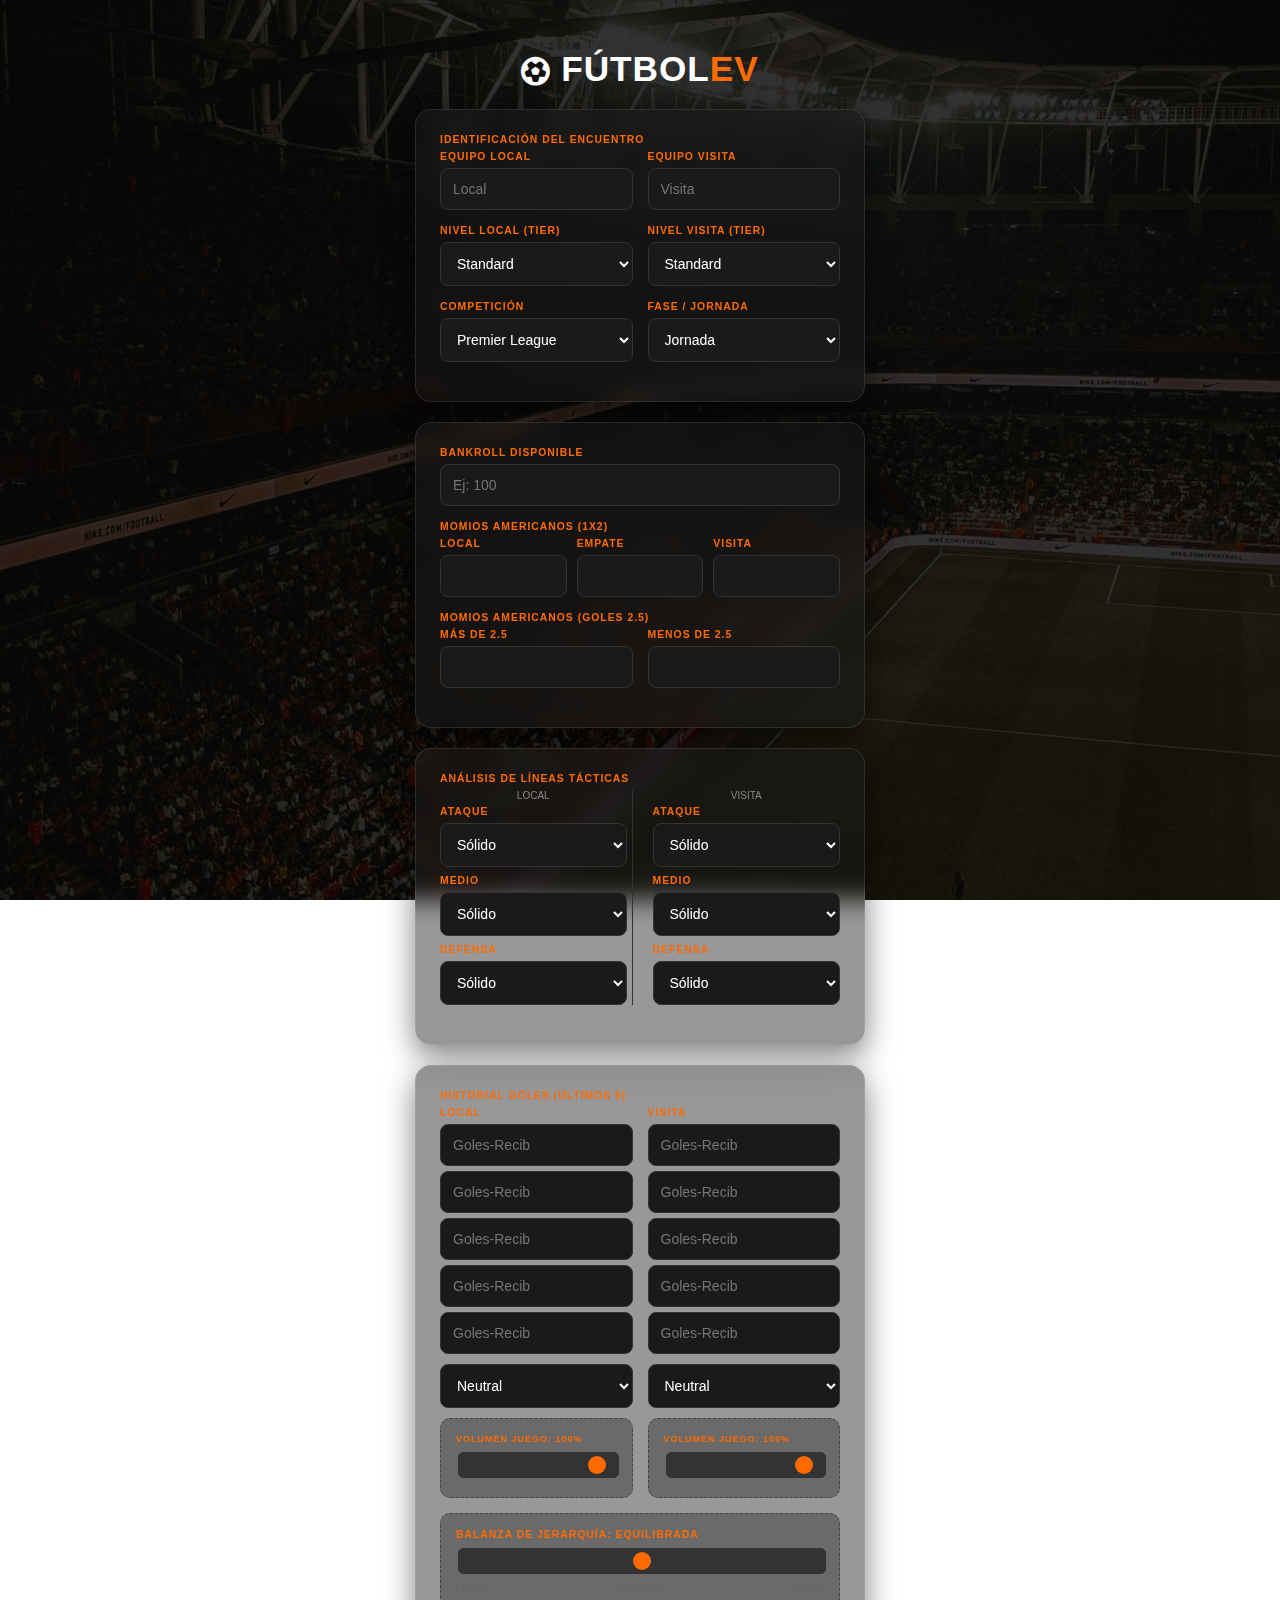
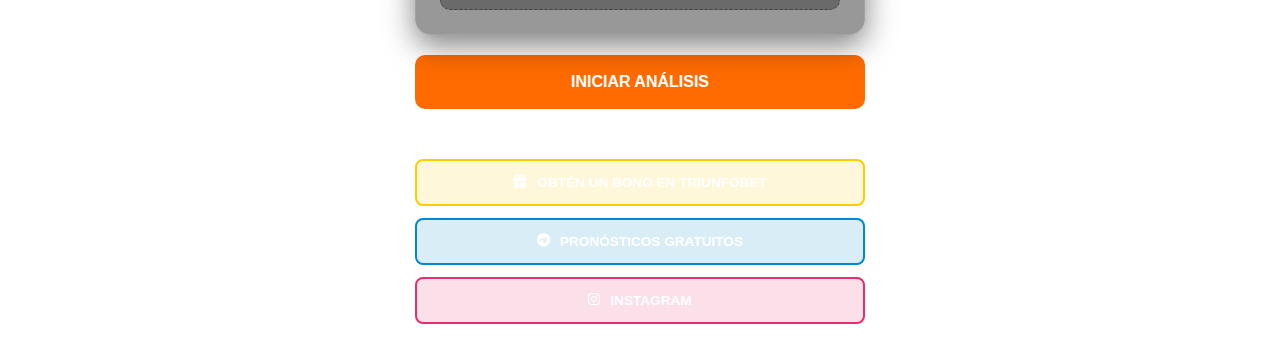
<file: repaldo/futbolev.html>
<!DOCTYPE html>
<html lang="es">
<head>
    <meta charset="UTF-8">
    <meta name="viewport" content="width=device-width, initial-scale=1.0, maximum-scale=1.0, user-scalable=no">
    <title>FutbolEv- ParleyEV</title>
    <link rel="stylesheet" href="https://cdnjs.cloudflare.com/ajax/libs/font-awesome/6.4.0/css/all.min.css">
    <style>
        :root { 
            --accent: #ff6b00; /* Naranja ParleyEV */
            --bg: #0a0a0a; 
            --card-bg: rgba(26, 26, 26, 0.45);
            --input-bg: #1a1a1a;
            --text-main: #ffffff;
            --green: #00ff88;
            --red: #ff4444;
            --neutral: #ffcc00;
        }
        
        * { box-sizing: border-box; -webkit-tap-highlight-color: transparent; font-family: 'Segoe UI', Roboto, sans-serif; }

        body { 
            background: linear-gradient(rgba(0,0,0,0.8), rgba(0,0,0,0.8)), url('../img/futbol.jpg');
            background-size: cover;
            background-position: center;
            background-attachment: fixed;
            color: var(--text-main); 
            margin: 0; padding: 15px; display: flex; justify-content: center; min-height: 100vh;
        }

        .container { width: 100%; max-width: 450px; margin-top: 10px; }

        /* Estilo del Título del Programa */
        .program-title {
            text-align: center;
            font-size: 2.2rem;
            font-weight: 900;
            margin-bottom: 20px;
            text-transform: uppercase;
            letter-spacing: 1px;
            color: #ffffff;
        }

        .program-title span {
            color: var(--accent);
        }

        .program-title i {
            margin-right: 10px;
            font-size: 1.8rem;
            vertical-align: middle;
        }

        /* Estilo de Tarjetas Glass */
        .card { 
            background: var(--card-bg); padding: 24px; border-radius: 16px; 
            border: 1px solid rgba(255,255,255,0.1); 
            backdrop-filter: blur(12px);
            box-shadow: 0 10px 30px rgba(0,0,0,0.5); margin-bottom: 20px;
        }

        label { font-size: 0.65rem; color: var(--accent); margin-bottom: 6px; font-weight: 700; text-transform: uppercase; letter-spacing: 1px; display: block; }
        
        input, select { 
            background: var(--input-bg); border: 1px solid #333; color: #fff; 
            padding: 12px; border-radius: 8px; outline: none; font-size: 14px; width: 100%;
            transition: 0.3s;
        }

        input:focus { border-color: var(--accent); }

        .grid-2 { display: grid; grid-template-columns: 1fr 1fr; gap: 15px; margin-bottom: 15px; }
        .grid-3 { display: grid; grid-template-columns: 1fr 1fr 1fr; gap: 10px; margin-bottom: 15px; }

        /* Botón Principal de Análisis */
        .btn-main { 
            width: 100%; padding: 18px; 
            background: var(--accent);
            color: #fff; border: none; border-radius: 10px; 
            font-weight: 800; font-size: 1rem; text-transform: uppercase;
            cursor: pointer; transition: 0.3s;
            margin-bottom: 20px;
        }
        .btn-main:hover { transform: translateY(-2px); filter: brightness(1.1); }

        /* Estilos de los botones inferiores (Estilo Página Principal) */
        .footer-links { display: flex; flex-direction: column; gap: 12px; margin-top: 30px; }
        
        .btn-link { 
            display: flex; align-items: center; justify-content: center; gap: 10px;
            width: 100%; padding: 14px; border-radius: 8px; font-weight: 700; 
            font-size: 0.85rem; text-decoration: none; text-transform: uppercase;
            transition: 0.3s; border: 2px solid transparent;
            backdrop-filter: blur(5px);
        }

        .btn-copy { border-color: #ffffff; color: #ffffff; background: rgba(255, 255, 255, 0.1); }
        .btn-triunfo { border-color: #ffcc00; color: #ffffff; background: rgba(255, 204, 0, 0.15); }
        .btn-tg { border-color: #0088cc; color: #ffffff; background: rgba(0, 136, 204, 0.15); }
        .btn-ig { border-color: #E1306C; color: #ffffff; background: rgba(225, 48, 108, 0.15); }

        .btn-link:hover { transform: translateY(-3px); background: rgba(255, 255, 255, 0.1); }

        /* Estilos de Resultados */
        .summary-card { padding: 20px; border-radius: 12px; margin: 20px 0; background: rgba(0,0,0,0.6); border: 1px solid #333; }
        .ev-item { margin-bottom: 15px; padding-bottom: 10px; border-bottom: 1px solid #222; }
        .ev-label { font-size: 0.7rem; text-transform: uppercase; color: #888; display: block; margin-bottom: 5px; }
        .ev-val { font-size: 1.4rem; font-weight: 800; display: block; }
        .stake-info { font-size: 0.85rem; font-weight: 700; margin-top: 5px; display: block; }

        .analysis-block { background: rgba(0,0,0,0.4); padding: 15px; border-radius: 12px; margin-bottom: 12px; border-left: 4px solid var(--accent); }
        .metric-row { display: flex; justify-content: space-between; align-items: flex-start; margin: 8px 0; font-size: 0.85rem; border-bottom: 1px solid #222; padding-bottom: 8px; }
        .metric-col { display: flex; flex-direction: column; align-items: flex-end; }
        .section-header { font-size: 0.7rem; color: var(--accent); font-weight: 800; text-transform: uppercase; margin: 20px 0 10px 0; letter-spacing: 1px; }

        /* Heatmap */
        .heat-bar-row { display: flex; align-items: center; background: rgba(255,255,255,0.03); border-radius: 6px; overflow: hidden; border: 1px solid rgba(255,255,255,0.05); height: 34px; margin-bottom: 5px; }
        .heat-bar-label { width: 50px; text-align: center; font-size: 0.75rem; font-weight: 800; background: #222; height: 100%; display: flex; align-items: center; justify-content: center; }
        .heat-bar-fill { height: 100%; display: flex; align-items: center; padding-left: 10px; font-size: 0.7rem; font-weight: bold; }

        /* Sliders */
        .slider-box { background: rgba(0,0,0,0.3); padding: 15px; border-radius: 10px; margin-top: 10px; border: 1px dashed #444; }
        input[type=range] { -webkit-appearance: none; background: #333; height: 6px; border-radius: 5px; width: 100%; }
        input[type=range]::-webkit-slider-thumb { -webkit-appearance: none; height: 18px; width: 18px; border-radius: 50%; background: var(--accent); cursor: pointer; }
        
        .linea-titulo { font-size: 10px; text-align: center; margin-bottom: 5px; color: #888; }
    </style>
</head>
<body onload="loadSavedInputs()">

<div class="container">
    
    <h1 class="program-title"><i class="fas fa-futbol"></i>FÚTBOL<span>EV</span></h1>

    <div class="card">
        <label>Identificación del Encuentro</label>
        <div class="grid-2">
            <div><label>Equipo Local</label><input type="text" id="n_loc_txt" placeholder="Local" oninput="autoSave()"></div>
            <div><label>Equipo Visita</label><input type="text" id="n_vis_txt" placeholder="Visita" oninput="autoSave()"></div>
        </div>
        <div class="grid-2" style="margin-top:10px">
            <div>
                <label>Nivel Local (Tier)</label>
                <select id="tier_l" onchange="autoSave()">
                    <option value="1.25">Elite</option>
                    <option value="1.15">Fuerte</option>
                    <option value="1.00" selected>Standard</option>
                    <option value="0.85">Regular</option>
                    <option value="0.70">Debil</option>
                </select>
            </div>
            <div>
                <label>Nivel Visita (Tier)</label>
                <select id="tier_v" onchange="autoSave()">
                    <option value="1.25">Elite</option>
                    <option value="1.15">Fuerte</option>
                    <option value="1.00" selected>Standard</option>
                    <option value="0.85">Regular</option>
                    <option value="0.70">Debil</option>
                </select>
            </div>
        </div>
        <div class="grid-2" style="margin-top:10px">
            <div>
                <label>Competición</label>
                <select id="sel_liga" onchange="autoSave()">
                    <option value="Premier League">Premier League</option>
                    <option value="La Liga">La Liga</option>
                    <option value="Bundesliga">Bundesliga</option>
                    <option value="Serie A">Serie A</option>
                    <option value="Ligue 1">Ligue 1</option>
                    <option value="Champions League">Champions League</option>
                    <option value="Europa League">Europa League</option>
                    <option value="Concacaf">Concacaf</option>
                    <option value="Amistoso">Amistoso</option>
                </select>
            </div>
            <div>
                <label>Fase / Jornada</label>
                <select id="sel_fase" onchange="autoSave()">
                    <option value="Jornada">Jornada</option>
                    <option value="8vos">8vos</option>
                    <option value="4tos">4tos</option>
                    <option value="Semifinal">Semifinal</option>
                    <option value="Final">Final</option>
                </select>
            </div>
        </div>
    </div>

    <div class="card">
        <label>Bankroll Disponible</label>
        <input type="number" id="bankroll" placeholder="Ej: 100" style="margin-bottom:15px" oninput="autoSave()">
        
        <label>Momios Americanos (1X2)</label>
        <div class="grid-3">
            <div><label>Local</label><input type="number" id="m_loc" oninput="autoSave()"></div>
            <div><label>Empate</label><input type="number" id="m_emp" oninput="autoSave()"></div>
            <div><label>Visita</label><input type="number" id="m_vis" oninput="autoSave()"></div>
        </div>

        <label style="margin-top:10px">Momios Americanos (Goles 2.5)</label>
        <div class="grid-2">
            <div><label>Más de 2.5</label><input type="number" id="m_over" oninput="autoSave()"></div>
            <div><label>Menos de 2.5</label><input type="number" id="m_under" oninput="autoSave()"></div>
        </div>
    </div>

    <div class="card">
        <label>Análisis de Líneas Tácticas</label>
        <div class="grid-2">
            <div style="border-right: 1px solid #333; padding-right: 5px;">
                <div class="linea-titulo">LOCAL</div>
                <label>Ataque</label>
                <select id="atk_l" onchange="autoSave()" style="margin-bottom:8px">
                    <option value="1.15">Fuerte</option>
                    <option value="1" selected>Sólido</option>
                    <option value="0.85">Débil</option>
                </select>
                <label>Medio</label>
                <select id="med_l" onchange="autoSave()" style="margin-bottom:8px">
                    <option value="1.15">Fuerte</option>
                    <option value="1" selected>Sólido</option>
                    <option value="0.85">Débil</option>
                </select>
                <label>Defensa</label>
                <select id="def_l" onchange="autoSave()">
                    <option value="0.85">Fuerte</option>
                    <option value="1" selected>Sólido</option>
                    <option value="1.15">Débil</option>
                </select>
            </div>
            <div style="padding-left: 5px;">
                <div class="linea-titulo">VISITA</div>
                <label>Ataque</label>
                <select id="atk_v" onchange="autoSave()" style="margin-bottom:8px">
                    <option value="1.15">Fuerte</option>
                    <option value="1" selected>Sólido</option>
                    <option value="0.85">Débil</option>
                </select>
                <label>Medio</label>
                <select id="med_v" onchange="autoSave()" style="margin-bottom:8px">
                    <option value="1.15">Fuerte</option>
                    <option value="1" selected>Sólido</option>
                    <option value="0.85">Débil</option>
                </select>
                <label>Defensa</label>
                <select id="def_v" onchange="autoSave()">
                    <option value="0.85">Fuerte</option>
                    <option value="1" selected>Sólido</option>
                    <option value="1.15">Débil</option>
                </select>
            </div>
        </div>
    </div>

    <div class="card">
        <label>Historial Goles (Últimos 5)</label>
        <div class="grid-2">
            <div><label>Local</label>
                <input type="text" id="h_l1" inputmode="decimal" placeholder="Goles-Recib" style="margin-bottom:5px" oninput="autoSave()">
                <input type="text" id="h_l2" inputmode="decimal" placeholder="Goles-Recib" style="margin-bottom:5px" oninput="autoSave()">
                <input type="text" id="h_l3" inputmode="decimal" placeholder="Goles-Recib" style="margin-bottom:5px" oninput="autoSave()">
                <input type="text" id="h_l4" inputmode="decimal" placeholder="Goles-Recib" style="margin-bottom:5px" oninput="autoSave()">
                <input type="text" id="h_l5" inputmode="decimal" placeholder="Goles-Recib" oninput="autoSave()">
                <select id="s_l" style="margin-top:10px" onchange="autoSave()"><option value="1">Neutral</option><option value="1.10">Ventaja</option><option value="0.90">Desventaja</option></select>
                <div class="slider-box">
                    <label style="font-size: 9px;">Volumen Juego: <span id="v_loc_val">100</span>%</label>
                    <input type="range" id="vol_l" min="50" max="100" value="100" oninput="document.getElementById('v_loc_val').innerText=this.value; autoSave()">
                </div>
            </div>
            <div><label>Visita</label>
                <input type="text" id="h_v1" inputmode="decimal" placeholder="Goles-Recib" style="margin-bottom:5px" oninput="autoSave()">
                <input type="text" id="h_v2" inputmode="decimal" placeholder="Goles-Recib" style="margin-bottom:5px" oninput="autoSave()">
                <input type="text" id="h_v3" inputmode="decimal" placeholder="Goles-Recib" style="margin-bottom:5px" oninput="autoSave()">
                <input type="text" id="h_v4" inputmode="decimal" placeholder="Goles-Recib" style="margin-bottom:5px" oninput="autoSave()">
                <input type="text" id="h_v5" inputmode="decimal" placeholder="Goles-Recib" oninput="autoSave()">
                <select id="s_v" style="margin-top:10px" onchange="autoSave()"><option value="1">Neutral</option><option value="1.10">Ventaja</option><option value="0.90">Desventaja</option></select>
                <div class="slider-box">
                    <label style="font-size: 9px;">Volumen Juego: <span id="v_vis_val">100</span>%</label>
                    <input type="range" id="vol_v" min="50" max="100" value="100" oninput="document.getElementById('v_vis_val').innerText=this.value; autoSave()">
                </div>
            </div>
        </div>

        <div class="slider-box">
            <label id="lbl_balanza">Balanza de Jerarquía: EQUILIBRADA</label>
            <input type="range" id="slider_balanza" min="-50" max="50" value="0" step="1" oninput="updateSliderLabel(this.value); autoSave()">
            <div style="display:flex; justify-content:space-between; font-size:10px; color:#666; margin-top:5px;">
                <span>LOCAL</span>
                <span>CENTRO</span>
                <span>VISITA</span>
            </div>
        </div>
    </div>

    <button class="btn-main" onclick="ejecutarAlgoritmo()">Iniciar Análisis</button>

    <div id="results"></div>

    <div class="footer-links">
        <button class="btn-link btn-copy" onclick="copyToClipboard()" id="copyBtn" style="display:none">
            <i class="fas fa-copy"></i> Copiar Reporte
        </button>
        <a href="https://triunfobet.com/register?r=TRI12603362" target="_blank" class="btn-link btn-triunfo">
            <i class="fas fa-gift"></i> Obtén un Bono en TriunfoBet
        </a>
        <a href="https://t.me/parleyev" target="_blank" class="btn-link btn-tg">
            <i class="fab fa-telegram-plane"></i> Pronósticos Gratuitos
        </a>
        <a href="https://instagram.com/parleyevapp" target="_blank" class="btn-link btn-ig">
            <i class="fab fa-instagram"></i> Instagram
        </a>
    </div>

</div>

<script>
    // LA LÓGICA DE JS SE MANTIENE INTACTA
    const inputIds = [
        'n_loc_txt', 'n_vis_txt', 'sel_liga', 'sel_fase', 'bankroll', 'tier_l', 'tier_v',
        'm_loc', 'm_emp', 'm_vis', 'm_over', 'm_under', 
        'atk_l', 'med_l', 'def_l', 'atk_v', 'med_v', 'def_v',
        'h_l1', 'h_l2', 'h_l3', 'h_l4', 'h_l5', 's_l', 'vol_l',
        'h_v1', 'h_v2', 'h_v3', 'h_v4', 'h_v5', 's_v', 'vol_v', 'slider_balanza'
    ];

    function autoSave() {
        const data = {};
        inputIds.forEach(id => {
            const el = document.getElementById(id);
            if(el) data[id] = el.value;
        });
        localStorage.setItem('parley_quantum_v3', JSON.stringify(data));
    }

    function loadSavedInputs() {
        const saved = localStorage.getItem('parley_quantum_v3');
        if (saved) {
            const data = JSON.parse(saved);
            inputIds.forEach(id => {
                const el = document.getElementById(id);
                if(el && data[id] !== undefined) {
                    el.value = data[id];
                    if(id === 'vol_l') document.getElementById('v_loc_val').innerText = el.value;
                    if(id === 'vol_v') document.getElementById('v_vis_val').innerText = el.value;
                }
            });
            const slider = document.getElementById('slider_balanza');
            if(slider) updateSliderLabel(slider.value);
        }
    }

    function factorial(n) { return (n <= 1) ? 1 : n * factorial(n - 1); }
    function poisson(l, k) { return (Math.pow(l, k) * Math.exp(-l)) / factorial(k); }
    function parse(s) { let p = s.split('-'); return {g: parseInt(p[0])||0, r: parseInt(p[1])||0}; }
    function amToDec(am) { return am > 0 ? (am / 100) + 1 : (100 / Math.abs(am)) + 1; }

    function updateSliderLabel(val) {
        const lbl = document.getElementById('lbl_balanza');
        const absVal = Math.abs(val);
        if(val < -10) lbl.innerText = "Balanza de Jerarquía: LOCAL (" + absVal + ")";
        else if(val > 10) lbl.innerText = "Balanza de Jerarquía: VISITA (" + absVal + ")";
        else lbl.innerText = "Balanza de Jerarquía: EQUILIBRADA";
    }

    function getThermalColor(prob, maxProb) {
        const ratio = prob / maxProb;
        if (ratio > 0.8) return "#ff0000";
        if (ratio > 0.6) return "#ff8c00";
        if (ratio > 0.4) return "#ffd700";
        if (ratio > 0.2) return "#00ced1";
        return "#1e90ff";
    }

    let lastResultText = "";

    function ejecutarAlgoritmo() {
        const bank = parseFloat(document.getElementById('bankroll').value) || 0;
        const nLoc = document.getElementById('n_loc_txt').value || "Local";
        const nVis = document.getElementById('n_vis_txt').value || "Visita";
        const liga = document.getElementById('sel_liga').value;
        const fase = document.getElementById('sel_fase').value;
        
        const mLocInput = document.getElementById('m_loc').value;
        const mEmpInput = document.getElementById('m_emp').value;
        const mVisInput = document.getElementById('m_vis').value;
        const mOvrInput = document.getElementById('m_over').value;
        const mUndInput = document.getElementById('m_under').value;

        const mLoc = parseFloat(mLocInput);
        const mEmp = parseFloat(mEmpInput);
        const mVis = parseFloat(mVisInput);
        const mOvr = parseFloat(mOvrInput);
        const mUnd = parseFloat(mUndInput);
        
        const tierL = parseFloat(document.getElementById('tier_l').value);
        const tierV = parseFloat(document.getElementById('tier_v').value);
        const volL = parseFloat(document.getElementById('vol_l').value) / 100;
        const volV = parseFloat(document.getElementById('vol_v').value) / 100;
        const balanzaVal = parseInt(document.getElementById('slider_balanza').value);

        if(isNaN(mLoc) || isNaN(mEmp) || isNaN(mVis)) return;

        let lA=0, lD=0, vA=0, vD=0;
        const w = [0.3, 0.25, 0.2, 0.15, 0.1];
        for(let i=1; i<=5; i++) {
            let dL = parse(document.getElementById(`h_l${i}`).value || "0-0");
            let dV = parse(document.getElementById(`h_v${i}`).value || "0-0");
            lA += dL.g * w[i-1]; lD += dL.r * w[i-1];
            vA += dV.g * w[i-1]; vD += dV.r * w[i-1];
        }

        let lamL = ((lA + vD)/2) * Math.pow(tierL, volL) * parseFloat(document.getElementById('s_l').value);
        let lamV = ((vA + lD)/2) * Math.pow(tierV, volV) * parseFloat(document.getElementById('s_v').value);

        if (balanzaVal < -5) {
            lamL *= (1 + (Math.abs(balanzaVal)/60));
            lamV *= (1 - (Math.abs(balanzaVal)/100));
        } else if (balanzaVal > 5) {
            lamV *= (1 + (balanzaVal/60));
            lamL *= (1 - (balanzaVal/100));
        }

        let lamL_Goles = lamL * parseFloat(document.getElementById('atk_l').value) * parseFloat(document.getElementById('def_v').value);
        let lamV_Goles = lamV * parseFloat(document.getElementById('atk_v').value) * parseFloat(document.getElementById('def_l').value);

        if(parseFloat(document.getElementById('med_l').value) > 1 && parseFloat(document.getElementById('med_v').value) > 1) {
            lamL_Goles *= 0.88; lamV_Goles *= 0.88;
        }

        let pLReal=0, pEReal=0, pVReal=0, pOver25=0;
        let exactScores = [];
        let maxProb = 0;

        for(let i=0; i<10; i++) {
            for(let j=0; j<10; j++) {
                let prWin = poisson(lamL_Goles, i) * poisson(lamV_Goles, j);
                if(i>j) pLReal+=prWin; else if(i===j) pEReal+=prWin; else pVReal+=prWin;
                if((i+j) > 2.5) pOver25 += prWin;
                if(i <= 4 && j <= 3) {
                    exactScores.push({ score: `${i}-${j}`, prob: prWin });
                    if(prWin > maxProb) maxProb = prWin;
                }
            }
        }

        const absX = Math.abs(balanzaVal);
        const fComp = Math.pow(absX, 2.3) / 15000;
        if(balanzaVal < 0) { pLReal += (1 - pLReal) * fComp; pVReal *= (1 - fComp); }
        else if(balanzaVal > 0) { pVReal += (1 - pVReal) * fComp; pLReal *= (1 - fComp); }
        pEReal = 1 - pLReal - pVReal;

        const dLoc = amToDec(mLoc), dEmp = amToDec(mEmp), dVis = amToDec(mVis);
        const dOvr = isNaN(mOvr) ? null : amToDec(mOvr);
        const dUnd = isNaN(mUnd) ? null : amToDec(mUnd);
        const dLE = 1 / ((1/dLoc) + (1/dEmp)) * 0.94;
        const dVE = 1 / ((1/dVis) + (1/dEmp)) * 0.94;

        let opciones = [
            {n: `Gana ${nLoc}`, p: pLReal, d: dLoc},
            {n: "Empate", p: pEReal, d: dEmp},
            {n: `Gana ${nVis}`, p: pVReal, d: dVis},
            {n: `${nLoc} o Empate`, p: pLReal + pEReal, d: dLE},
            {n: `${nVis} o Empate`, p: pVReal + pEReal, d: dVE}
        ];
        if(dOvr) opciones.push({n: "Más de 2.5 Goles", p: pOver25, d: dOvr});
        if(dUnd) opciones.push({n: "Menos de 2.5 Goles", p: 1 - pOver25, d: dUnd});

        let resHtml = `<div class="section-header">VALOR ESPERADO (EV) PRO</div><div class="summary-card">`;
        
        let copyText = `🏆 ${liga} | ${fase}\n⚽ ${nLoc} vs ${nVis}\n--------------------------\n`;
        copyText += `💰 BANKROLL: ${bank}\n`;
        copyText += `📉 MOMIOS: L:${mLocInput} | E:${mEmpInput} | V:${mVisInput}\n`;
        copyText += `⚽ GOLES: +2.5:${mOvrInput || 'N/A'} | -2.5:${mUndInput || 'N/A'}\n`;
        copyText += `--------------------------\n\n`;
        
        opciones.forEach(o => {
            let ev = (o.p * o.d) - 1;
            let valStake = (ev > 0) ? (bank * (ev / (o.d - 1)) / 10).toFixed(2) : "0.00";
            let color = (ev >= 0.05) ? "var(--green)" : (ev > 0 ? "var(--neutral)" : "var(--red)");
            let status = (ev >= 0.05) ? "Apostar con valor" : "No apostar";
            let probCasa = (1/o.d);
            let dif = (o.p - probCasa) * 100;

            resHtml += `<div class="ev-item"><span class="ev-label">${o.n}</span><span class="ev-val" style="color:${color}">${ev.toFixed(2)}</span><span class="stake-info" style="color:${color}">Stake: ${valStake} - ${status}</span></div>`;
            
            copyText += `• ${o.n}\n  EV: ${ev.toFixed(2)} | Stake: ${valStake}\n  Prob Real: ${(o.p*100).toFixed(1)}% | ${status}\n  Diferencia: ${(dif > 0 ? '+' : '')}${dif.toFixed(1)}%\n\n`;
        });
        resHtml += `</div>`;

        exactScores.sort((a, b) => b.prob - a.prob);

        resHtml += `<div class="section-header">PANELES DE PROBABILIDAD (MARCADORES)</div><div class="analysis-block"><div class="heatmap-list">`;
        
        copyText += `📊 MAPA DE CALOR (TOP MARCADORES):\n`;
        exactScores.forEach((es, idx) => {
            let barWidth = (es.prob / maxProb) * 100;
            let cellColor = getThermalColor(es.prob, maxProb);
            resHtml += `
            <div class="heat-bar-row">
                <div class="heat-bar-label">${es.score}</div>
                <div class="heat-bar-fill" style="width: ${barWidth}%; background: ${cellColor}">
                    ${(es.prob*100).toFixed(1)}%
                </div>
            </div>`;
            if(idx < 5) copyText += `  [${es.score}] -> ${(es.prob*100).toFixed(1)}%\n`;
        });
        resHtml += `</div></div>`;

        resHtml += `<div class="section-header">ANÁLISIS DE PROBABILIDAD REAL</div><div class="analysis-block">`;
        opciones.forEach(o => {
            let probCasa = (1/o.d);
            let dif = (o.p - probCasa) * 100;
            let difColor = (dif > 5) ? "var(--green)" : (dif > 0 ? "var(--neutral)" : "var(--red)");
            resHtml += `
            <div class="metric-row">
                <span>${o.n}:</span>
                <div class="metric-col">
                    <b>${(o.p*100).toFixed(1)}%</b>
                    <span class="house-prob">Casa: ${(probCasa*100).toFixed(1)}%</span>
                    <span class="diff-val" style="color:${difColor}">${(dif > 0 ? '+' : '')}${dif.toFixed(1)}%</span>
                </div>
            </div>`;
        });
        resHtml += `</div>`;

        copyText += `\n--------------------------\n📊 AUDITORÍA DE RESULTADO:\n${nLoc} [ ] vs [ ] ${nVis}\nEfectividad: %\nesperando resultado...\n--------------------------\n`;

        document.getElementById('results').innerHTML = resHtml;
        document.getElementById('copyBtn').style.display = 'block';
        lastResultText = copyText + `🧬 Algoritmo: ParleyEV\n@parleyevapp`;
        window.scrollTo({ top: document.body.scrollHeight, behavior: 'smooth' });
    }

    function copyToClipboard() {
        const el = document.createElement('textarea');
        el.value = lastResultText;
        document.body.appendChild(el);
        el.select();
        document.execCommand('copy');
        document.body.removeChild(el);
        const btn = document.getElementById('copyBtn');
        btn.innerText = "¡Copiado!";
        setTimeout(() => btn.innerText = "Copiar Reporte", 2000);
    }
</script>
</body>
</html>
</file>
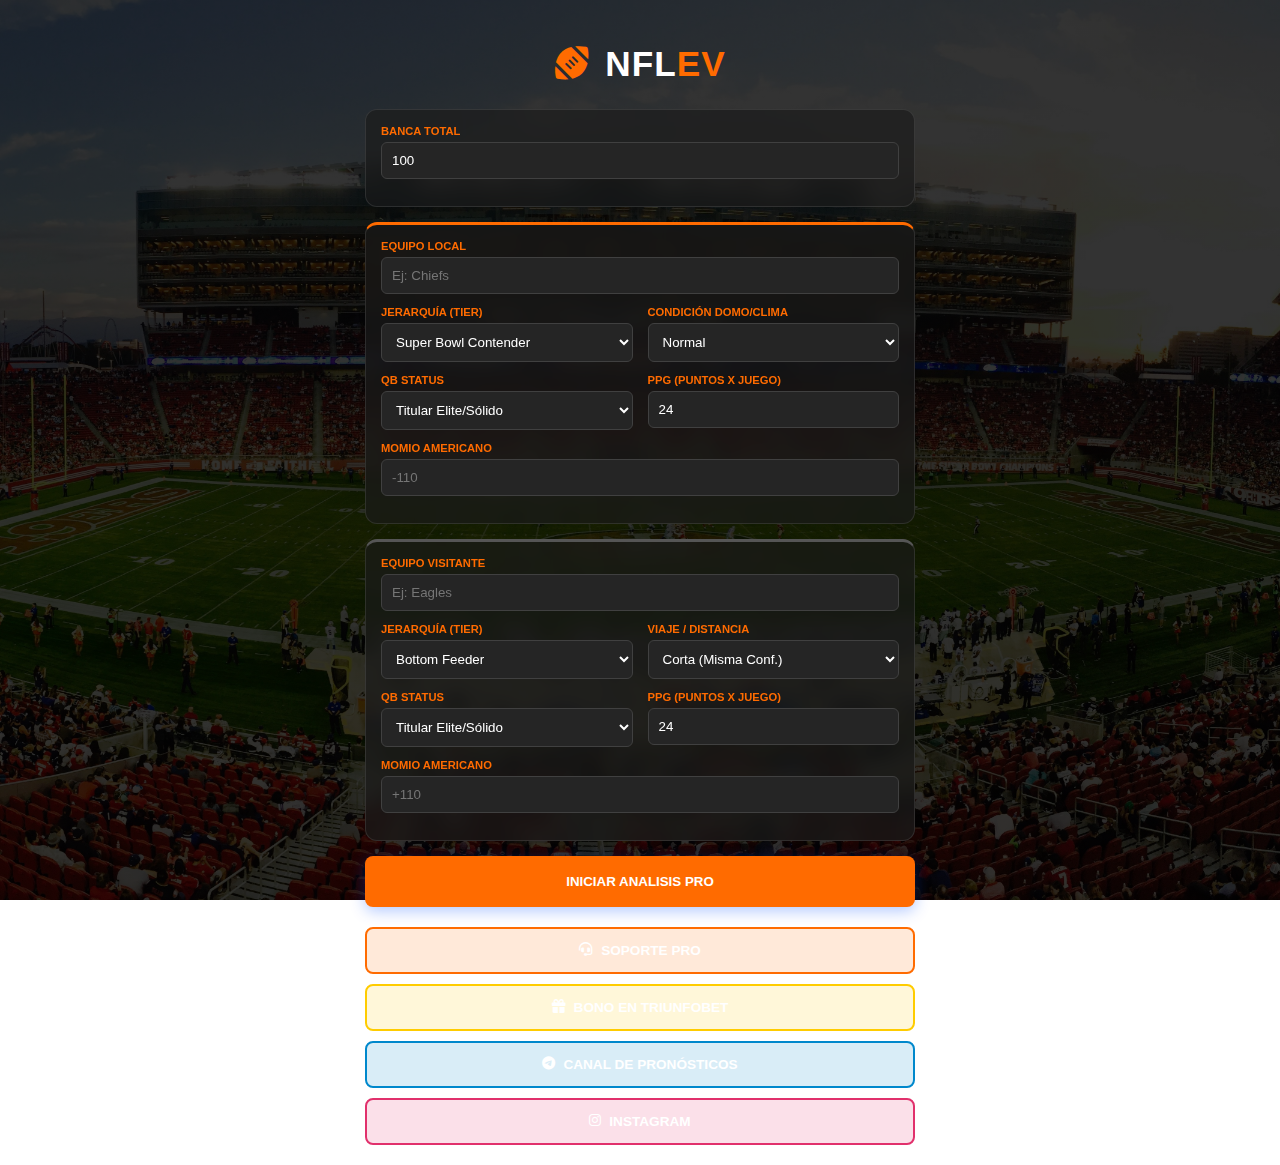
<file: repaldo/nflev.html>
<!DOCTYPE html>
<html lang="es">
<head>
    <meta charset="UTF-8">
    <meta name="viewport" content="width=device-width, initial-scale=1.0">
    <link rel="stylesheet" href="https://cdnjs.cloudflare.com/ajax/libs/font-awesome/6.4.0/css/all.min.css">
    <title>Nflev - ParleyEv</title>
    <style>
        :root {
            --bg: #0a0a0a;
            --card: #1a1a1a;
            --accent:#ff6b00; 
            --text: #e0e0e0;
            --gray: #404040;
            --danger: #ff4444;
            --success: #00ff88;
        }

        body { 
    background: linear-gradient(rgba(0,0,0,0.8), rgba(0,0,0,0.8)), url('../img/nfl.jpg');
    background-size: cover;
    background-position: center;
    background-attachment: fixed;
    color: var(--text); 
    font-family: 'Segoe UI', sans-serif; 
    margin: 0;
    padding: 20px; 
    display: flex; 
    justify-content: center; 
    min-height: 100vh;
}
        .container { width: 100%; max-width: 550px; }
        .header { text-align: center; margin-bottom: 20px; border-bottom: 2px solid var(--accent); padding-bottom: 10px; }
        .header h1 { margin: 0; color: var(--accent); text-transform: uppercase; letter-spacing: 2px; }
        .card { 
    background: rgba(26, 26, 26, 0.65) !important; 
    backdrop-filter: blur(10px);
    padding: 15px; 
    border-radius: 12px; 
    margin-bottom: 15px; 
    border: 1px solid rgba(255,255,255,0.1); 
}
        label { display: block; font-size: 0.7rem; color: var(--accent); text-transform: uppercase; margin-bottom: 5px; font-weight: bold; }
        select, input { width: 100%; background: #252525; border: 1px solid var(--gray); color: white; padding: 10px; border-radius: 6px; margin-bottom: 12px; box-sizing: border-box; outline: none; }
        .grid { display: grid; grid-template-columns: 1fr 1fr; gap: 15px; }
        .btn-analyze { width: 100%; padding: 18px; background: var(--accent); color: white; border: none; border-radius: 8px; font-weight: 800; cursor: pointer; text-transform: uppercase; box-shadow: 0 4px 15px rgba(0, 76, 255, 0.3); }
        
        .result-card { background: #000; border: 1px solid var(--accent); padding: 20px; border-radius: 12px; margin-top: 20px; animation: fadeIn 0.5s ease; }
        .comparison-box { font-size: 0.85em; background: #111; padding: 15px; border-radius: 8px; margin-bottom: 12px; border-left: 4px solid var(--gray); }
        .comparison-box.winner { border-left-color: var(--success); background: rgba(0, 255, 136, 0.05); }
        
        .stat-row { display: flex; justify-content: space-between; margin-bottom: 5px; }
        .stat-label { color: #888; }
        .stat-value { font-weight: bold; color: #fff; }
        .edge-value { color: var(--success); font-weight: 900; }

        .btn-copy { width: 100%; padding: 12px; background: #333; color: var(--accent); border: 1px solid var(--accent); border-radius: 8px; font-weight: bold; cursor: pointer; margin-top: 15px; text-transform: uppercase; transition: 0.3s; }
        .btn-copy:hover { background: var(--accent); color: white; }

        @keyframes fadeIn { from { opacity: 0; transform: translateY(10px); } to { opacity: 1; transform: translateY(0); } }

         .program-title {
    text-align: center; 
    font-size: 2.2rem; 
    font-weight: 900; 
    margin-bottom: 25px;
    text-transform: uppercase; 
    letter-spacing: 1px; 
    color: #ffffff;
}
.program-title span { color: var(--accent); }
.program-title i { margin-right: 15px; color: var(--accent); }

/* CONTENEDOR DE BOTONES */
.footer-links { 
    display: flex; 
    flex-direction: column; 
    gap: 10px; 
    margin-top: 20px;
    width: 100%; /* Obliga a que se ajuste al contenedor */
    padding: 0;   /* Quita paddings que puedan empujar los botones */
    box-sizing: border-box; /* Asegura que el borde no sume ancho extra */
}

.btn-link { 
    display: flex; 
    align-items: center; 
    justify-content: center; 
    gap: 8px;
    width: 100%; 
    padding: 14px; 
    border-radius: 8px; 
    font-weight: 700; 
    font-size: 0.85rem; 
    text-decoration: none; 
    text-transform: uppercase;
    transition: 0.3s; 
    border: 2px solid transparent;
    box-sizing: border-box;
}

/* COLORES INDIVIDUALES */
.btn-triunfo { border-color: #ffcc00; color: #ffffff; background: rgba(255, 204, 0, 0.15); }
.btn-tg { border-color: #0088cc; color: #ffffff; background: rgba(0, 136, 204, 0.15); }
.btn-ig { border-color: #E1306C; color: #ffffff; background: rgba(225, 48, 108, 0.15); }
.btn-contact { border-color: #ff6b00; color: #ffffff; background: rgba(255, 107, 0, 0.15); }

/* EFECTO AL PASAR EL MOUSE */
.btn-link:hover { transform: scale(1.02); background: rgba(255,255,255,0.1); }

    </style>
</head>
<body>

<div class="container">
    <h1 class="program-title"><i class="fas fa-football"></i>NFL<span>EV</span></h1>

    <div class="card">
        <label>Banca Total</label>
        <input type="number" id="bankroll" value="100">
    </div>

    <div class="card" style="border-top: 3px solid var(--accent);">
        <label>Equipo Local</label>
        <input type="text" id="t1_name" placeholder="Ej: Chiefs">
        <div class="grid">
            <div>
                <label>Jerarquía (Tier)</label>
                <select id="t1_tier">
                    <option value="100">Super Bowl Contender</option>
                    <option value="75">Playoff Lock</option>
                    <option value="50">Average Team</option>
                    <option value="20">Bottom Feeder</option>
                </select>
            </div>
            <div>
                <label>Condición Domo/Clima</label>
                <select id="t1_clima">
                    <option value="1.05">Domo / Clima Ideal</option>
                    <option value="1.00" selected>Normal</option>
                    <option value="0.95">Mal Clima (Viento/Nieve)</option>
                </select>
            </div>
        </div>
        <div class="grid">
            <div>
                <label>QB Status</label>
                <select id="t1_qb">
                    <option value="1.0">Titular Elite/Sólido</option>
                    <option value="0.85">Backup / QB Lesionado</option>
                </select>
            </div>
            <div><label>PPG (Puntos x Juego)</label><input type="number" id="t1_off" value="24"></div>
        </div>
        <label>Momio Americano</label>
        <input type="number" id="m1_us" placeholder="-110">
    </div>

    <div class="card" style="border-top: 3px solid #555;">
        <label>Equipo Visitante</label>
        <input type="text" id="t2_name" placeholder="Ej: Eagles">
        <div class="grid">
            <div>
                <label>Jerarquía (Tier)</label>
                <select id="t2_tier">
                    <option value="100">Super Bowl Contender</option>
                    <option value="75">Playoff Lock</option>
                    <option value="50">Average Team</option>
                    <option value="20" selected>Bottom Feeder</option>
                </select>
            </div>
            <div>
                <label>Viaje / Distancia</label>
                <select id="t2_travel">
                    <option value="1.00" selected>Corta (Misma Conf.)</option>
                    <option value="0.97">Larga (Costa a Costa)</option>
                </select>
            </div>
        </div>
        <div class="grid">
            <div>
                <label>QB Status</label>
                <select id="t2_qb">
                    <option value="1.0">Titular Elite/Sólido</option>
                    <option value="0.85">Backup / QB Lesionado</option>
                </select>
            </div>
            <div><label>PPG (Puntos x Juego)</label><input type="number" id="t2_off" value="24"></div>
        </div>
        <label>Momio Americano</label>
        <input type="number" id="m2_us" placeholder="+110">
    </div>

    <button class="btn-analyze" onclick="calculateEV()">Iniciar Analisis Pro</button>
    <div id="resultArea"></div>

    <div class="footer-links">
        <a href="https://t.me/parleyevapp" target="_blank" class="btn-link btn-contact">
            <i class="fas fa-headset"></i> Soporte Pro
        </a>
        <a href="https://triunfobet.com/register?r=TRI12603362" target="_blank" class="btn-link btn-triunfo">
            <i class="fas fa-gift"></i> Bono en TriunfoBet
        </a>
        <a href="https://t.me/parleyev" target="_blank" class="btn-link btn-tg">
            <i class="fab fa-telegram-plane"></i> Canal de Pronósticos
        </a>
        <a href="https://instagram.com/parleyevapp" target="_blank" class="btn-link btn-ig">
            <i class="fab fa-instagram"></i> Instagram
        </a>
    </div>

</div>

<script>
    const inputIds = ['bankroll', 't1_name', 't1_tier', 't1_clima', 't1_qb', 't1_off', 'm1_us', 't2_name', 't2_tier', 't2_travel', 't2_qb', 't2_off', 'm2_us'];

    function saveData() { 
        inputIds.forEach(id => { 
            const el = document.getElementById(id); 
            localStorage.setItem('nflev_pro_' + id, el.value); 
        }); 
    }

    function loadData() { 
        inputIds.forEach(id => { 
            const saved = localStorage.getItem('nflev_pro_' + id); 
            if (saved !== null) document.getElementById(id).value = saved; 
        }); 
    }

    document.querySelectorAll('input, select').forEach(el => el.addEventListener('input', saveData));
    window.onload = loadData;

    function usToDec(us) { return us > 0 ? (us/100)+1 : (100/Math.abs(us))+1; }
    function getCasinoProb(us) { return us > 0 ? (100/(us+100))*100 : (Math.abs(us)/(Math.abs(us)+100))*100; }

    let currentReport = "";

    function calculateEV() {
        const bank = parseFloat(document.getElementById('bankroll').value);
        const m1 = parseFloat(document.getElementById('m1_us').value);
        const m2 = parseFloat(document.getElementById('m2_us').value);

        if(isNaN(m1) || isNaN(m2)) { alert("Ingresa los momios."); return; }

        const t1 = { name: document.getElementById('t1_name').value || "Local", tier: parseFloat(document.getElementById('t1_tier').value), clima: parseFloat(document.getElementById('t1_clima').value), qb: parseFloat(document.getElementById('t1_qb').value), off: parseFloat(document.getElementById('t1_off').value), odd: usToDec(m1), cProb: getCasinoProb(m1) };
        const t2 = { name: document.getElementById('t2_name').value || "Visitante", tier: parseFloat(document.getElementById('t2_tier').value), travel: parseFloat(document.getElementById('t2_travel').value), qb: parseFloat(document.getElementById('t2_qb').value), off: parseFloat(document.getElementById('t2_off').value), odd: usToDec(m2), cProb: getCasinoProb(m2) };

        // Lógica de Jerarquía NFL
        let t1B = t1.tier - t2.tier >= 50 ? 1.25 : 1;
        let t2B = t2.tier - t1.tier >= 50 ? 1.25 : 1;

        // NFL Home Advantage Factor
        const homeAdv = 1.05;

        const p1 = (t1.off * Math.sqrt(t1.tier)) * homeAdv * t1.clima * t1.qb * t1B;
        const p2 = (t2.off * Math.sqrt(t2.tier)) * t2.travel * t2.qb * t2B;

        const prob1 = (p1 / (p1 + p2)) * 100;
        const prob2 = 100 - prob1;

        const ev1 = ((prob1/100) * t1.odd) - 1;
        const ev2 = ((prob2/100) * t2.odd) - 1;

        const edge1 = prob1 - t1.cProb;
        const edge2 = prob2 - t2.cProb;

        let resHtml = `<div class="result-card">
            <h3 style="color:var(--accent); text-align:center; margin-bottom:15px; letter-spacing:1px;">ANALISIS NFLEV</h3>
            
            <div class="comparison-box ${ev1 > 0 ? 'winner' : ''}">
                <div style="font-weight:bold; color:var(--accent); margin-bottom:8px;">LOCAL: ${t1.name.toUpperCase()}</div>
                <div class="stat-row"><span class="stat-label">Prob. Real:</span><span class="stat-value">${prob1.toFixed(1)}%</span></div>
                <div class="stat-row"><span class="stat-label">Prob. Casa:</span><span class="stat-value">${t1.cProb.toFixed(1)}%</span></div>
                <div class="stat-row"><span class="stat-label">Edge (Ventaja):</span><span class="edge-value" style="color:${edge1 > 0 ? 'var(--success)' : 'var(--danger)'}">${edge1 > 0 ? '+' : ''}${edge1.toFixed(1)}%</span></div>
            </div>

            <div class="comparison-box ${ev2 > 0 ? 'winner' : ''}">
                <div style="font-weight:bold; color:#aaa; margin-bottom:8px;">VISITANTE: ${t2.name.toUpperCase()}</div>
                <div class="stat-row"><span class="stat-label">Prob. Real:</span><span class="stat-value">${prob2.toFixed(1)}%</span></div>
                <div class="stat-row"><span class="stat-label">Prob. Casa:</span><span class="stat-value">${t2.cProb.toFixed(1)}%</span></div>
                <div class="stat-row"><span class="stat-label">Edge (Ventaja):</span><span class="edge-value" style="color:${edge2 > 0 ? 'var(--success)' : 'var(--danger)'}">${edge2 > 0 ? '+' : ''}${edge2.toFixed(1)}%</span></div>
            </div>`;

        let best = ev1 > ev2 ? t1 : t2;
        let bestEV = ev1 > ev2 ? ev1 : ev2;

        if (bestEV > 0) {
            const stake = (bank * (bestEV / (best.odd - 1)) / 10).toFixed(2);
            resHtml += `<div style="text-align:center; background:var(--accent); color:white; padding:15px; border-radius:8px; margin-top:10px;">
                <div style="font-size:1.0rem; font-weight:bold; opacity:0.9;">OPORTUNIDAD DETECTADA</div>
                <div style="font-size:1.0rem; font-weight:900;">PICK: ${best.name.toUpperCase()}</div>
                <div style="font-size:1.0rem; font-weight:bold; margin-top:5px;">STAKE SUGERIDO: ${stake}</div>
            </div>`;
            
            currentReport = `AUDITORIA DE PARLEY EV NFL\n` +
                            `━━━━━━━━━━━━━━━━━━\n` +
                            `LOCAL: ${t1.name} vs VISITANTE: ${t2.name}\n\n` +
                            `PROBABILIDADES Y DIFERENCIAL:\n` +
                            `• ${t1.name}:\n` +
                            `  Real: ${prob1.toFixed(1)}% | Casa: ${t1.cProb.toFixed(1)}%\n` +
                            `  Diferencial: ${edge1 > 0 ? '+' : ''}${edge1.toFixed(1)}%\n\n` +
                            `• ${t2.name}:\n` +
                            `  Real: ${prob2.toFixed(1)}% | Casa: ${t2.cProb.toFixed(1)}%\n` +
                            `  Diferencial: ${edge2 > 0 ? '+' : ''}${edge2.toFixed(1)}%\n\n` +
                            `PICK: ${best.name.toUpperCase()}\n` +
                            `STAKE: ${stake}\n` +
                            `BANKROLL: ${bank}\n` +
                            `━━━━━━━━━━━━━━━━━━`;
        } else {
            resHtml += `<div style="text-align:center; color:var(--danger); padding:10px; font-weight:bold;">SIN VALOR (EV NEGATIVO)</div>`;
            currentReport = `AUDITORIA DE PARLEY EV NFL\n━━━━━━━━━━━━━━━━━━\n${t1.name} vs ${t2.name}\n\nNo se detectó ventaja matemática sobre la casa.\n━━━━━━━━━━━━━━━━━━`;
        }

        resHtml += `<button id="btnCopy" class="btn-copy" onclick="copyReport()">Copiar Reporte Pro</button></div>`;
        document.getElementById('resultArea').innerHTML = resHtml;
    }

    function copyReport() {
        navigator.clipboard.writeText(currentReport);
        const btn = document.getElementById('btnCopy');
        const originalText = btn.innerText;
        btn.innerText = "REPORTE COPIADO";
        setTimeout(() => { 
            btn.innerText = originalText; 
        }, 2000);
    }
</script>
</body>
</html>
</file>
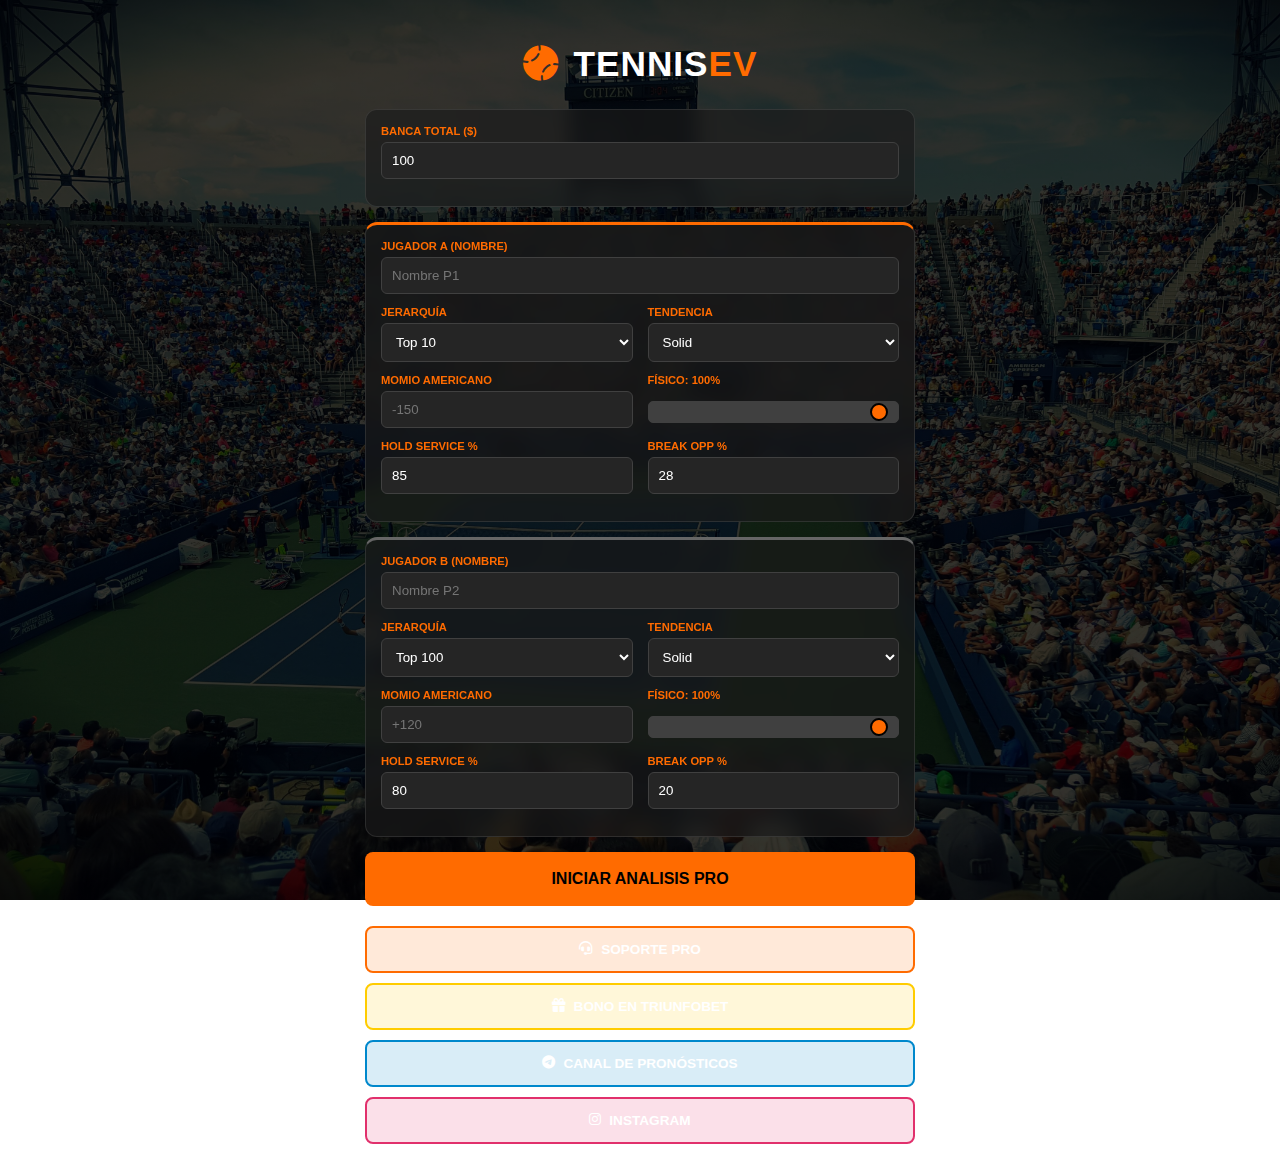
<file: repaldo/tennisev.html>
<!DOCTYPE html>
<html lang="es">
<head>
    <meta charset="UTF-8">
    <meta name="viewport" content="width=device-width, initial-scale=1.0">
    <link rel="stylesheet" href="https://cdnjs.cloudflare.com/ajax/libs/font-awesome/6.4.0/css/all.min.css">
    <title>TennisEv - ParleyEv</title>
    <style>
        :root {
            --bg: #0a0a0a;
            --card: #1a1a1a;
            --accent:#ff6b00; 
            --text: #e0e0e0;
            --gray: #404040;
            --danger: #ff4444;
        }

        body { 
    background: linear-gradient(rgba(0,0,0,0.8), rgba(0,0,0,0.8)), url('../img/tennis.jpg');
    background-size: cover;
    background-position: center;
    background-attachment: fixed;
    color: var(--text); 
    font-family: 'Segoe UI', sans-serif; 
    margin: 0;
    padding: 20px; 
    display: flex; 
    justify-content: center; 
    min-height: 100vh;
}

        .container { width: 100%; max-width: 550px; }

        .header { 
            text-align: center; 
            margin-bottom: 20px; 
            border-bottom: 2px solid var(--accent); 
            padding-bottom: 10px; 
        }

        .header h1 { 
            margin: 0; 
            color: var(--accent); 
            text-transform: uppercase; 
            letter-spacing: 2px; 
            font-size: 1.8rem;
        }

        .card { 
    background: rgba(26, 26, 26, 0.65) !important; 
    backdrop-filter: blur(10px);
    padding: 15px; 
    border-radius: 12px; 
    margin-bottom: 15px; 
    border: 1px solid rgba(255,255,255,0.1); 
}
        
        label { 
            display: block; 
            font-size: 0.7rem; 
            color: var(--accent); 
            text-transform: uppercase; 
            margin-bottom: 5px; 
            font-weight: bold; 
        }

        select, input { 
            width: 100%; 
            background: #252525; 
            border: 1px solid var(--gray); 
            color: white; 
            padding: 10px; 
            border-radius: 6px; 
            margin-bottom: 12px; 
            box-sizing: border-box;
            outline: none;
        }

        .grid-players { 
            display: grid; 
            grid-template-columns: 1fr 1fr; 
            gap: 15px; 
        }
        
        input[type="range"] { 
            -webkit-appearance: none; 
            width: 100%; height: 4px; 
            background: var(--gray); 
            border-radius: 5px; margin: 10px 0; 
        }

        input[type="range"]::-webkit-slider-thumb { 
            -webkit-appearance: none; width: 18px; height: 18px; 
            background: var(--accent); border-radius: 50%; 
            cursor: pointer; border: 2px solid #000;
        }

        .btn-analyze { 
            width: 100%; padding: 18px; 
            background: var(--accent); color: black; 
            border: none; border-radius: 8px; 
            font-weight: 800; cursor: pointer; 
            text-transform: uppercase; font-size: 1rem;
        }

        .btn-copy {
            width: 100%; padding: 12px;
            background: #333; color: var(--accent);
            border: 1px solid var(--accent); border-radius: 8px;
            font-weight: bold; cursor: pointer;
            margin-top: 15px; text-transform: uppercase;
        }

        .result-card { 
            background: #000; border: 1px solid var(--accent); 
            padding: 20px; border-radius: 12px; margin-top: 20px; 
        }

        .comparison-box {
            font-size: 0.9em; background: #111; 
            padding: 12px; border-radius: 8px; 
            margin-bottom: 15px; border-left: 3px solid var(--accent);
        }

        .player-name-header {
            color: var(--accent); font-weight: 800; 
            text-transform: uppercase; border-bottom: 1px solid #333;
            margin-bottom: 8px; padding-bottom: 4px; font-size: 1rem;
            display: flex; justify-content: space-between;
        }

        .trend-tag { font-size: 0.6rem; padding: 2px 6px; border-radius: 4px; color: black; }

        .prob-bar-bg {
            height: 12px; background: #333; border-radius: 6px; 
            display: flex; overflow: hidden; margin: 10px 0;
        }

        .prob-bar-fill { height: 100%; transition: width 0.6s ease; }

        .footer-credits {
            text-align: center;
            font-size: 0.7rem;
            color: #666;
            margin-top: 30px;
            text-transform: uppercase;
            letter-spacing: 1px;
        }

        .program-title {
    text-align: center; 
    font-size: 2.2rem; 
    font-weight: 900; 
    margin-bottom: 25px;
    text-transform: uppercase; 
    letter-spacing: 1px; 
    color: #ffffff;
}
.program-title span { color: var(--accent); }
.program-title i { margin-right: 15px; color: var(--accent); }

/* CONTENEDOR DE BOTONES */
.footer-links { 
    display: flex; 
    flex-direction: column; 
    gap: 10px; 
    margin-top: 20px;
    width: 100%; /* Obliga a que se ajuste al contenedor */
    padding: 0;   /* Quita paddings que puedan empujar los botones */
    box-sizing: border-box; /* Asegura que el borde no sume ancho extra */
}

.btn-link { 
    display: flex; 
    align-items: center; 
    justify-content: center; 
    gap: 8px;
    width: 100%; 
    padding: 14px; 
    border-radius: 8px; 
    font-weight: 700; 
    font-size: 0.85rem; 
    text-decoration: none; 
    text-transform: uppercase;
    transition: 0.3s; 
    border: 2px solid transparent;
    box-sizing: border-box;
}

/* COLORES INDIVIDUALES */
.btn-triunfo { border-color: #ffcc00; color: #ffffff; background: rgba(255, 204, 0, 0.15); }
.btn-tg { border-color: #0088cc; color: #ffffff; background: rgba(0, 136, 204, 0.15); }
.btn-ig { border-color: #E1306C; color: #ffffff; background: rgba(225, 48, 108, 0.15); }
.btn-contact { border-color: #ff6b00; color: #ffffff; background: rgba(255, 107, 0, 0.15); }

/* EFECTO AL PASAR EL MOUSE */
.btn-link:hover { transform: scale(1.02); background: rgba(255,255,255,0.1); }

    </style>
</head>
<body>

<div class="container">
        <h1 class="program-title"><i class="fas fa-baseball-ball"></i>TENNIS<span>EV</span></h1>


    <div class="card">
        <label>Banca Total ($)</label>
        <input type="number" id="bankroll" inputmode="decimal" value="100">
    </div>

    <div class="card" style="border-top: 3px solid var(--accent);">
        <label>Jugador A (Nombre)</label>
        <input type="text" id="p1_name" placeholder="Nombre P1">
        
        <div class="grid-players">
            <div>
                <label>Jerarquía</label>
                <select id="p1_tier">
                    <option value="100">Top 10</option>
                    <option value="50">Top 100</option>
                    <option value="25">Top 200</option>
                    <option value="10">Top 500</option>
                    <option value="5">Top +500</option>
                    <option value="1">Top +1000</option>
                </select>
            </div>
            <div>
                <label>Tendencia</label>
                <select id="p1_trend">
                    <option value="1.10">Winning</option>
                    <option value="1.00" selected>Solid</option>
                    <option value="0.90">Loser</option>
                </select>
            </div>
        </div>

        <div class="grid-players">
            <div>
                <label>Momio Americano</label>
                <input type="number" id="m1_us" inputmode="text" placeholder="-150">
            </div>
            <div>
                <label>Físico: <span id="v1_val">100</span>%</label>
                <input type="range" id="p1_vol" min="50" max="100" value="100" oninput="document.getElementById('v1_val').innerText = this.value">
            </div>
        </div>

        <div class="grid-players">
            <div><label>Hold Service %</label><input type="number" id="p1_hold" inputmode="decimal" value="85"></div>
            <div><label>Break Opp %</label><input type="number" id="p1_break" inputmode="decimal" value="28"></div>
        </div>
    </div>

    <div class="card" style="border-top: 3px solid #666;">
        <label>Jugador B (Nombre)</label>
        <input type="text" id="p2_name" placeholder="Nombre P2">
        
        <div class="grid-players">
            <div>
                <label>Jerarquía</label>
                <select id="p2_tier">
                    <option value="100">Top 10</option>
                    <option value="50" selected>Top 100</option>
                    <option value="25">Top 200</option>
                    <option value="10">Top 500</option>
                    <option value="5">Top +500</option>
                    <option value="1">Top +1000</option>
                </select>
            </div>
            <div>
                <label>Tendencia</label>
                <select id="p2_trend">
                    <option value="1.10">Winning</option>
                    <option value="1.00" selected>Solid</option>
                    <option value="0.90">Loser</option>
                </select>
            </div>
        </div>

        <div class="grid-players">
            <div>
                <label>Momio Americano</label>
                <input type="number" id="m2_us" inputmode="text" placeholder="+120">
            </div>
            <div>
                <label>Físico: <span id="v2_val">100</span>%</label>
                <input type="range" id="p2_vol" min="50" max="100" value="100" oninput="document.getElementById('v2_val').innerText = this.value">
            </div>
        </div>

        <div class="grid-players">
            <div><label>Hold Service %</label><input type="number" id="p2_hold" inputmode="decimal" value="80"></div>
            <div><label>Break Opp %</label><input type="number" id="p2_break" inputmode="decimal" value="20"></div>
        </div>
    </div>

    <button class="btn-analyze" onclick="calculateQuantumTennis()">Iniciar Analisis Pro</button>

    <div id="resultArea"></div>

     <div class="footer-links">
        <a href="https://t.me/parleyevapp" target="_blank" class="btn-link btn-contact">
            <i class="fas fa-headset"></i> Soporte Pro
        </a>
        <a href="https://triunfobet.com/register?r=TRI12603362" target="_blank" class="btn-link btn-triunfo">
            <i class="fas fa-gift"></i> Bono en TriunfoBet
        </a>
        <a href="https://t.me/parleyev" target="_blank" class="btn-link btn-tg">
            <i class="fab fa-telegram-plane"></i> Canal de Pronósticos
        </a>
        <a href="https://instagram.com/parleyevapp" target="_blank" class="btn-link btn-ig">
            <i class="fab fa-instagram"></i> Instagram
        </a>
    </div>
    
</div>

<script>
    // --- LÓGICA DE LOCALSTORAGE ---
    const inputsToSave = [
        'bankroll', 'p1_name', 'p1_tier', 'p1_trend', 'm1_us', 'p1_vol', 'p1_hold', 'p1_break',
        'p2_name', 'p2_tier', 'p2_trend', 'm2_us', 'p2_vol', 'p2_hold', 'p2_break'
    ];

    function saveToLocalStorage() {
        inputsToSave.forEach(id => {
            const element = document.getElementById(id);
            localStorage.setItem(id, element.value);
        });
    }

    function loadFromLocalStorage() {
        inputsToSave.forEach(id => {
            const savedValue = localStorage.getItem(id);
            if (savedValue !== null) {
                const element = document.getElementById(id);
                element.value = savedValue;
                // Actualizar visualmente los porcentajes de los sliders
                if (id === 'p1_vol') document.getElementById('v1_val').innerText = savedValue;
                if (id === 'p2_vol') document.getElementById('v2_val').innerText = savedValue;
            }
        });
    }

    // Escuchar cambios para guardar automáticamente
    document.querySelectorAll('input, select').forEach(element => {
        element.addEventListener('change', saveToLocalStorage);
        element.addEventListener('input', saveToLocalStorage);
    });

    // Cargar al iniciar
    window.onload = loadFromLocalStorage;

    // --- LÓGICA DE CÁLCULO ---
    function usToDec(us) {
        if (us > 0) return (us / 100) + 1;
        return (100 / Math.abs(us)) + 1;
    }

    function getCasinoProb(us) {
        if (us > 0) return (100 / (us + 100)) * 100;
        return (Math.abs(us) / (Math.abs(us) + 100)) * 100;
    }

    let currentReport = "";

    function calculateQuantumTennis() {
        const bank = parseFloat(document.getElementById('bankroll').value);
        const m1_raw = parseFloat(document.getElementById('m1_us').value);
        const m2_raw = parseFloat(document.getElementById('m2_us').value);

        if(isNaN(m1_raw) || isNaN(m2_raw)) { alert("Ingresa los momios."); return; }

        const p1 = {
            name: document.getElementById('p1_name').value || "Jugador A",
            tier: parseFloat(document.getElementById('p1_tier').value),
            trend: parseFloat(document.getElementById('p1_trend').value),
            trendLabel: document.getElementById('p1_trend').options[document.getElementById('p1_trend').selectedIndex].text,
            vol: parseFloat(document.getElementById('p1_vol').value) / 100,
            hold: parseFloat(document.getElementById('p1_hold').value) / 100,
            break: parseFloat(document.getElementById('p1_break').value) / 100,
            odd: usToDec(m1_raw),
            casinoProb: getCasinoProb(m1_raw)
        };

        const p2 = {
            name: document.getElementById('p2_name').value || "Jugador B",
            tier: parseFloat(document.getElementById('p2_tier').value),
            trend: parseFloat(document.getElementById('p2_trend').value),
            trendLabel: document.getElementById('p2_trend').options[document.getElementById('p2_trend').selectedIndex].text,
            vol: parseFloat(document.getElementById('p2_vol').value) / 100,
            hold: parseFloat(document.getElementById('p2_hold').value) / 100,
            break: parseFloat(document.getElementById('p2_break').value) / 100,
            odd: usToDec(m2_raw),
            casinoProb: getCasinoProb(m2_raw)
        };

        const p1Power = (p1.hold + p1.break) * Math.pow(p1.tier, 1.5) * p1.vol * p1.trend;
        const p2Power = (p2.hold + p2.break) * Math.pow(p2.tier, 1.5) * p2.vol * p2.trend;

        const p1Prob = (p1Power / (p1Power + p2Power)) * 100;
        const p2Prob = 100 - p1Prob;

        const diff1 = p1Prob - p1.casinoProb;
        const diff2 = p2Prob - p2.casinoProb;

        const ev1 = ((p1Prob/100) * p1.odd) - 1;
        const ev2 = ((p2Prob/100) * p2.odd) - 1;

        let resHtml = `<div class="result-card">
            <h3 style="color:var(--accent); margin:0 0 15px 0; text-align:center;">RESULTADOS DEL ANALISIS</h3>
            
            <div class="comparison-box">
                <div class="player-name-header">
                    ${p1.name} 
                    <span class="trend-tag" style="background:${p1.trend > 1 ? 'var(--accent)' : p1.trend < 1 ? 'var(--danger)' : '#888'}">${p1.trendLabel}</span>
                </div>
                <div style="display:flex; justify-content:space-between; margin-bottom:4px;">
                    <span>Prob Real:</span> <span style="color:var(--accent); font-weight:bold;">${p1Prob.toFixed(1)}%</span>
                </div>
                <div style="display:flex; justify-content:space-between; margin-bottom:4px;">
                    <span>Prob Casa:</span> <span style="color:#888;">${p1.casinoProb.toFixed(1)}%</span>
                </div>
                <div style="display:flex; justify-content:space-between; font-size:0.85em; border-top:1px solid #222; padding-top:4px;">
                    <span>Diferencia:</span> <span style="color:${diff1 >= 0 ? 'var(--accent)' : 'var(--danger)'}">${(diff1 >= 0 ? '+' : '')}${diff1.toFixed(1)}%</span>
                </div>
            </div>

            <div class="comparison-box" style="border-left-color: #555;">
                <div class="player-name-header">
                    ${p2.name} 
                    <span class="trend-tag" style="background:${p2.trend > 1 ? 'var(--accent)' : p2.trend < 1 ? 'var(--danger)' : '#888'}">${p2.trendLabel}</span>
                </div>
                <div style="display:flex; justify-content:space-between; margin-bottom:4px;">
                    <span>Prob Real:</span> <span style="color:var(--accent); font-weight:bold;">${p2Prob.toFixed(1)}%</span>
                </div>
                <div style="display:flex; justify-content:space-between; margin-bottom:4px;">
                    <span>Prob Casa:</span> <span style="color:#888;">${p2.casinoProb.toFixed(1)}%</span>
                </div>
                <div style="display:flex; justify-content:space-between; font-size:0.85em; border-top:1px solid #222; padding-top:4px;">
                    <span>Diferencia:</span> <span style="color:${diff2 >= 0 ? 'var(--accent)' : 'var(--danger)'}">${(diff2 >= 0 ? '+' : '')}${diff2.toFixed(1)}%</span>
                </div>
            </div>

            <div class="prob-bar-bg">
                <div class="prob-bar-fill" style="width:${p1Prob}%; background:var(--accent)"></div>
                <div class="prob-bar-fill" style="width:${p2Prob}%; background:#444"></div>
            </div>

            <div style="margin-top:20px; font-size:0.95em;">
                <div style="display:flex; justify-content:space-between; color:${ev1 > 0 ? 'var(--accent)' : 'var(--danger)'}; margin-bottom:5px;">
                    <span>EV ${p1.name}: ${(ev1*100).toFixed(2)}%</span>
                </div>
                <div style="display:flex; justify-content:space-between; color:${ev2 > 0 ? 'var(--accent)' : 'var(--danger)'};">
                    <span>EV ${p2.name}: ${(ev2*100).toFixed(2)}%</span>
                </div>
            </div>`;

        let bestName = "";
        let finalStake = "0.00";

        if(ev1 > 0 || ev2 > 0) {
            const bestEv = ev1 > ev2 ? ev1 : ev2;
            const bestOdd = ev1 > ev2 ? p1.odd : p2.odd;
            bestName = ev1 > ev2 ? p1.name : p2.name;
            finalStake = (bank * (bestEv / (bestOdd - 1)) / 10).toFixed(2);
            
            resHtml += `<div style="margin-top:20px; border-top:1px solid #333; padding-top:15px; text-align:center;">
                <div style="color:var(--accent); font-weight:bold; font-size:1.1rem; text-transform:uppercase;">VALOR EN ${bestName}</div>
                <div style="color:white; margin-top:5px; font-size:1rem;">STAKE: <span style="color:var(--accent);">$${finalStake}</span></div>
            </div>`;
        }

        resHtml += `<button id="btnCopy" class="btn-copy" onclick="copyToTelegram()">Copiar Resultado</button></div>`;
        document.getElementById('resultArea').innerHTML = resHtml;

        currentReport = `🎾 AUDITORÍA TENNIS\n` +
                        `━━━━━━━━━━━━━━━━━━━━\n` +
                        `👤 ${p1.name}\n` +
                        `└ Real: ${p1Prob.toFixed(1)}% | Casa: ${p1.casinoProb.toFixed(1)}%\n` +
                        `└ EV: ${(ev1*100).toFixed(2)}%\n\n` +
                        `👤 ${p2.name}\n` +
                        `└ Real: ${p2Prob.toFixed(1)}% | Casa: ${p2.casinoProb.toFixed(1)}%\n` +
                        `└ EV: ${(ev2*100).toFixed(2)}%\n` +
                        `━━━━━━━━━━━━━━━━━━━━\n` +
                        (bestName ? `🎯 SELECCIÓN: ${bestName.toUpperCase()}\n💰 STAKE: $${finalStake}` : `❌ NO HAY VALOR`) +
                        `\n━━━━━━━━━━━━━━━━━━━━\n` +
                        `${p1.name} [ ]\n` +
                        `${p2.name} [ ]\n` +
                        `⌛ ESPERANDO RESULTADO...`;
    }

    function copyToTelegram() {
        navigator.clipboard.writeText(currentReport);
        const btn = document.getElementById('btnCopy');
        const originalText = btn.innerText;
        btn.innerText = "¡COPIADO!";
        setTimeout(() => { btn.innerText = originalText; }, 2000);
    }
</script>
</body>
</html>
</file>
<file: css/main-style.css>
:root {
    --bg: #0a0a0a;
    --accent: #ff6b00; 
    --text: #ffffff;
    --gray: #b0b0b0;
}

body {
    margin: 0;
    padding: 0;
    background: linear-gradient(rgba(0,0,0,0.75), rgba(0,0,0,0.75)), url('../img/stadium.jpg');
    background-size: cover;
    background-position: center;
    background-attachment: fixed;
    color: var(--text);
    font-family: 'Segoe UI', Roboto, sans-serif;
    overflow-x: hidden;
}

/* Navbar */
.navbar {
    background: rgba(0, 0, 0, 0.9);
    padding: 15px 10px;
    position: sticky;
    top: 0;
    z-index: 1000;
    border-bottom: 2px solid var(--accent);
    display: flex;
    justify-content: center;
    gap: 20px;
    flex-wrap: wrap;
    backdrop-filter: blur(10px);
}

.navbar a {
    color: white;
    text-decoration: none;
    text-transform: uppercase;
    font-size: 0.7rem;
    font-weight: 800;
    letter-spacing: 1px;
    transition: 0.3s;
}

.navbar a i {
    margin-right: 5px;
    color: var(--accent);
}

.navbar a:hover { color: var(--accent); }

/* Hero */
.hero {
    width: 90%;
    max-width: 850px;
    margin: 40px auto;
    text-align: center;
}

.main-title {
    color: #ffffff;
    font-size: clamp(2.5rem, 8vw, 4rem);
    margin: 0;
    font-weight: 900;
    text-transform: uppercase;
}

.main-title span { color: var(--accent); }

.subtitle {
    font-style: italic;
    color: #ffffff;
    font-weight: bold;
    letter-spacing: 2px;
    margin-top: 5px;
    font-size: clamp(0.7rem, 3vw, 1rem);
    opacity: 0.9;
}

/* Caja de Contenido */
.content-box {
    line-height: 1.8;
    color: #f0f0f0;
    margin: 30px 0;
    font-size: 1.05rem;
    background: rgba(0, 0, 0, 0.45);
    padding: 30px;
    border-radius: 15px;
    backdrop-filter: blur(12px);
    border: 1px solid rgba(255, 255, 255, 0.1);
    text-align: justify;
}

/* Botones Mejorados */
.social-links {
    display: flex;
    justify-content: center;
    gap: 15px;
    margin-top: 40px;
    flex-wrap: wrap;
}

.btn {
    padding: 14px 28px;
    border-radius: 8px;
    text-decoration: none;
    font-weight: bold;
    text-transform: uppercase;
    transition: 0.3s;
    font-size: 0.8rem;
    cursor: pointer;
    flex-grow: 1;
    max-width: 300px;
    display: flex;
    align-items: center;
    justify-content: center;
    gap: 10px;
    backdrop-filter: blur(5px);
}

/* Fondos sutiles para visibilidad sin ser "chillones" */
.btn-insta { 
    border: 2px solid #E1306C; 
    color: #ffffff; 
    background: rgba(225, 48, 108, 0.15); /* Fondo muy suave */
}
.btn-tele { 
    border: 2px solid #0088cc; 
    color: #ffffff; 
    background: rgba(0, 136, 204, 0.15); 
}
.btn-bet { 
    border: 2px solid #ffcc00; 
    color: #ffffff; 
    background: rgba(255, 204, 0, 0.15); 
}

/* Hover: Intensifica un poco el color al pasar el mouse */
.btn:hover {
    transform: translateY(-3px);
    box-shadow: 0 5px 15px rgba(0,0,0,0.3);
}

.btn-insta:hover { background: rgba(225, 48, 108, 0.3); }
.btn-tele:hover { background: rgba(0, 136, 204, 0.3); }
.btn-bet:hover { background: rgba(255, 204, 0, 0.3); }

/* Footer */
footer {
    background: rgba(0,0,0,0.95);
    padding: 50px 20px;
    text-align: center;
    margin-top: 80px;
    border-top: 1px solid #222;
}

.footer-contact h3 {
    margin-bottom: 15px;
    color: var(--accent);
    letter-spacing: 2px;
}

.footer-contact a {
    color: var(--accent);
    text-decoration: none;
    font-weight: bold;
    font-size: 1.3rem;
    display: inline-flex;
    align-items: center;
    gap: 10px;
}

.copyright {
    font-size: 0.65rem;
    color: #444;
    margin-top: 40px;
    letter-spacing: 1px;
    text-transform: uppercase;
}

/* Responsive */
@media (max-width: 600px) {
    .navbar { gap: 12px; }
    .hero { width: 95%; margin-top: 20px; }
    .content-box { padding: 20px; font-size: 0.95rem; }
    .btn { width: 100%; max-width: none; font-size: 0.75rem; }
}
</file>
